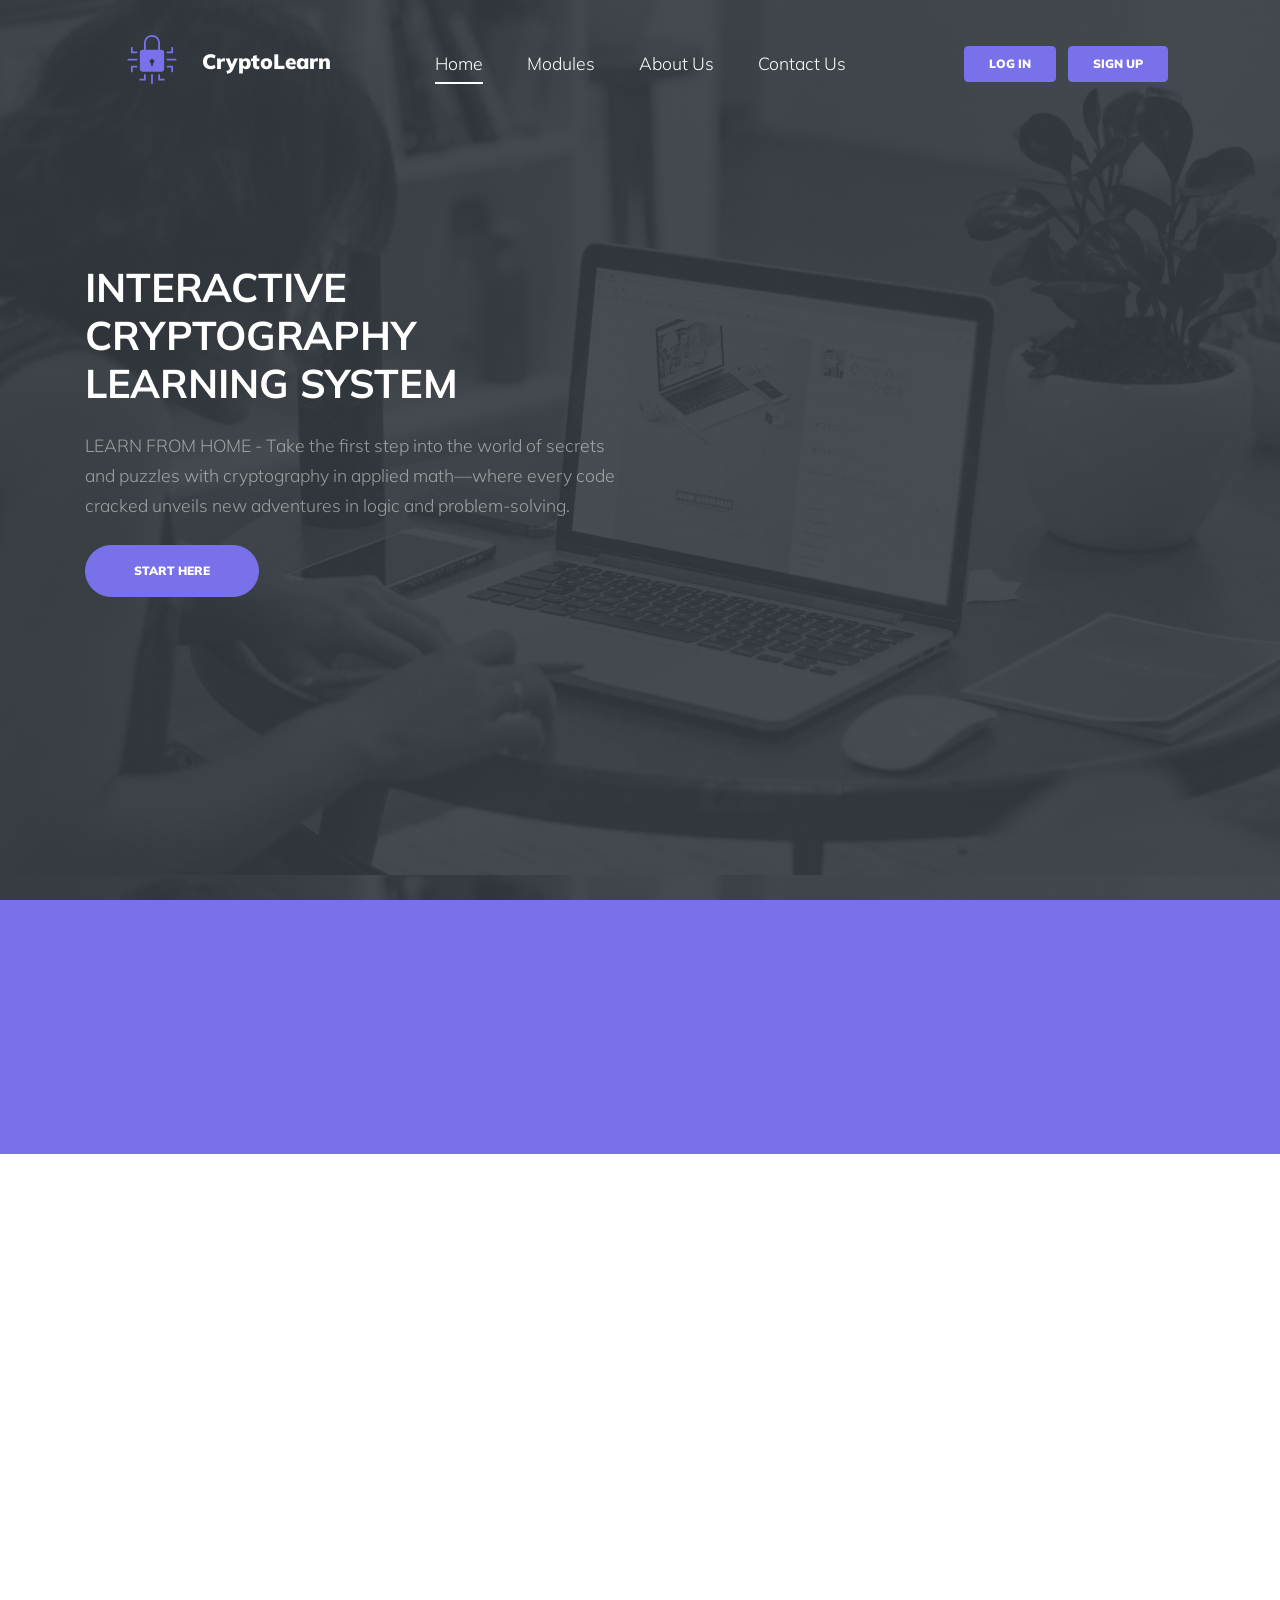
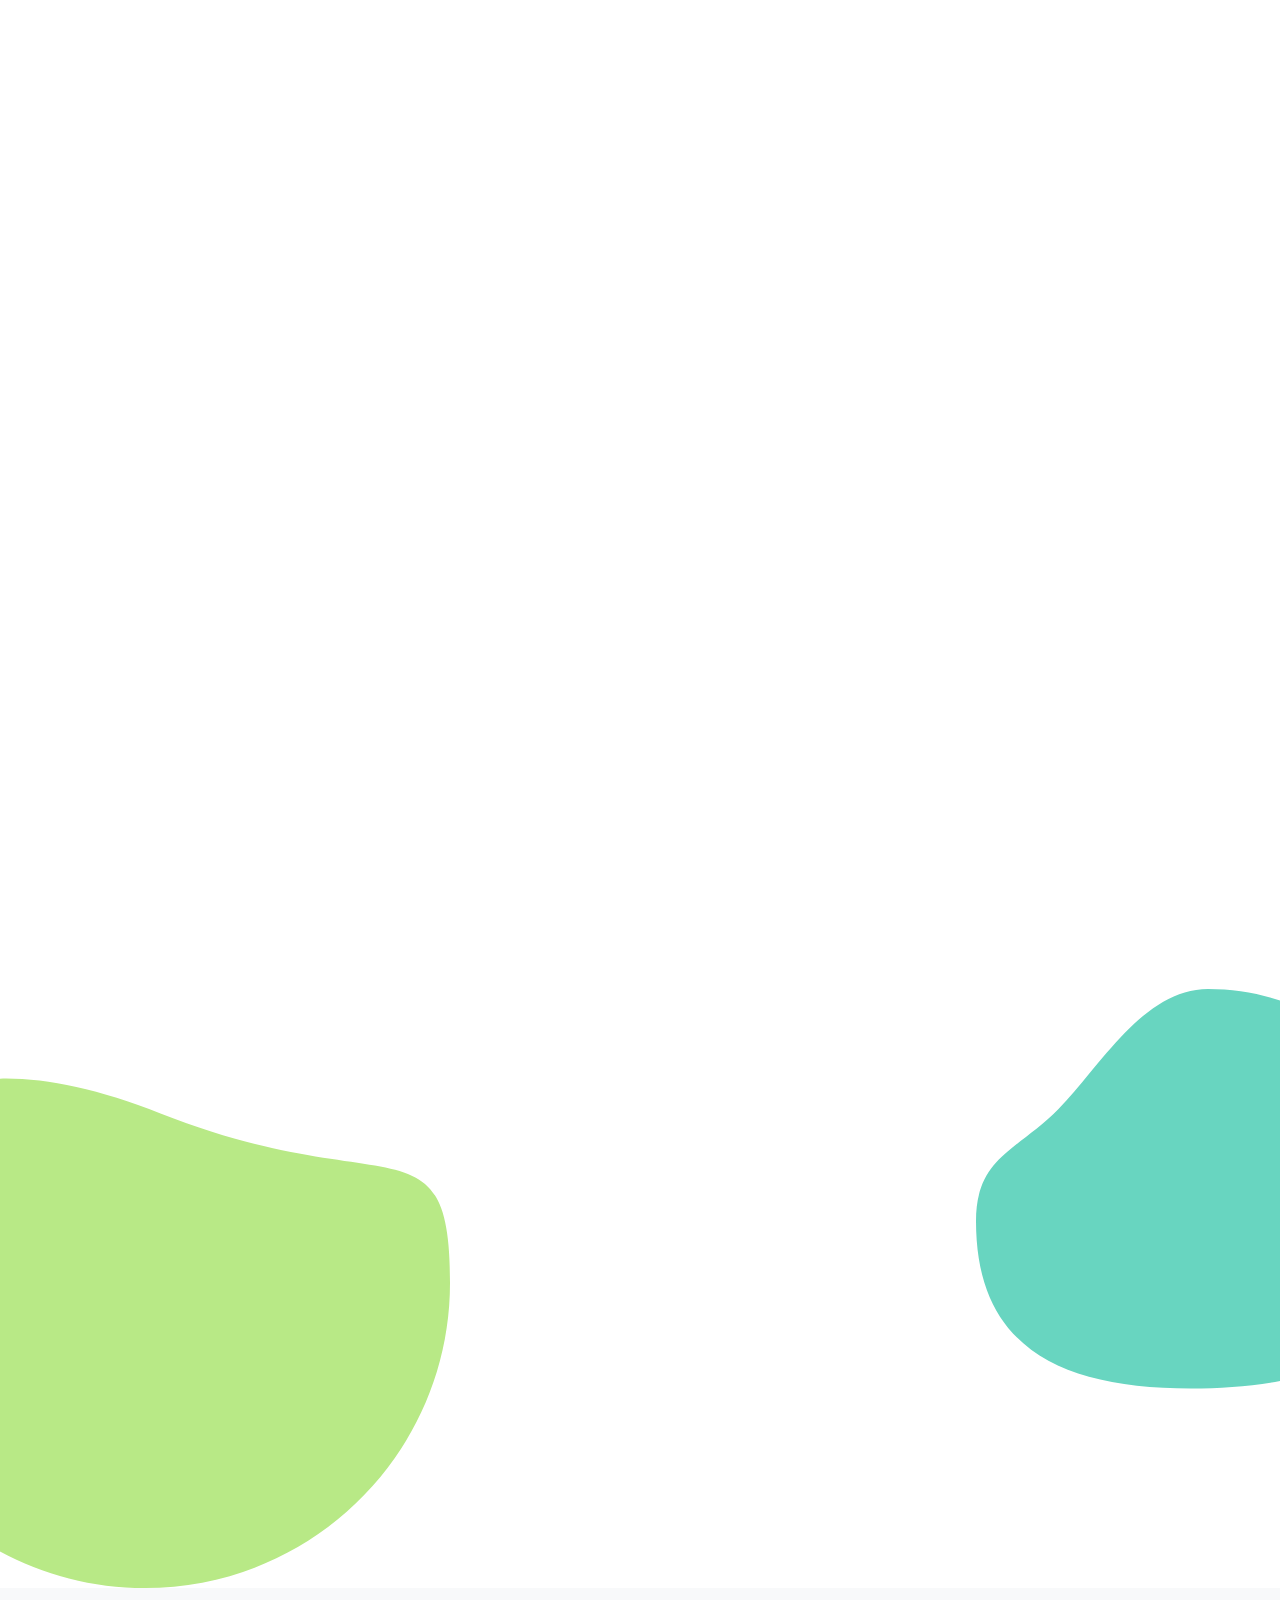
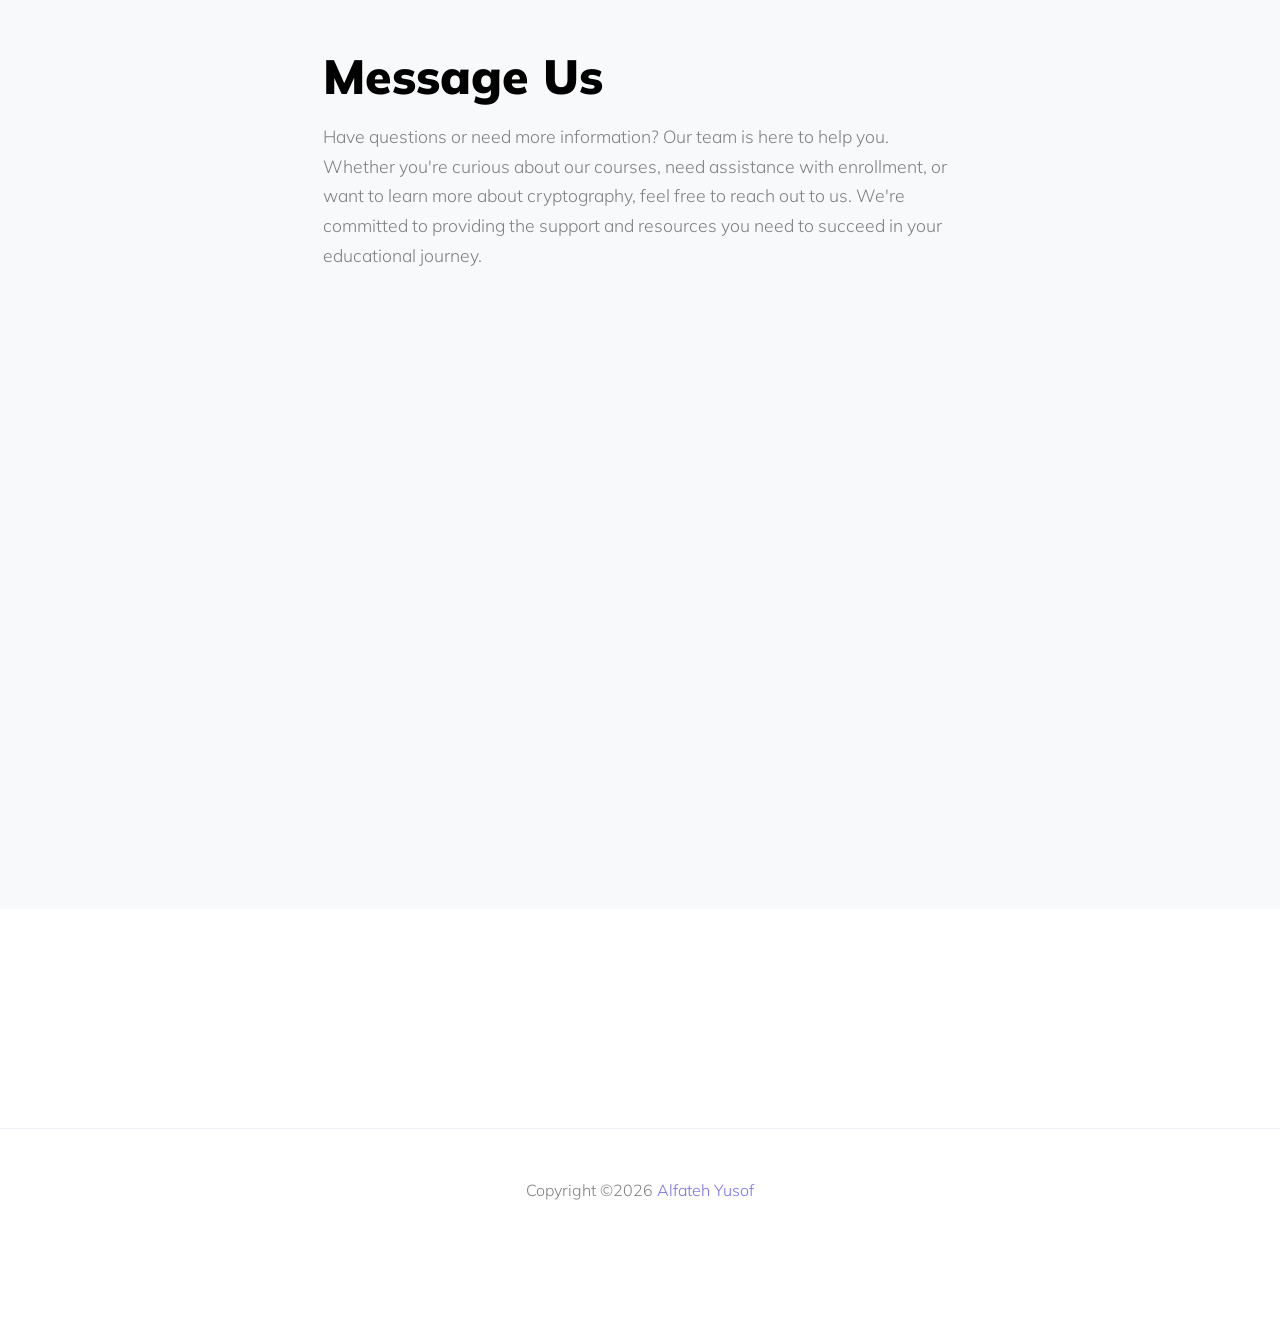
<file: index.html>
<!DOCTYPE html>
<html lang="en">
  <head>
    <title>CryptoLearn</title>
    <meta charset="utf-8">
    <meta name="viewport" content="width=device-width, initial-scale=1, shrink-to-fit=no">

    <!-- Favicon -->
    <link href="images/img2-logo.png" rel="icon">
    
    
    <link href="https://fonts.googleapis.com/css?family=Muli:300,400,700,900" rel="stylesheet">
    <link rel="stylesheet" href="fonts/icomoon/style.css">

    <link rel="stylesheet" href="css/bootstrap.min.css">
    <link rel="stylesheet" href="css/jquery-ui.css">
    <link rel="stylesheet" href="css/owl.carousel.min.css">
    <link rel="stylesheet" href="css/owl.theme.default.min.css">
    <link rel="stylesheet" href="css/owl.theme.default.min.css">

    <link rel="stylesheet" href="css/jquery.fancybox.min.css">

    <link rel="stylesheet" href="css/bootstrap-datepicker.css">

    <link rel="stylesheet" href="fonts/flaticon/font/flaticon.css">

    <link rel="stylesheet" href="css/aos.css">

    <link rel="stylesheet" href="css/style.css">
    
  </head>
  <body data-spy="scroll" data-target=".site-navbar-target" data-offset="300">
  
  <div class="site-wrap">

    <div class="site-mobile-menu site-navbar-target">
      <div class="site-mobile-menu-header">
        <div class="site-mobile-menu-close mt-3">
          <span class="icon-close2 js-menu-toggle"></span>
        </div>
      </div>
      <div class="site-mobile-menu-body"></div>
    </div>
   
    
    <header class="site-navbar py-4 js-sticky-header site-navbar-target" role="banner">
      <div class="container-fluid">
          <div class="d-flex align-items-center">
              <div class="site-logo mr-auto w-25">
                  <a href="index.html">
                      <svg xmlns="http://www.w3.org/2000/svg" width="80" height="80" viewBox="-5.0 -10.0 110.0 135.0" fill="#7871EB" style="margin-right: 10px;">
                          <path d="m51.5 76v14c0 0.82812-0.67188 1.5-1.5 1.5s-1.5-0.67188-1.5-1.5v-14c0-0.82812 0.67188-1.5 1.5-1.5s1.5 0.67188 1.5 1.5zm18.5 6.5h-6.5v-6.5c0-0.82812-0.67188-1.5-1.5-1.5s-1.5 0.67188-1.5 1.5v8c0 0.82812 0.67188 1.5 1.5 1.5h8c0.82812 0 1.5-0.67188 1.5-1.5s-0.67188-1.5-1.5-1.5zm-32-8c-0.82812 0-1.5 0.67188-1.5 1.5v6.5h-6.5c-0.82812 0-1.5 0.67188-1.5 1.5s0.67188 1.5 1.5 1.5h8c0.82812 0 1.5-0.67188 1.5-1.5v-8c0-0.82812-0.67188-1.5-1.5-1.5zm-14-26h-14c-0.82812 0-1.5 0.67188-1.5 1.5s0.67188 1.5 1.5 1.5h14c0.82812 0 1.5-0.67188 1.5-1.5s-0.67188-1.5-1.5-1.5zm0-12h-6.5v-6.5c0-0.82812-0.67188-1.5-1.5-1.5s-1.5 0.67188-1.5 1.5v8c0 0.82812 0.67188 1.5 1.5 1.5h8c0.82812 0 1.5-0.67188 1.5-1.5s-0.67188-1.5-1.5-1.5zm0 24h-8c-0.82812 0-1.5 0.67188-1.5 1.5v8c0 0.82812 0.67188 1.5 1.5 1.5s1.5-0.67188 1.5-1.5v-6.5h6.5c0.82812 0 1.5-0.67188 1.5-1.5s-0.67188-1.5-1.5-1.5zm66-12h-14c-0.82812 0-1.5 0.67188-1.5 1.5s0.67188 1.5 1.5 1.5h14c0.82812 0 1.5-0.67188 1.5-1.5s-0.67188-1.5-1.5-1.5zm-14-9h8c0.82812 0 1.5-0.67188 1.5-1.5v-8c0-0.82812-0.67188-1.5-1.5-1.5s-1.5 0.67188-1.5 1.5v6.5h-6.5c-0.82812 0-1.5 0.67188-1.5 1.5s0.67188 1.5 1.5 1.5zm8 21h-8c-0.82812 0-1.5 0.67188-1.5 1.5s0.67188 1.5 1.5 1.5h6.5v6.5c0 0.82812 0.67188 1.5 1.5 1.5s1.5-0.67188 1.5-1.5v-8c0-0.82812-0.67188-1.5-1.5-1.5zm-54.5 5.5117v-28.023c0-2.4805 2.0195-4.4883 4.4883-4.4883h2.5117v-11.5c0-7.4414 6.0586-13.5 13.5-13.5s13.5 6.0586 13.5 13.5v11.5h2.5117c2.4805 0 4.4883 2.0195 4.4883 4.4883v28.012c0 2.4805-2.0195 4.4883-4.4883 4.4883h-32.023c-2.4688 0.011719-4.4883-2.0078-4.4883-4.4766zm24.5-13.012c0-2.2109-1.7891-4-4-4s-4 1.7891-4 4c0 1.6797 1.0391 3.1094 2.5 3.6992v3.3008c0 0.82812 0.67188 1.5 1.5 1.5s1.5-0.67188 1.5-1.5v-3.3008c1.4609-0.58984 2.5-2.0195 2.5-3.6992zm-14.5-19.5h21v-11.5c0-5.7891-4.7109-10.5-10.5-10.5s-10.5 4.7109-10.5 10.5z"/>
                      </svg>CryptoLearn</a>
              </div>
  
              <div class="mx-auto text-center">
                  <nav class="site-navigation position-relative text-right" role="navigation">
                      <ul class="site-menu main-menu js-clone-nav mx-auto d-none d-lg-block  m-0 p-0">
                          <li><a href="#home-section" class="nav-link">Home</a></li>
                          <li><a href="#courses-section" class="nav-link">Modules</a></li>
                          <li><a href="#about-section" class="nav-link">About Us</a></li>
                          <li><a href="#contact-section" class="nav-link">Contact Us</a></li>
                      </ul>
                  </nav>
              </div>
  
              <div class="ml-auto w-25">
                  <nav class="site-navigation position-relative text-right" role="navigation">
                      <ul class="site-menu main-menu site-menu-dark js-clone-nav mr-auto d-none d-lg-block m-0 p-0">
                          <li class="cta"><a href="login_signup/login.php" class="btn btn-primary py-2 px-4 d-none d-lg-block" style="color: white;">Log In</a></li>
                          &nbsp;
                          <li class="cta"><a href="#users-section" class="btn btn-primary py-2 px-4 d-none d-lg-block" style="color: white;">Sign Up</a></li>
                      </ul>
                  </nav>
                  <a href="#" class="d-inline-block d-lg-none site-menu-toggle js-menu-toggle text-black float-right"><span class="icon-menu h3"></span></a>
              </div>
          </div>
      </div>
    </header>
  

    <div class="intro-section" id="home-section">
      
      <div class="slide-1" style="background-image: url('images/hero_1.jpg');" data-stellar-background-ratio="0.5">
        <div class="container">
          <div class="row align-items-center">
            <div class="col-12">
              <div class="row align-items-center">
                <div class="col-lg-6 mb-4">
                  <h1  data-aos="fade-up" data-aos-delay="100">INTERACTIVE CRYPTOGRAPHY LEARNING SYSTEM</h1>
                  <p class="mb-4"  data-aos="fade-up" data-aos-delay="200">LEARN FROM HOME - Take the first step into the world of secrets and puzzles with cryptography in applied math—where every code cracked unveils new adventures in logic and problem-solving.</p>
                  <p data-aos="fade-up" data-aos-delay="300"><a href="#users-section" class="btn btn-primary py-3 px-5 btn-pill">Start Here</a></p>

                </div>

                <div class="col-lg-5 ml-auto" data-aos="fade-up" data-aos-delay="500">
                  <!-- <img src="images/img2-online_learning.jpg" alt="Description of the image" class="img-fluid"> -->
                </div> 
              </div>
            </div>

          </div>
        </div>
      </div>
    </div>

    
    <div class="site-section courses-title" id="courses-section">
      <div class="container">
        <div class="row mb-5 justify-content-center">
          <div class="col-lg-7 text-center" data-aos="fade-up" data-aos-delay="">
            <h2 class="section-title">Modules</h2>
          </div>
        </div>
      </div>
    </div>
    <div class="site-section courses-entry-wrap"  data-aos="fade-up" data-aos-delay="100">
      <div class="container">
        <div class="row">

          <div class="owl-carousel col-12 nonloop-block-14">

            <div class="course bg-white h-100 align-self-stretch">
              <figure class="m-0">
                <a href="course-single.html"><img src="images/img_1.jpg" alt="Image" class="img-fluid"></a>
              </figure>
              <div class="course-inner-text py-4 px-4">
                <h3><a href="#">Reverse Cipher</a></h3>
                <p>Encrypts text by reversing its characters, with decryption achieved by reversing it back. </p>
              </div>
              <div class="d-flex border-top stats">
              </div>
            </div>

            <div class="course bg-white h-100 align-self-stretch">
              <figure class="m-0">
                <a href="course-single.html"><img src="images/img_2.jpg" alt="Image" class="img-fluid"></a>
              </figure>
              <div class="course-inner-text py-4 px-4">
                <h3><a href="#">Caeser Cipher</a></h3>
                <p>Cipher that shifts letters a fixed number of places in the alphabet to encrypt and decrypt text. </p>
              </div>
              <div class="d-flex border-top stats">
              </div>
            </div>

            <div class="course bg-white h-100 align-self-stretch">
              <figure class="m-0">
                <a href="course-single.html"><img src="images/img_3.jpg" alt="Image" class="img-fluid"></a>
              </figure>
              <div class="course-inner-text py-4 px-4">
                <h3><a href="#">Fence Cipher</a></h3>
                <p>Encrypts text by writing it in a zigzag pattern across multiple rows.. </p>
              </div>
              <div class="d-flex border-top stats">
              </div>
            </div>



            <div class="course bg-white h-100 align-self-stretch">
              <figure class="m-0">
                <a href="course-single.html"><img src="images/img_4.jpg" alt="Image" class="img-fluid"></a>
              </figure>
              <div class="course-inner-text py-4 px-4">
                <h3><a href="#">Subsitution Cipher</a></h3>
                <p>Cipher encrypts text by replacing each letter with another letter according to a fixed system. </p>
              </div>
              <div class="d-flex border-top stats">
              </div>
            </div>

            <div class="course bg-white h-100 align-self-stretch">
              <figure class="m-0">
                <a href="course-single.html"><img src="images/img_5.jpg" alt="Image" class="img-fluid"></a>
              </figure>
              <div class="course-inner-text py-4 px-4">
                <h3><a href="#">Transposition Cipher</a></h3>
                <p>A Transposition cipher encrypts text by rearranging its characters according to a specific system. </p>
              </div>
              <div class="d-flex border-top stats">
              </div>
            </div>

            <div class="course bg-white h-100 align-self-stretch">
              <figure class="m-0">
                <a href="course-single.html"><img src="images/img_6.jpg" alt="Image" class="img-fluid"></a>
              </figure>
              <div class="course-inner-text py-4 px-4">
                <h3><a href="#">Pigpen Cipher</a></h3>
                <p>A Pigpen cipher encrypts text using a geometric grid or symbol system to represent each letter. </p>
              </div>
              <div class="d-flex border-top stats">
              </div>
            </div>

          </div>

         

        </div>
        <div class="row justify-content-center">
          <div class="col-7 text-center">
            <button class="customPrevBtn btn btn-primary m-1">Prev</button>
            <button class="customNextBtn btn btn-primary m-1">Next</button>
          </div>
        </div>
      </div>
    </div>


    <div class="site-section" id="about-section">
      <div class="container">
        <div class="row mb-5 justify-content-center">
          <div class="col-lg-7 text-center" data-aos="fade-up" data-aos-delay="">
            <h2 class="section-title">Why CryptoLearn</h2>
            <p>Cryptography in applied mathematics involves the study and application of mathematical techniques to secure communication and data. Choose CryptoLearn to master cryptography because we provide comprehensive, easy-to-understand resources and tutorials designed by experts in the field, ensuring you gain practical skills and in-depth knowledge efficiently.</p>
          </div>
        </div>
        <div class="row mb-5 align-items-center">
          <div class="col-lg-7 mb-5" data-aos="fade-up" data-aos-delay="100">
            <img src="images/undraw_youtube_tutorial.svg" alt="Image" class="img-fluid">
          </div>
          <div class="col-lg-4 ml-auto" data-aos="fade-up" data-aos-delay="200">
            <h2 class="text-black mb-4">We Are Excellent In Education</h2>
            <p class="mb-4">Our platform provides in-depth resources and tutorials on cryptography, helping students and professionals master the art of securing digital information. Explore our courses to gain expertise in encryption, decryption, and cryptographic protocols.</p>
          </div>
        </div>
      </div>
    </div>
    


    <style>
      .site-section {
        padding-top: 60px; /* Adjust top padding as needed */
        padding-bottom: 60px; /* Adjust bottom padding as needed */
      }
    
      .teacher {
        text-align: center; /* Center align content */
        background-color: #7871EB; /* Set background color */
        padding: 20px; /* Optional: add some padding inside the container */
        border-radius: 10px; /* Optional: add some rounding to the corners */
      }
    
      .button-container {
        margin-top: 20px; /* Adjust margin as needed */
      }
    
      .link-container {
        text-decoration: none; /* Remove underline from the link */
        color: inherit; /* Inherit text color */
        display: inline-block; /* Ensure the link takes full width of its parent */
        width: 100%; /* Ensure link spans full width */
      }
    
      .btn-student, .btn-teacher {
        color: white !important; /* Make button text color white */
      }
    </style>
    
    <div class="site-section" id="users-section">
      <div class="future-blobs">
        <div class="blob_2">
          <img src="images/blob_2.svg" alt="Image">
        </div>
        <div class="blob_1">
          <img src="images/blob_1.svg" alt="Image">
        </div>
      </div>
      <div class="container">
    
        <div class="row mb-5 justify-content-center">
          <div class="col-lg-7 mb-5 text-center" data-aos="fade-up" data-aos-delay="">
            <h2 class="section-title">Join CryptoLearn Today</h2>
            <p class="mb-5"></p>
          </div>
        </div>
    
        <div class="row justify-content-center">
          <div class="col-md-6 col-lg-4 mb-4" data-aos="fade-up" data-aos-delay="100">
            <div class="teacher">
              <a href="login_signup/signup.php" class="d-block link-container btn-student">
                <img src="images/undraw_teacher.svg" alt="Image" class="img-fluid w-50 rounded-circle mx-auto mb-4">
                <div class="py-2">
                  <div class="button-container">
                    <a href="login_signup/signup.php" class="btn btn-square btn-student">Students</a>
                  </div>
                </div>
              </a>
            </div>
          </div>
    
          <div class="col-md-6 col-lg-4 mb-4" data-aos="fade-up" data-aos-delay="200">
            <div class="teacher">
              <a href="login_signup/signup.php" class="d-block link-container btn-teacher">
                <img src="images/undraw_teaching.svg" alt="Image" class="img-fluid w-50 rounded-circle mx-auto mb-4">
                <div class="py-2">
                  <div class="button-container">
                    <a href="login_signup/signup.php" class="btn btn-square btn-teacher">Teachers</a>
                  </div>
                </div>
              </a>
            </div>
          </div>
        </div>
      </div>
    </div>


    


<script>
  document.addEventListener('DOMContentLoaded', function() {
      // Get the student and teacher buttons
      var studentBtn = document.querySelector('.btn-student');
      var teacherBtn = document.querySelector('.btn-teacher');

      // Add click event listeners
      studentBtn.addEventListener('click', function(e) {
          e.preventDefault();
          window.location.href = "login_signup/signup.php?type=student";
      });

      teacherBtn.addEventListener('click', function(e) {
          e.preventDefault();
          window.location.href = "login_signup/signup.php?type=teacher";
      });

      // Check if the URL contains a type parameter
      var urlParams = new URLSearchParams(window.location.search);
      var type = urlParams.get('type');

      // Set the active class based on the type parameter
      if (type === 'student') {
          studentBtn.classList.add('active');
      } else if (type === 'teacher') {
          teacherBtn.classList.add('active');
      }
  });
</script>
    

    <!-- <div class="site-section bg-image overlay" style="">
      <div class="container">
        <div class="row justify-content-center align-items-center">
          <div class="col-md-8 text-center testimony">
            <img src="images/person_4.jpg" alt="Image" class="img-fluid w-25 mb-4 rounded-circle">
            <h3 class="mb-4">Jerome Jensen</h3>
            <blockquote>
              <p>&ldquo; Lorem ipsum dolor sit amet consectetur adipisicing elit. Rerum rem soluta sit eius necessitatibus voluptate excepturi beatae ad eveniet sapiente impedit quae modi quo provident odit molestias! Rem reprehenderit assumenda &rdquo;</p>
            </blockquote>
          </div>
        </div>
      </div>
    </div>

    <div class="site-section pb-0">

      <div class="future-blobs">
        <div class="blob_2">
          <img src="images/blob_2.svg" alt="Image">
        </div>
        <div class="blob_1">
          <img src="images/blob_1.svg" alt="Image">
        </div>
      </div>
    </div> -->

    



    <div class="site-section bg-light" id="contact-section">
      <div class="container">

        <div class="row justify-content-center">
          <div class="col-md-7">


            
            <h2 class="section-title mb-3">Message Us</h2>
            <p class="mb-5">Have questions or need more information? Our team is here to help you. Whether you're curious about our courses, need assistance with enrollment, or want to learn more about cryptography, feel free to reach out to us. We're committed to providing the support and resources you need to succeed in your educational journey.</p>

          
            <form method="post" data-aos="fade">
              <div class="form-group row">
                <div class="col-md-6 mb-3 mb-lg-0">
                  <input type="text" class="form-control" placeholder="First name">
                </div>
                <div class="col-md-6">
                  <input type="text" class="form-control" placeholder="Last name">
                </div>
              </div>

              <div class="form-group row">
                <div class="col-md-12">
                  <input type="text" class="form-control" placeholder="Subject">
                </div>
              </div>

              <div class="form-group row">
                <div class="col-md-12">
                  <input type="email" class="form-control" placeholder="Email">
                </div>
              </div>
              <div class="form-group row">
                <div class="col-md-12">
                  <textarea class="form-control" id="" cols="30" rows="10" placeholder="Write your message here."></textarea>
                </div>
              </div>

              <div class="form-group row">
                <div class="col-md-6">
                  
                  <input type="submit" class="btn btn-primary py-3 px-5 btn-block btn-pill" value="Send Message">
                </div>
              </div>

            </form>
          </div>
        </div>
      </div>
    </div>
    
     
    <footer class="footer-section bg-white">

        <div class="row pt-5 mt-5 text-center">
          <div class="col-md-12">
            <div class="border-top pt-5">
            <p>
        <!-- Link back to Colorlib can't be removed. Template is licensed under CC BY 3.0. -->
        Copyright &copy;<script>document.write(new Date().getFullYear());</script> <i aria-hidden="true"></i><a href="https://colorlib.com" target="_blank" >Alfateh Yusof</a>
        <!-- Link back to Colorlib can't be removed. Template is licensed under CC BY 3.0. -->
      </p>
            </div>
          </div>
          
        </div>
      </div>
    </footer>

  
    
  </div> <!-- .site-wrap -->

  <script src="js/jquery-3.3.1.min.js"></script>
  <script src="js/jquery-migrate-3.0.1.min.js"></script>
  <script src="js/jquery-ui.js"></script>
  <script src="js/popper.min.js"></script>
  <script src="js/bootstrap.min.js"></script>
  <script src="js/owl.carousel.min.js"></script>
  <script src="js/jquery.stellar.min.js"></script>
  <script src="js/jquery.countdown.min.js"></script>
  <script src="js/bootstrap-datepicker.min.js"></script>
  <script src="js/jquery.easing.1.3.js"></script>
  <script src="js/aos.js"></script>
  <script src="js/jquery.fancybox.min.js"></script>
  <script src="js/jquery.sticky.js"></script>

  
  <script src="js/main.js"></script>
    
  </body>
</html>
</file>
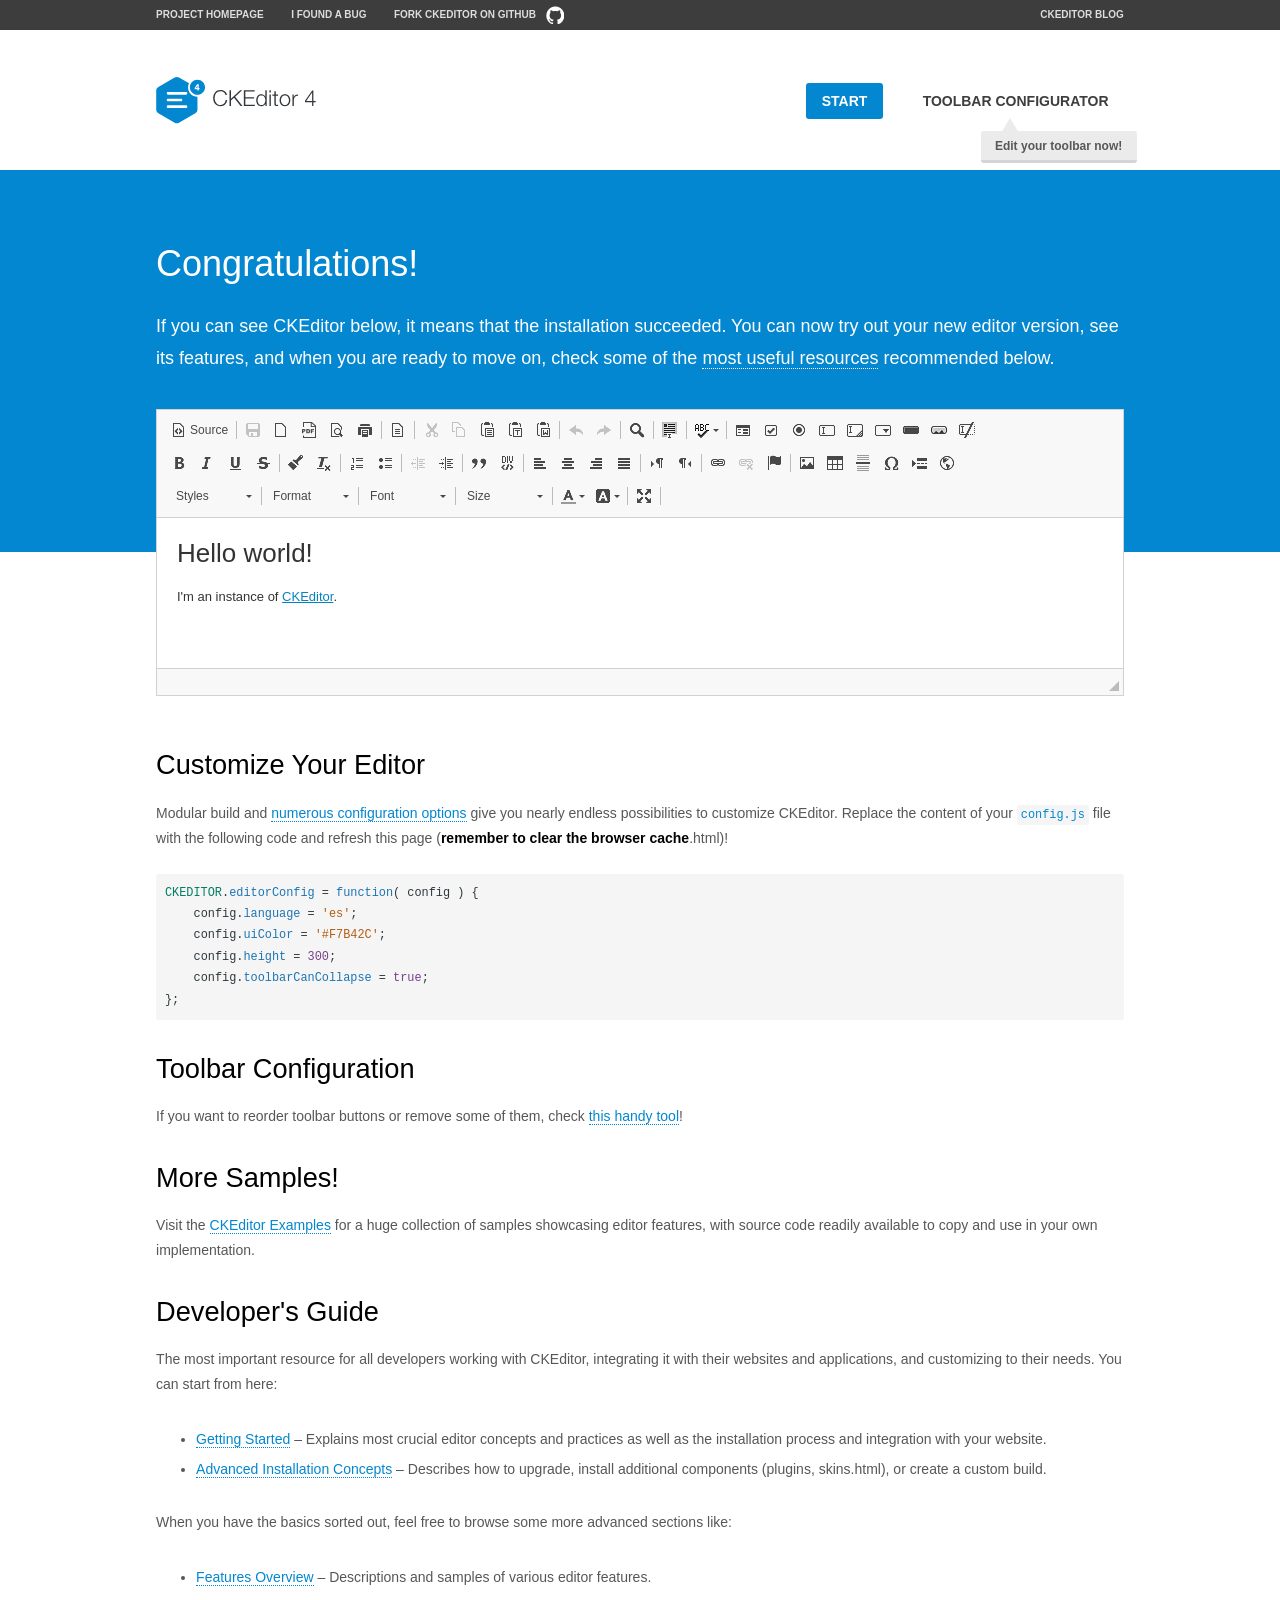
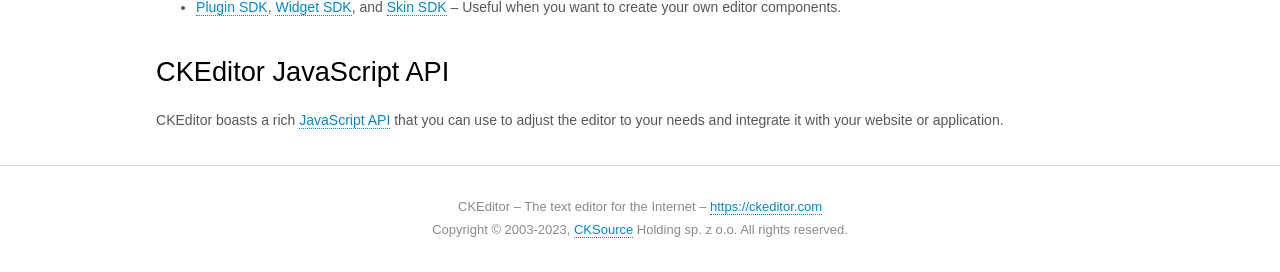
<file: dashboard/dash_teach/ckeditor/samples/index.html>
<!DOCTYPE html>
<!--
Copyright (c) 2003-2023, CKSource Holding sp. z o.o. All rights reserved.
For licensing, see LICENSE.md or https://ckeditor.com/legal/ckeditor-oss-license
-->
<html lang="en">
<head>
	<meta charset="utf-8">
	<title>CKEditor Sample</title>
	<script src="../ckeditor.js"></script>
	<script src="js/sample.js"></script>
	<link rel="stylesheet" href="css/samples.css">
	<link rel="stylesheet" href="toolbarconfigurator/lib/codemirror/neo.css">
	<meta name="viewport" content="width=device-width,initial-scale=1">
	<meta name="description" content="Try the latest sample of CKEditor 4 and learn more about customizing your WYSIWYG editor with endless possibilities.">
</head>
<body id="main">

<nav class="navigation-a">
	<div class="grid-container">
		<ul class="navigation-a-left grid-width-70">
			<li><a href="https://ckeditor.com/ckeditor-4/">Project Homepage</a></li>
			<li><a href="https://github.com/ckeditor/ckeditor4/issues">I found a bug</a></li>
			<li><a href="https://github.com/ckeditor/ckeditor4" class="icon-pos-right icon-navigation-a-github">Fork CKEditor on GitHub</a></li>
		</ul>
		<ul class="navigation-a-right grid-width-30">
			<li><a href="https://ckeditor.com/blog/">CKEditor Blog</a></li>
		</ul>
	</div>
</nav>

<header class="header-a">
	<div class="grid-container">
		<h1 class="header-a-logo grid-width-30">
			<a href="index.html"><img src="img/logo.svg" onerror="this.src='img/logo.png'; this.onerror=null;" alt="CKEditor Sample"></a>
		</h1>

		<nav class="navigation-b grid-width-70">
			<ul>
				<li><a href="index.html" class="button-a button-a-background">Start</a></li>
				<li><a href="toolbarconfigurator/index.html" class="button-a">Toolbar configurator <span class="balloon-a balloon-a-nw">Edit your toolbar now!</span></a></li>
			</ul>
		</nav>
	</div>
</header>

<main>
	<div class="adjoined-top">
		<div class="grid-container">
			<div class="content grid-width-100">
				<h1>Congratulations!</h1>
				<p>
					If you can see CKEditor below, it means that the installation succeeded.
					You can now try out your new editor version, see its features, and when you are ready to move on, check some of the <a href="#sample-customize">most useful resources</a> recommended below.
				</p>
			</div>
		</div>
	</div>
	<div class="adjoined-bottom">
		<div class="grid-container">
			<div class="grid-width-100">
				<div id="editor">
					<h1>Hello world!</h1>
					<p>I'm an instance of <a href="https://ckeditor.com">CKEditor</a>.</p>
				</div>
			</div>
		</div>
	</div>

	<div class="grid-container">
		<div class="content grid-width-100">
			<section id="sample-customize">
				<h2>Customize Your Editor</h2>
				<p>Modular build and <a href="https://ckeditor.com/docs/ckeditor4/latest/guide/dev_configuration.html">numerous configuration options</a> give you nearly endless possibilities to customize CKEditor. Replace the content of your <code><a href="../config.js">config.js</a></code> file with the following code and refresh this page (<strong>remember to clear the browser cache</strong>.html)!</p>
		<pre class="cm-s-neo CodeMirror"><code><span style="padding-right: 0.1px;"><span class="cm-variable">CKEDITOR</span>.<span class="cm-property">editorConfig</span> <span class="cm-operator">=</span> <span class="cm-keyword">function</span>( <span class="cm-def">config</span> ) {</span>
<span style="padding-right: 0.1px;"><span class="cm-tab">	</span><span class="cm-variable-2">config</span>.<span class="cm-property">language</span> <span class="cm-operator">=</span> <span class="cm-string">'es'</span>;</span>
<span style="padding-right: 0.1px;"><span class="cm-tab">	</span><span class="cm-variable-2">config</span>.<span class="cm-property">uiColor</span> <span class="cm-operator">=</span> <span class="cm-string">'#F7B42C'</span>;</span>
<span style="padding-right: 0.1px;"><span class="cm-tab">	</span><span class="cm-variable-2">config</span>.<span class="cm-property">height</span> <span class="cm-operator">=</span> <span class="cm-number">300</span>;</span>
<span style="padding-right: 0.1px;"><span class="cm-tab">	</span><span class="cm-variable-2">config</span>.<span class="cm-property">toolbarCanCollapse</span> <span class="cm-operator">=</span> <span class="cm-atom">true</span>;</span>
<span style="padding-right: 0.1px;">};</span></code></pre>
			</section>

			<section>
				<h2>Toolbar Configuration</h2>
				<p>If you want to reorder toolbar buttons or remove some of them, check <a href="toolbarconfigurator/index.html">this handy tool</a>!</p>
			</section>

			<section>
				<h2>More Samples!</h2>
				<p>Visit the <a href="https://ckeditor.com/docs/ckeditor4/latest/examples/index.html">CKEditor Examples</a> for a huge collection of samples showcasing editor features, with source code readily available to copy and use in your own implementation.</p>
			</section>

			<section>
				<h2>Developer's Guide</h2>
				<p>The most important resource for all developers working with CKEditor, integrating it with their websites and applications, and customizing to their needs. You can start from here:</p>
				<ul>
					<li><a href="https://ckeditor.com/docs/ckeditor4/latest/guide/dev_installation.html">Getting Started</a> &ndash; Explains most crucial editor concepts and practices as well as the installation process and integration with your website.</li>
					<li><a href="https://ckeditor.com/docs/ckeditor4/latest/guide/dev_advanced_installation.html">Advanced Installation Concepts</a> &ndash; Describes how to upgrade, install additional components (plugins, skins.html), or create a custom build.</li>
				</ul>
					<p>When you have the basics sorted out, feel free to browse some more advanced sections like:</p>
				<ul>
					<li><a href="https://ckeditor.com/docs/ckeditor4/latest/features/index.html">Features Overview</a> &ndash; Descriptions and samples of various editor features.</li>
					<li><a href="https://ckeditor.com/docs/ckeditor4/latest/guide/plugin_sdk_intro.html">Plugin SDK</a>, <a href="https://ckeditor.com/docs/ckeditor4/latest/guide/widget_sdk_intro.html">Widget SDK</a>, and <a href="https://ckeditor.com/docs/ckeditor4/latest/guide/skin_sdk_intro.html">Skin SDK</a> &ndash; Useful when you want to create your own editor components.</li>
				</ul>
			</section>

			<section>
				<h2>CKEditor JavaScript API</h2>
				<p>CKEditor boasts a rich <a href="https://ckeditor.com/docs/ckeditor4/latest/api/index.html">JavaScript API</a> that you can use to adjust the editor to your needs and integrate it with your website or application.</p>
			</section>
		</div>
	</div>
</main>

<footer class="footer-a grid-container">
	<div class="grid-container">
		<p class="grid-width-100">
			CKEditor &ndash; The text editor for the Internet &ndash; <a class="samples" href="https://ckeditor.com/">https://ckeditor.com</a>
		</p>
		<p class="grid-width-100" id="copy">
			Copyright &copy; 2003-2023, <a class="samples" href="https://cksource.com/">CKSource</a> Holding sp. z o.o. All rights reserved.
		</p>
	</div>
</footer>
<script>
	initSample();
</script>

</body>
</html>
</file>
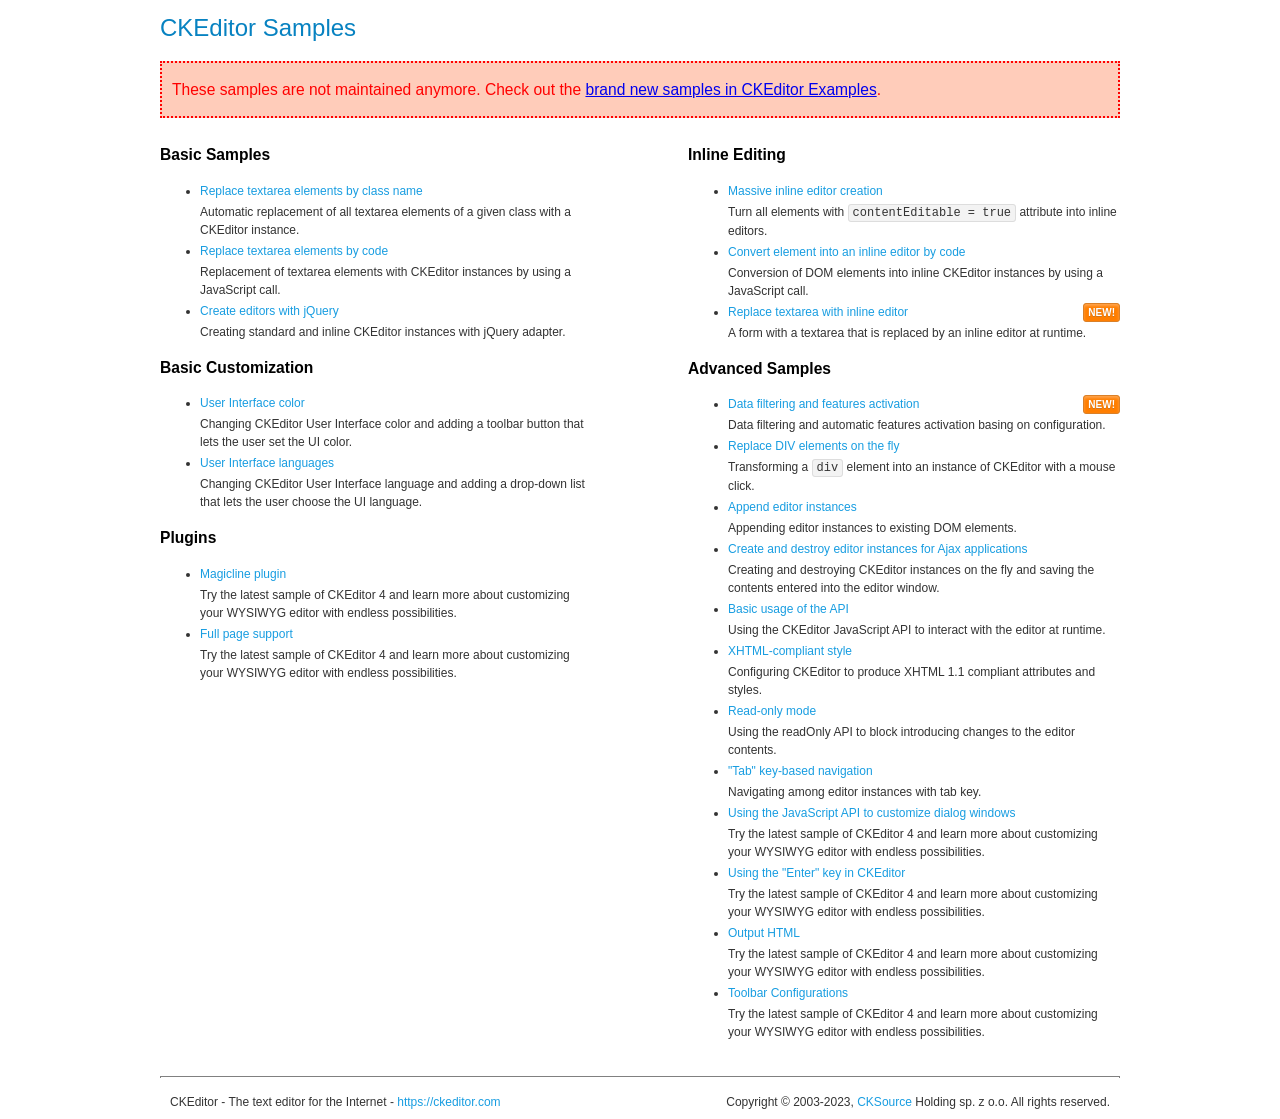
<file: dashboard/dash_teach/ckeditor/samples/old/index.html>
<!DOCTYPE html>
<!--
Copyright (c) 2003-2023, CKSource Holding sp. z o.o. All rights reserved.
For licensing, see LICENSE.md or https://ckeditor.com/legal/ckeditor-oss-license
-->
<html lang="en">
<head>
	<meta charset="utf-8">
	<title>CKEditor Samples</title>
	<link rel="stylesheet" href="sample.css">
	<meta name="description" content="Try the latest sample of CKEditor 4 and learn more about customizing your WYSIWYG editor with endless possibilities.">
</head>
<body>
	<h1 class="samples">
		CKEditor Samples
	</h1>
	<div class="warning deprecated">
		These samples are not maintained anymore. Check out the <a href="https://ckeditor.com/docs/ckeditor4/latest/examples/index.html">brand new samples in CKEditor Examples</a>.
	</div>
	<div class="twoColumns">
		<div class="twoColumnsLeft">
			<h2 class="samples">
				Basic Samples
			</h2>
			<dl class="samples">
				<dt><a class="samples" href="replacebyclass.html">Replace textarea elements by class name</a></dt>
				<dd>Automatic replacement of all textarea elements of a given class with a CKEditor instance.</dd>

				<dt><a class="samples" href="replacebycode.html">Replace textarea elements by code</a></dt>
				<dd>Replacement of textarea elements with CKEditor instances by using a JavaScript call.</dd>

				<dt><a class="samples" href="jquery.html">Create editors with jQuery</a></dt>
				<dd>Creating standard and inline CKEditor instances with jQuery adapter.</dd>
			</dl>

			<h2 class="samples">
				Basic Customization
			</h2>
			<dl class="samples">
				<dt><a class="samples" href="uicolor.html">User Interface color</a></dt>
				<dd>Changing CKEditor User Interface color and adding a toolbar button that lets the user set the UI color.</dd>

				<dt><a class="samples" href="uilanguages.html">User Interface languages</a></dt>
				<dd>Changing CKEditor User Interface language and adding a drop-down list that lets the user choose the UI language.</dd>
			</dl>


			<h2 class="samples">Plugins</h2>
<dl class="samples">
<dt><a class="samples" href="magicline/magicline.html">Magicline plugin</a></dt>
<dd>Try the latest sample of CKEditor 4 and learn more about customizing your WYSIWYG editor with endless possibilities.</dd>

<dt><a class="samples" href="wysiwygarea/fullpage.html">Full page support</a></dt>
<dd>Try the latest sample of CKEditor 4 and learn more about customizing your WYSIWYG editor with endless possibilities.</dd>
</dl>
		</div>
		<div class="twoColumnsRight">
			<h2 class="samples">
				Inline Editing
			</h2>
			<dl class="samples">
				<dt><a class="samples" href="inlineall.html">Massive inline editor creation</a></dt>
				<dd>Turn all elements with <code>contentEditable = true</code> attribute into inline editors.</dd>

				<dt><a class="samples" href="inlinebycode.html">Convert element into an inline editor by code</a></dt>
				<dd>Conversion of DOM elements into inline CKEditor instances by using a JavaScript call.</dd>

				<dt><a class="samples" href="inlinetextarea.html">Replace textarea with inline editor</a> <span class="new">New!</span></dt>
				<dd>A form with a textarea that is replaced by an inline editor at runtime.</dd>

				
			</dl>

			<h2 class="samples">
				Advanced Samples
			</h2>
			<dl class="samples">
				<dt><a class="samples" href="datafiltering.html">Data filtering and features activation</a> <span class="new">New!</span></dt>
				<dd>Data filtering and automatic features activation basing on configuration.</dd>

				<dt><a class="samples" href="divreplace.html">Replace DIV elements on the fly</a></dt>
				<dd>Transforming a <code>div</code> element into an instance of CKEditor with a mouse click.</dd>

				<dt><a class="samples" href="appendto.html">Append editor instances</a></dt>
				<dd>Appending editor instances to existing DOM elements.</dd>

				<dt><a class="samples" href="ajax.html">Create and destroy editor instances for Ajax applications</a></dt>
				<dd>Creating and destroying CKEditor instances on the fly and saving the contents entered into the editor window.</dd>

				<dt><a class="samples" href="api.html">Basic usage of the API</a></dt>
				<dd>Using the CKEditor JavaScript API to interact with the editor at runtime.</dd>

				<dt><a class="samples" href="xhtmlstyle.html">XHTML-compliant style</a></dt>
				<dd>Configuring CKEditor to produce XHTML 1.1 compliant attributes and styles.</dd>

				<dt><a class="samples" href="readonly.html">Read-only mode</a></dt>
				<dd>Using the readOnly API to block introducing changes to the editor contents.</dd>

				<dt><a class="samples" href="tabindex.html">"Tab" key-based navigation</a></dt>
				<dd>Navigating among editor instances with tab key.</dd>


				
<dt><a class="samples" href="dialog/dialog.html">Using the JavaScript API to customize dialog windows</a></dt>
<dd>Try the latest sample of CKEditor 4 and learn more about customizing your WYSIWYG editor with endless possibilities.</dd>

<dt><a class="samples" href="enterkey/enterkey.html">Using the &quot;Enter&quot; key in CKEditor</a></dt>
<dd>Try the latest sample of CKEditor 4 and learn more about customizing your WYSIWYG editor with endless possibilities.</dd>

<dt><a class="samples" href="htmlwriter/outputhtml.html">Output HTML</a></dt>
<dd>Try the latest sample of CKEditor 4 and learn more about customizing your WYSIWYG editor with endless possibilities.</dd>

<dt><a class="samples" href="toolbar/toolbar.html">Toolbar Configurations</a></dt>
<dd>Try the latest sample of CKEditor 4 and learn more about customizing your WYSIWYG editor with endless possibilities.</dd>

			</dl>
		</div>
	</div>
	<div id="footer">
		<hr>
		<p>
			CKEditor - The text editor for the Internet - <a class="samples" href="https://ckeditor.com/">https://ckeditor.com</a>
		</p>
		<p id="copy">
			Copyright &copy; 2003-2023, <a class="samples" href="https://cksource.com/">CKSource</a> Holding sp. z o.o. All rights reserved.
		</p>
	</div>
</body>
</html>
</file>
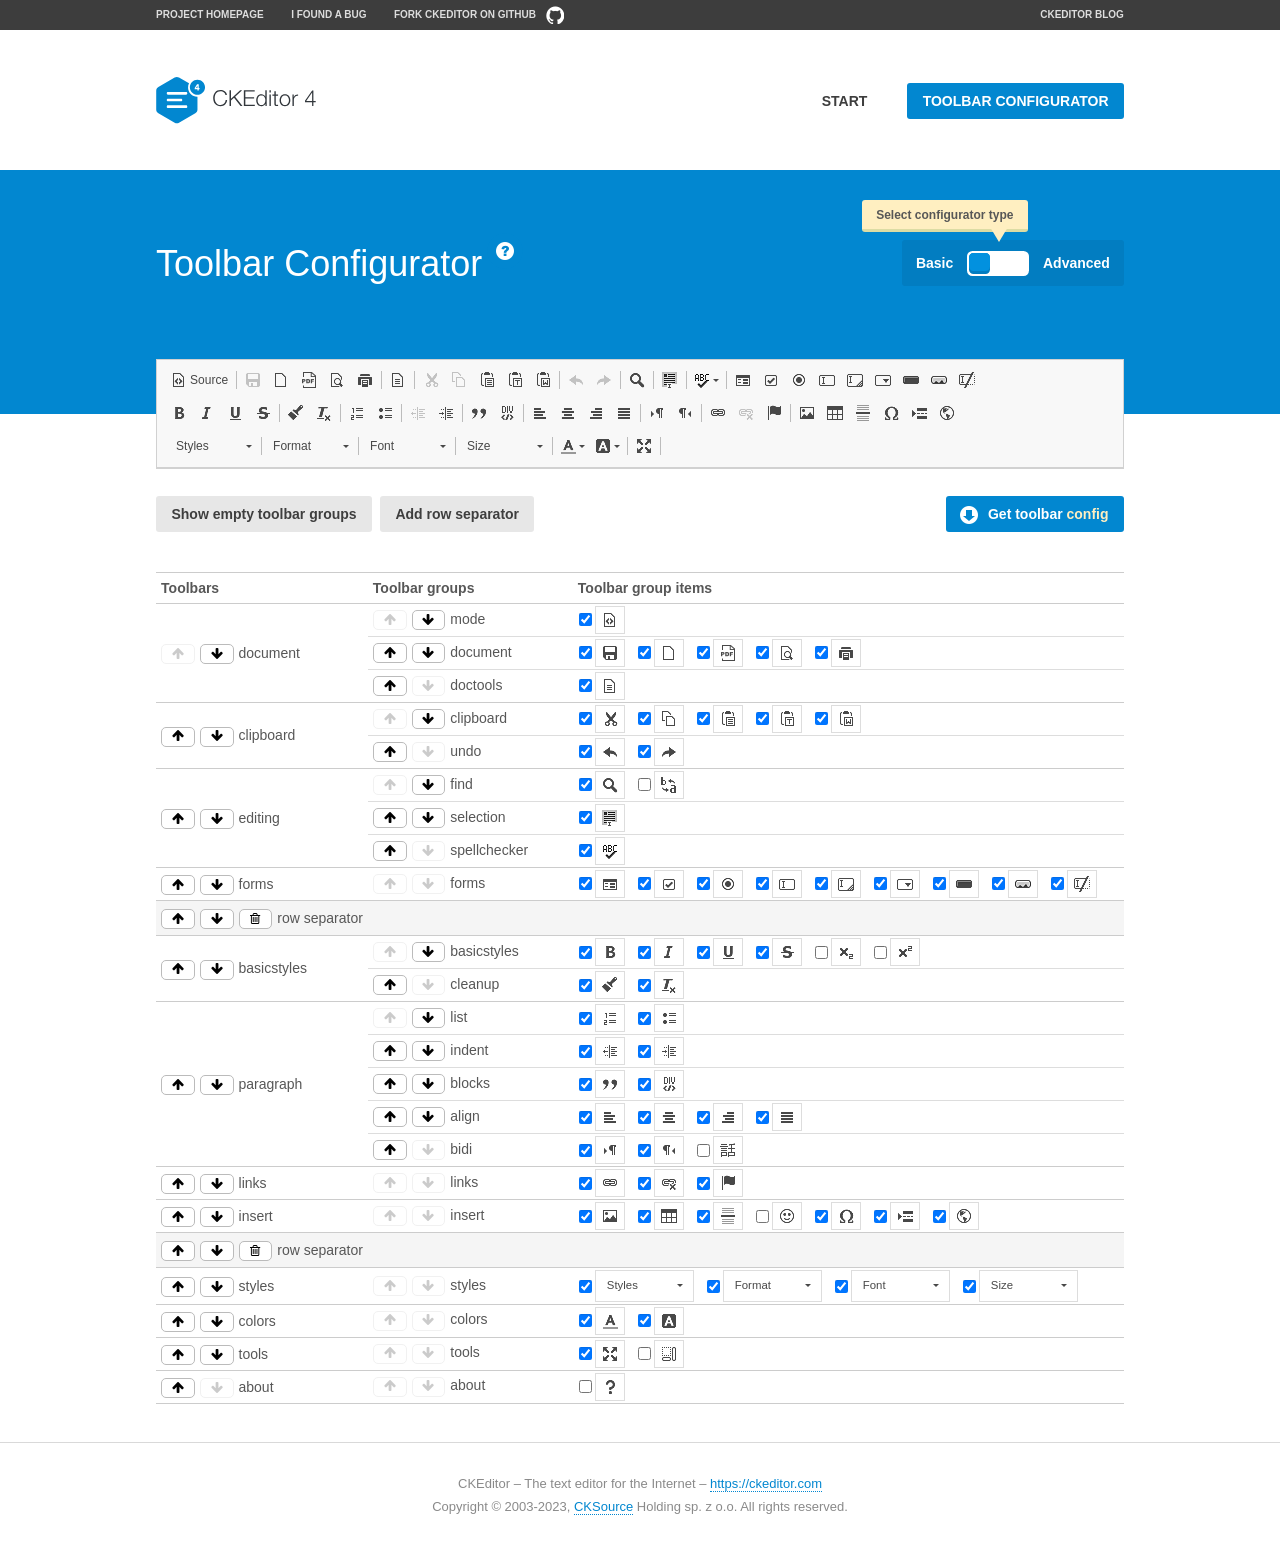
<file: dashboard/dash_teach/ckeditor/samples/toolbarconfigurator/index.html>
<!DOCTYPE html>
<!--
Copyright (c) 2003-2023, CKSource Holding sp. z o.o. All rights reserved.
For licensing, see LICENSE.md or https://ckeditor.com/legal/ckeditor-oss-license
-->
<!--[if IE 8]><html class="ie8"><![endif]-->
<!--[if gt IE 8]><html><![endif]-->
<!--[if !IE]><!--><html lang="en"><!--<![endif]-->
<head>
	<meta charset="utf-8">
	<title>Toolbar Configurator</title>
	<script src="../../ckeditor.js"></script>
	<script>
		if ( CKEDITOR.env.ie && CKEDITOR.env.version < 9 )
			CKEDITOR.tools.enableHtml5Elements( document );
	</script>
	<link rel="stylesheet" href="lib/codemirror/codemirror.css">
	<link rel="stylesheet" href="lib/codemirror/show-hint.css">
	<link rel="stylesheet" href="lib/codemirror/neo.css">
	<link rel="stylesheet" href="css/fontello.css">
	<link rel="stylesheet" href="../css/samples.css">
	<meta name="description" content="Try the latest sample of CKEditor 4 and learn more about customizing your WYSIWYG editor with endless possibilities.">
</head>
<body id="toolbar">

<nav class="navigation-a">
	<div class="grid-container">
		<ul class="navigation-a-left grid-width-70">
			<li><a href="https://ckeditor.com/ckeditor-4/">Project Homepage</a></li>
			<li><a href="https://github.com/ckeditor/ckeditor4/issues">I found a bug</a></li>
			<li><a href="https://github.com/ckeditor/ckeditor4" class="icon-pos-right icon-navigation-a-github">Fork CKEditor on GitHub</a></li>
		</ul>
		<ul class="navigation-a-right grid-width-30">
			<li><a href="https://ckeditor.com/blog/">CKEditor Blog</a></li>
		</ul>
	</div>
</nav>

<header class="header-a">
	<div class="grid-container">
		<h1 class="header-a-logo grid-width-30">
			<a href="../index.html"><img src="../img/logo.svg" onerror="this.src='../img/logo.png'; this.onerror=null;" alt="CKEditor Logo"></a>
		</h1>
		<nav class="navigation-b grid-width-70">
			<ul>
				<li><a href="../index.html"  class="button-a">Start</a></li>
				<li><a href="index.html"  class="button-a button-a-background">Toolbar configurator</a></li>
			</ul>
		</nav>
	</div>
</header>

<main>
	<div class="adjoined-top">
		<div class="grid-container">
			<div class="content grid-width-100">
				<div class="grid-container-nested">
					<h1 class="grid-width-60">
						Toolbar Configurator
						<a href="#help-content" type="button" title="Configurator help" id="help" class="button-a button-a-background button-a-no-text icon-pos-left icon-question-mark">Help</a>
					</h1>

					<div class="grid-width-40 grid-switch-magic">
						<div class="switch">
							<span class="balloon-a balloon-a-se">Select configurator type</span>
							<input type="radio" name="radio" data-num="1" id="radio-basic" />
							<input type="radio" name="radio" data-num="2" id="radio-advanced" />
							<label data-for="1" for="radio-basic">Basic</label>
							<span class="switch-inner">
								<span class="handler"></span>
							</span>
							<label data-for="2" for="radio-advanced">Advanced</label>
						</div>
					</div>
				</div>
			</div>
		</div>
	</div>
	<div class="adjoined-bottom">
		<div class="grid-container">
			<div class="grid-width-100">
				<div class="editors-container">
					<div id="editor-basic"></div>
					<div id="editor-advanced"></div>
				</div>
			</div>
		</div>
	</div>

	<div class="grid-container configurator">
		<div class="content grid-width-100">
			<div class="configurator">
				<div>
					<div id="toolbarModifierWrapper"></div>
				</div>
			</div>
		</div>
	</div>

	<div id="help-content">
		<div class="grid-container">
			<div class="grid-width-100">
				<h2>What Am I Doing Here?</h2>

				<div class="grid-container grid-container-nested">
					<div class="basic">
						<div class="grid-width-50">
							<p>Arrange <a href="https://ckeditor.com/docs/ckeditor4/latest/api/CKEDITOR_config.html#cfg-toolbarGroups">toolbar groups</a>, toggle <a href="https://ckeditor.com/docs/ckeditor4/latest/api/CKEDITOR_config.html#cfg-removeButtons">button visibility</a> according to your needs and get your toolbar configuration.</p>
							<p>You can replace the content of the <a href="../../config.js"><code>config.js</code></a> file with the generated configuration. If you already set some configuration options you will need to merge both configurations.</p>
						</div>
						<div class="grid-width-50">
							<p>Read more about different ways of <a href="https://ckeditor.com/docs/ckeditor4/latest/guide/dev_configuration.html">setting configuration</a> and do not forget about <strong>clearing browser cache</strong>.</p>
							<p>Arranging toolbar groups is the recommended way of configuring the toolbar, but if you need more freedom you can use the <a href="#advanced">advanced configurator</a>.</p>
						</div>
					</div>
					<div class="advanced" style="display: none;">
						<div class="grid-width-50">
							<p>With this code editor you can edit your <a href="https://ckeditor.com/docs/ckeditor4/latest/api/CKEDITOR_config.html#cfg-toolbar">toolbar configuration</a> live.</p>
							<p>You can replace the content of the <a href="../../config.js"><code>config.js</code></a> file with the generated configuration. If you already set some configuration options you will need to merge both configurations.</p>
						</div>
						<div class="grid-width-50">
							<p>Read more about different ways of <a href="https://ckeditor.com/docs/ckeditor4/latest/guide/dev_configuration.html">setting configuration</a> and do not forget about <strong>clearing browser cache</strong>.</p>
						</div>
					</div>
				</div>

				<p class="grid-container grid-container-nested">
					<button type="button" class="help-content-close grid-width-100 button-a button-a-background">Got it. Let's play!</button>
				</p>
			</div>
		</div>
	</div>
</main>

<footer class="footer-a grid-container">
	<p class="grid-width-100">
		CKEditor &ndash; The text editor for the Internet &ndash; <a class="samples" href="https://ckeditor.com/">https://ckeditor.com</a>
	</p>
	<p class="grid-width-100" id="copy">
		Copyright &copy; 2003-2023, <a class="samples" href="https://cksource.com/">CKSource</a> Holding sp. z o.o. All rights reserved.
	</p>
</footer>

<script src="lib/codemirror/codemirror.js"></script>
<script src="lib/codemirror/javascript.js"></script>
<script src="lib/codemirror/show-hint.js"></script>

<script src="js/fulltoolbareditor.js"></script>
<script src="js/abstracttoolbarmodifier.js"></script>
<script src="js/toolbarmodifier.js"></script>
<script src="js/toolbartextmodifier.js"></script>
<script src="../js/sf.js"></script>

<script>
	( function() {
		'use strict';

		var mode = ( window.location.hash.substr( 1 ) === 'advanced' ) ? 'advanced' : 'basic',
			configuratorSection = CKEDITOR.document.findOne( 'main > .grid-container.configurator' ),
			basicInstruction = CKEDITOR.document.findOne( '#help-content .basic' ),
			advancedInstruction = CKEDITOR.document.findOne( '#help-content .advanced' ),

			// Configurator mode switcher.
			modeSwitchBasic = CKEDITOR.document.getById( 'radio-basic' ),
			modeSwitchAdvanced = CKEDITOR.document.getById( 'radio-advanced' );

		// Initial setup
		function updateSwitcher() {
			if ( mode === 'advanced' ) {
				modeSwitchAdvanced.$.checked = true;
			} else {
				modeSwitchBasic.$.checked = true;
			}
		}

		updateSwitcher();

		CKEDITOR.document.getWindow().on( 'hashchange', function( e ) {
			var hash = window.location.hash.substr( 1 );
			if ( !( hash === 'advanced' || hash === 'basic' ) ) {
				return;
			}
			mode = hash;
			onToolbarsDone( mode );
		} );

		CKEDITOR.document.getWindow().on( 'resize', function() {
			updateToolbar( ( mode === 'basic' ? toolbarModifier : toolbarTextModifier )[ 'editorInstance' ] );
		} );

		function onRefresh( modifier ) {
			modifier = modifier || this;

			if ( mode === 'basic' && modifier instanceof ToolbarConfigurator.ToolbarTextModifier ) {
				return;
			}

			// CodeMirror container becomes visible, so we need to refresh and to avoid rendering problems.
			if ( mode === 'advanced' && modifier instanceof ToolbarConfigurator.ToolbarTextModifier ) {
				modifier.codeContainer.refresh();
			}

			updateToolbar( modifier.editorInstance );
		}

		function updateToolbar( editor ) {
			var editorContainer = editor.container;

			// Not always editor is loaded.
			if ( !editorContainer ) {
				return;
			}

			var displayStyle = editorContainer.getStyle( 'display' );

			editorContainer.setStyle( 'display', 'block' );

			var newHeight = editorContainer.getSize( 'height' );

			var newMarginTop = parseInt( editorContainer.getComputedStyle( 'margin-top' ), 10 );
			newMarginTop = ( isNaN( newMarginTop ) ? 0 : Number( newMarginTop ) );

			var newMarginBottom = parseInt( editorContainer.getComputedStyle( 'margin-bottom' ), 10 );
			newMarginBottom = ( isNaN( newMarginBottom ) ? 0 : Number( newMarginBottom ) );

			var result = newHeight + newMarginTop + newMarginBottom;

			editorContainer.setStyle( 'display', displayStyle );

			editor.container.getAscendant( 'div' ).setStyle( 'height', result + 'px' );
		}

		var toolbarModifier = new ToolbarConfigurator.ToolbarModifier( 'editor-basic' );

		var done = 0;
		toolbarModifier.init( onToolbarInit );
		toolbarModifier.onRefresh = onRefresh;

		CKEDITOR.document.getById( 'toolbarModifierWrapper' ).append( toolbarModifier.mainContainer );

		var toolbarTextModifier = new ToolbarConfigurator.ToolbarTextModifier( 'editor-advanced' );
		toolbarTextModifier.init( onToolbarInit );
		toolbarTextModifier.onRefresh = onRefresh;

		function onToolbarInit() {
			if ( ++done === 2 ) {
				onToolbarsDone();

				positionSticky.watch( CKEDITOR.document.findOne( '.toolbar' ), function() {
					return mode === 'advanced';
				} );
			}
		}

		function onToolbarsDone() {
			if ( mode === 'basic' ) {
				toggleModeBasic( false );
			} else {
				toggleModeAdvanced( false );
			}

			updateSwitcher();

			setTimeout( function() {
				CKEDITOR.document.findOne( '.editors-container' ).addClass( 'active' );
				CKEDITOR.document.findOne( '#toolbarModifierWrapper' ).addClass( 'active' );
			}, 200 );
		}

		CKEDITOR.document.getById( 'toolbarModifierWrapper' ).append( toolbarTextModifier.mainContainer );

		function toogleModeSwitch( onElement, offElement, onModifier, offModifier ) {
			onElement.addClass( 'fancy-button-active' );
			offElement.removeClass( 'fancy-button-active' );

			onModifier.showUI();
			offModifier.hideUI();
		}

		function toggleModeBasic( callOnRefresh ) {
			callOnRefresh = ( callOnRefresh !== false );
			mode = 'basic';
			window.location.hash = '#basic';
			toogleModeSwitch( modeSwitchBasic, modeSwitchAdvanced, toolbarModifier, toolbarTextModifier );

			configuratorSection.removeClass( 'freed-width' );
			basicInstruction.show();
			advancedInstruction.hide();

			callOnRefresh && onRefresh( toolbarModifier );
		}

		function toggleModeAdvanced( callOnRefresh ) {
			callOnRefresh = ( callOnRefresh !== false );
			mode = 'advanced';
			window.location.hash = '#advanced';
			toogleModeSwitch( modeSwitchAdvanced, modeSwitchBasic, toolbarTextModifier, toolbarModifier );

			configuratorSection.addClass( 'freed-width' );
			advancedInstruction.show();
			basicInstruction.hide();

			callOnRefresh && onRefresh( toolbarTextModifier );
		}

		modeSwitchBasic.on( 'click', toggleModeBasic );
		modeSwitchAdvanced.on( 'click', toggleModeAdvanced );

		//
		// Position:sticky for the toolbar.
		//

		// Will make elements behave like they were styled with position:sticky.
		var positionSticky = {
			// Store object: {
			// 		element: CKEDITOR.dom.element, // Element which will float.
			// 		placeholder: CKEDITOR.dom.element, // Placeholder which is place to prevent page bounce.
			// 		isFixed: boolean // Whether element float now.
			// }
			watched: [],

			active: [],

			staticContainer: null,

			init: function() {
				var element = CKEDITOR.dom.element.createFromHtml(
					'<div class="staticContainer">' +
						'<div class="grid-container" >' +
							'<div class="grid-width-100">' +
								'<div class="inner"></div>' +
							'</div>' +
						'</div>' +
					'</div>' );

				this.staticContainer = element.findOne( '.inner' );

				CKEDITOR.document.getBody().append( element );
			},

			watch: function( element, preventFunc ) {
				this.watched.push( {
					element: element,
					placeholder: new CKEDITOR.dom.element( 'div' ),
					isFixed: false,
					preventFunc: preventFunc
				} );
			},

			checkAll: function() {
				for ( var i = 0; i < this.watched.length; i++ ) {
					this.check( this.watched[ i ] );
				}
			},

			check: function( element ) {
				var isFixed = element.isFixed;
				var shouldBeFixed = this.shouldBeFixed( element );

				// Nothing to be done.
				if ( isFixed === shouldBeFixed ) {
					return;
				}

				var placeholder = element.placeholder;

				if ( isFixed ) {
					// Unfixing.

					element.element.insertBefore( placeholder );
					placeholder.remove();

					element.element.removeStyle( 'margin' );

					this.active.splice( CKEDITOR.tools.indexOf( this.active, element ), 1 );

				} else {
					// Fixing.
					placeholder.setStyle( 'width', element.element.getSize( 'width' ) + 'px' );
					placeholder.setStyle( 'height', element.element.getSize( 'height' ) + 'px' );
					placeholder.setStyle( 'margin-bottom', element.element.getComputedStyle( 'margin-bottom' ) );
					placeholder.setStyle( 'display', element.element.getComputedStyle( 'display' ) );
					placeholder.insertAfter( element.element );

					this.staticContainer.append( element.element );

					this.active.push( element );
				}

				element.isFixed = !element.isFixed;
			},

			shouldBeFixed: function( element ) {
				if ( element.preventFunc && element.preventFunc() ) {
					return false;
				}

				// If element is already fixed we are checking it's placeholder.
				var related = ( element.isFixed ? element.placeholder : element.element ),
					clientRect = related.$.getBoundingClientRect(),
					staticHeight = this.staticContainer.getSize('height' ),
					elemHeight = element.element.getSize( 'height' );

				if ( element.isFixed ) {
					return ( clientRect.top + elemHeight < staticHeight );
				} else {
					return ( clientRect.top < staticHeight );
				}
			}
		};

		positionSticky.init();

		CKEDITOR.document.getWindow().on( 'scroll',
			CKEDITOR.tools.eventsBuffer( 100, positionSticky.checkAll, positionSticky ).input
		);

		// Make the toolbar sticky.
		positionSticky.watch( CKEDITOR.document.findOne( '.editors-container' ) );

		// Help button and help-content.
		( function() {
			var helpButton = CKEDITOR.document.getById( 'help' ),
				helpContent = CKEDITOR.document.getById( 'help-content' );

			// Don't show help button on IE8 because it's unsupported by Pico Modal.
			if ( CKEDITOR.env.ie && CKEDITOR.env.version == 8 ) {
				helpButton.hide();
			} else {
				// Display help modal when the button is clicked.
				helpButton.on( 'click', function( evt ) {
					SF.modal( {
						// Clone modal content from DOM.
						content: helpContent.getHtml(),

						afterCreate: function( modal ) {
							// Enable modal content button to close the modal.
							new CKEDITOR.dom.element( modal.modalElem() ).findOne( '.help-content-close' ).once( 'click', modal.close );
						}
					} ).show();
				} );
			}
		} )();
	} )();
</script>
</body>
</html>
</file>
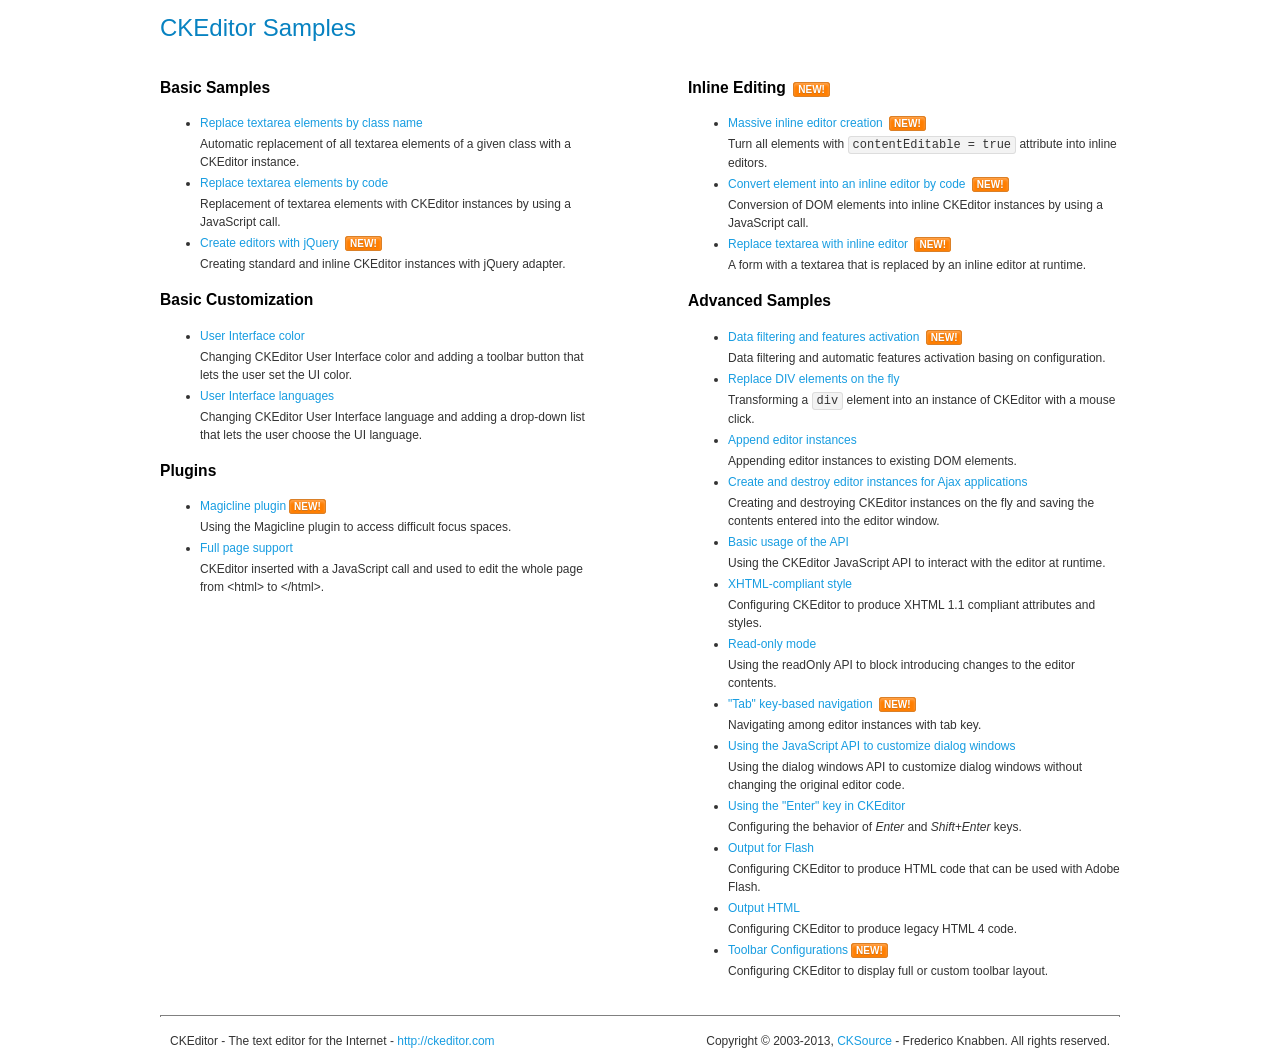
<file: plugins/admin/vendors/ckeditor/samples/index.html>
<!DOCTYPE html>
<!--
Copyright (c) 2003-2013, CKSource - Frederico Knabben. All rights reserved.
For licensing, see LICENSE.md or http://ckeditor.com/license
-->
<html>
<head>
	<title>CKEditor Samples</title>
	<meta charset="utf-8">
	<link rel="stylesheet" href="sample.css">
</head>
<body>
	<h1 class="samples">
		CKEditor Samples
	</h1>
	<div class="twoColumns">
		<div class="twoColumnsLeft">
			<h2 class="samples">
				Basic Samples
			</h2>
			<dl class="samples">
				<dt><a class="samples" href="replacebyclass.html">Replace textarea elements by class name</a></dt>
				<dd>Automatic replacement of all textarea elements of a given class with a CKEditor instance.</dd>

				<dt><a class="samples" href="replacebycode.html">Replace textarea elements by code</a></dt>
				<dd>Replacement of textarea elements with CKEditor instances by using a JavaScript call.</dd>

				<dt><a class="samples" href="jquery.html">Create editors with jQuery</a> <span class="new">New!</span></dt>
				<dd>Creating standard and inline CKEditor instances with jQuery adapter.</dd>
			</dl>

			<h2 class="samples">
				Basic Customization
			</h2>
			<dl class="samples">
				<dt><a class="samples" href="uicolor.html">User Interface color</a></dt>
				<dd>Changing CKEditor User Interface color and adding a toolbar button that lets the user set the UI color.</dd>

				<dt><a class="samples" href="uilanguages.html">User Interface languages</a></dt>
				<dd>Changing CKEditor User Interface language and adding a drop-down list that lets the user choose the UI language.</dd>
			</dl>


			<h2 class="samples">Plugins</h2>
<dl class="samples">
<dt><a class="samples" href="plugins/magicline/magicline.html">Magicline plugin</a><span class="new">New!</span></dt>
<dd>Using the Magicline plugin to access difficult focus spaces.</dd>

<dt><a class="samples" href="plugins/wysiwygarea/fullpage.html">Full page support</a></dt>
<dd>CKEditor inserted with a JavaScript call and used to edit the whole page from &lt;html&gt; to &lt;/html&gt;.</dd>
</dl>
		</div>
		<div class="twoColumnsRight">
			<h2 class="samples">
				Inline Editing <span class="new">New!</span>
			</h2>
			<dl class="samples">
				<dt><a class="samples" href="inlineall.html">Massive inline editor creation</a> <span class="new">New!</span></dt>
				<dd>Turn all elements with <code>contentEditable = true</code> attribute into inline editors.</dd>

				<dt><a class="samples" href="inlinebycode.html">Convert element into an inline editor by code</a> <span class="new">New!</span></dt>
				<dd>Conversion of DOM elements into inline CKEditor instances by using a JavaScript call.</dd>

				<dt><a class="samples" href="inlinetextarea.html">Replace textarea with inline editor</a> <span class="new">New!</span></dt>
				<dd>A form with a textarea that is replaced by an inline editor at runtime.</dd>

				
			</dl>

			<h2 class="samples">
				Advanced Samples
			</h2>
			<dl class="samples">
				<dt><a class="samples" href="datafiltering.html">Data filtering and features activation</a> <span class="new">New!</span></dt>
				<dd>Data filtering and automatic features activation basing on configuration.</dd>

				<dt><a class="samples" href="divreplace.html">Replace DIV elements on the fly</a></dt>
				<dd>Transforming a <code>div</code> element into an instance of CKEditor with a mouse click.</dd>

				<dt><a class="samples" href="appendto.html">Append editor instances</a></dt>
				<dd>Appending editor instances to existing DOM elements.</dd>

				<dt><a class="samples" href="ajax.html">Create and destroy editor instances for Ajax applications</a></dt>
				<dd>Creating and destroying CKEditor instances on the fly and saving the contents entered into the editor window.</dd>

				<dt><a class="samples" href="api.html">Basic usage of the API</a></dt>
				<dd>Using the CKEditor JavaScript API to interact with the editor at runtime.</dd>

				<dt><a class="samples" href="xhtmlstyle.html">XHTML-compliant style</a></dt>
				<dd>Configuring CKEditor to produce XHTML 1.1 compliant attributes and styles.</dd>

				<dt><a class="samples" href="readonly.html">Read-only mode</a></dt>
				<dd>Using the readOnly API to block introducing changes to the editor contents.</dd>

				<dt><a class="samples" href="tabindex.html">"Tab" key-based navigation</a> <span class="new">New!</span></dt>
				<dd>Navigating among editor instances with tab key.</dd>


				
<dt><a class="samples" href="plugins/dialog/dialog.html">Using the JavaScript API to customize dialog windows</a></dt>
<dd>Using the dialog windows API to customize dialog windows without changing the original editor code.</dd>

<dt><a class="samples" href="plugins/enterkey/enterkey.html">Using the &quot;Enter&quot; key in CKEditor</a></dt>
<dd>Configuring the behavior of <em>Enter</em> and <em>Shift+Enter</em> keys.</dd>

<dt><a class="samples" href="plugins/htmlwriter/outputforflash.html">Output for Flash</a></dt>
<dd>Configuring CKEditor to produce HTML code that can be used with Adobe Flash.</dd>

<dt><a class="samples" href="plugins/htmlwriter/outputhtml.html">Output HTML</a></dt>
<dd>Configuring CKEditor to produce legacy HTML 4 code.</dd>

<dt><a class="samples" href="plugins/toolbar/toolbar.html">Toolbar Configurations</a><span class="new">New!</span></dt>
<dd>Configuring CKEditor to display full or custom toolbar layout.</dd>

			</dl>
		</div>
	</div>
	<div id="footer">
		<hr>
		<p>
			CKEditor - The text editor for the Internet - <a class="samples" href="http://ckeditor.com/">http://ckeditor.com</a>
		</p>
		<p id="copy">
			Copyright &copy; 2003-2013, <a class="samples" href="http://cksource.com/">CKSource</a> - Frederico Knabben. All rights reserved.
		</p>
	</div>
</body>
</html>
</file>
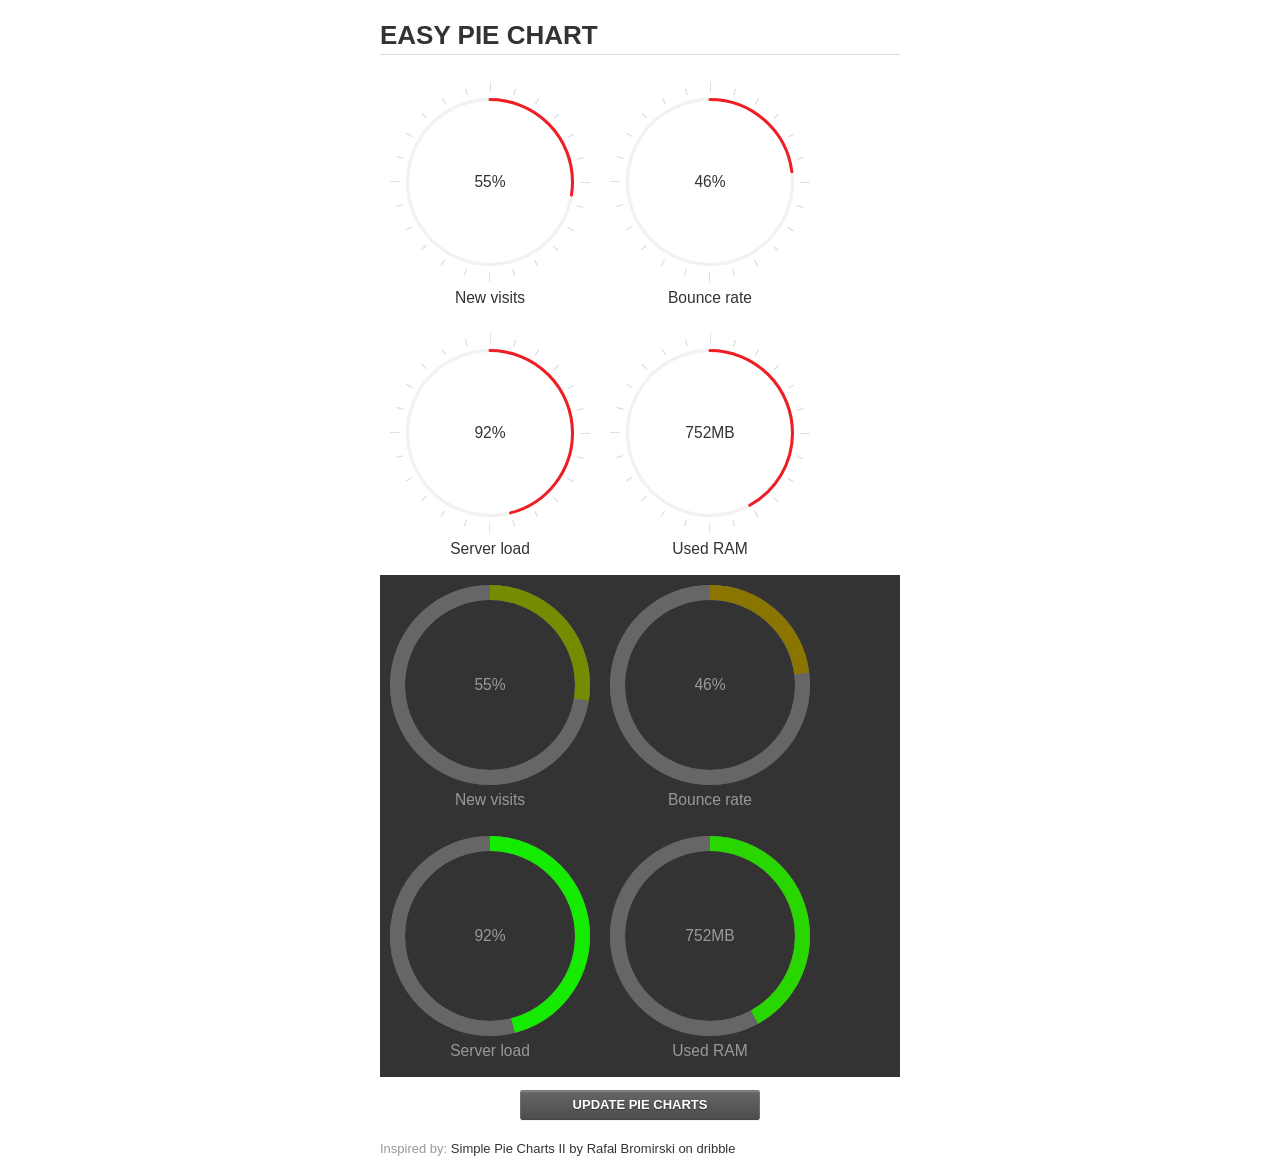
<file: plugins/admin/vendors/easypiechart/examples/index.html>
<!doctype html>
<html>
    <head>
        <meta charset="utf-8">
        <title>Easy Pie Chart</title>
        <script type="text/javascript" src="https://ajax.googleapis.com/ajax/libs/jquery/1.7.2/jquery.min.js"></script>
        <script type="text/javascript" src="http://html5shiv.googlecode.com/svn/trunk/html5.js"></script>
        <script type="text/javascript" src="excanvas.js"></script>
        <script type="text/javascript" src="../jquery.easy-pie-chart.js"></script>

        <link rel="stylesheet" type="text/css" href="style.css" media="screen">
        <link rel="stylesheet" type="text/css" href="../jquery.easy-pie-chart.css" media="screen">

        <meta name="viewport" content="width=device-width, initial-scale=1.0">

        <script type="text/javascript">
            var initPieChart = function() {
                $('.percentage').easyPieChart({
                    animate: 1000
                });
                $('.percentage-light').easyPieChart({
                    barColor: function(percent) {
                        percent /= 100;
                        return "rgb(" + Math.round(255 * (1-percent)) + ", " + Math.round(255 * percent) + ", 0)";
                    },
                    trackColor: '#666',
                    scaleColor: false,
                    lineCap: 'butt',
                    lineWidth: 15,
                    animate: 1000
                });

                $('.updateEasyPieChart').on('click', function(e) {
                  e.preventDefault();
                  $('.percentage, .percentage-light').each(function() {
                    var newValue = Math.round(100*Math.random());
                    $(this).data('easyPieChart').update(newValue);
                    $('span', this).text(newValue);
                  });
                });
            };
        </script>
    </head>
    <body onload="initPieChart();">
        <div class="container">
            <h1>EASY PIE CHART</h1>
            <div class="chart">
                <div class="percentage" data-percent="55"><span>55</span>%</div>
                <div class="label">New visits</div>
            </div>
            <div class="chart">
                <div class="percentage" data-percent="46"><span>46</span>%</div>
                <div class="label">Bounce rate</div>
            </div>
            <div class="chart">
                <div class="percentage" data-percent="92"><span>92</span>%</div>
                <div class="label">Server load</div>
            </div>
            <div class="chart">
                <div class="percentage" data-percent="84"><span>752</span>MB</div>
                <div class="label">Used RAM</div>
            </div>
            <div style="clear:both;"></div>
            <div class="dark">
                <div class="chart">
                    <div class="percentage-light" data-percent="55"><span>55</span>%</div>
                    <div class="label">New visits</div>
                </div>
                <div class="chart">
                    <div class="percentage-light" data-percent="46"><span>46</span>%</div>
                    <div class="label">Bounce rate</div>
                </div>
                <div class="chart">
                    <div class="percentage-light" data-percent="92"><span>92</span>%</div>
                    <div class="label">Server load</div>
                </div>
                <div class="chart">
                    <div class="percentage-light" data-percent="84"><span>752</span>MB</div>
                    <div class="label">Used RAM</div>
                </div>
                <div style="clear:both;"></div>
            </div>

            <p><a href="#" class="button updateEasyPieChart">Update pie charts</a></p>

            <p class="credits">Inspired by: <a href="http://drbl.in/ezuc" target="_blank">Simple Pie Charts II by Rafal Bromirski on dribble</a></p>
        </div>
    </body>
</html>
</file>
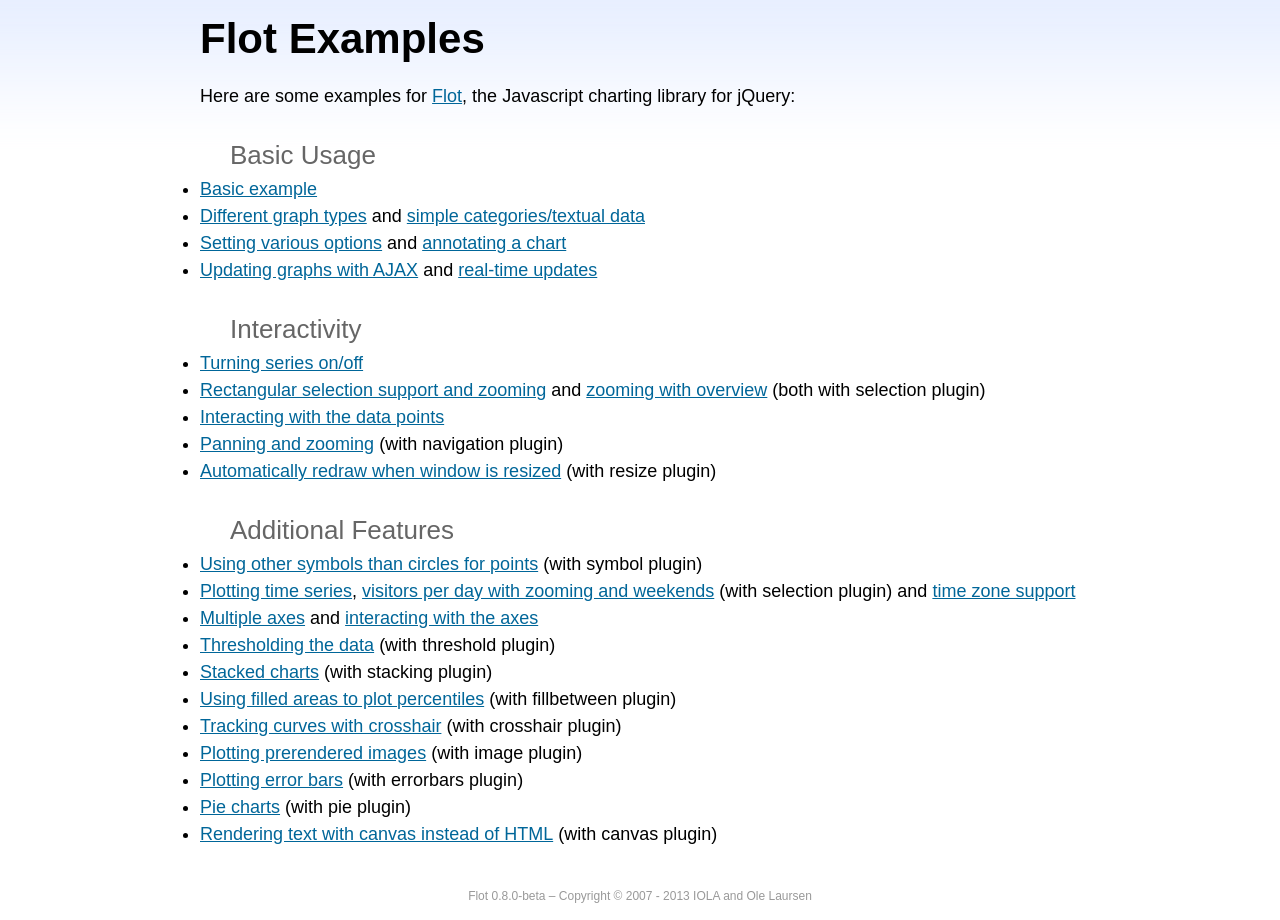
<file: plugins/admin/vendors/flot/examples/index.html>
<!DOCTYPE html PUBLIC "-//W3C//DTD HTML 4.01//EN" "http://www.w3.org/TR/html4/strict.dtd">
<html>
<head>
	<meta http-equiv="Content-Type" content="text/html; charset=utf-8">
	<title>Flot Examples</title>
	<link href="examples.css" rel="stylesheet" type="text/css">
	<style>

	h3 {
		margin-top: 30px;
		margin-bottom: 5px;
	}

	</style>
	<script language="javascript" type="text/javascript" src="../jquery.js"></script>
	<script language="javascript" type="text/javascript" src="../jquery.flot.js"></script>
	<script type="text/javascript">

	$(function() {

		// Add the Flot version string to the footer

		$("#footer").prepend("Flot " + $.plot.version + " &ndash; ");
	});

	</script>
</head>
<body>

	<div id="header">
		<h2>Flot Examples</h2>
	</div>

	<div id="content">

		<p>Here are some examples for <a href="http://www.flotcharts.org">Flot</a>, the Javascript charting library for jQuery:</p>

		<h3>Basic Usage</h3>

		<ul>
			<li><a href="basic-usage/index.html">Basic example</a></li>
			<li><a href="series-types/index.html">Different graph types</a> and <a href="categories/index.html">simple categories/textual data</a></li>
			<li><a href="basic-options/index.html">Setting various options</a> and <a href="annotating/index.html">annotating a chart</a></li>
			<li><a href="ajax/index.html">Updating graphs with AJAX</a> and <a href="realtime/index.html">real-time updates</a></li>
		</ul>

		<h3>Interactivity</h3>

		<ul>
			<li><a href="series-toggle/index.html">Turning series on/off</a></li>
			<li><a href="selection/index.html">Rectangular selection support and zooming</a> and <a href="zooming/index.html">zooming with overview</a> (both with selection plugin)</li>
			<li><a href="interacting/index.html">Interacting with the data points</a></li>
			<li><a href="navigate/index.html">Panning and zooming</a> (with navigation plugin)</li>
			<li><a href="resize/index.html">Automatically redraw when window is resized</a> (with resize plugin)</li>
		</ul>

		<h3>Additional Features</h3>

		<ul>
			<li><a href="symbols/index.html">Using other symbols than circles for points</a> (with symbol plugin)</li>
			<li><a href="axes-time/index.html">Plotting time series</a>, <a href="visitors/index.html">visitors per day with zooming and weekends</a> (with selection plugin) and <a href="axes-time-zones/index.html">time zone support</a></li>
			<li><a href="axes-multiple/index.html">Multiple axes</a> and <a href="axes-interacting/index.html">interacting with the axes</a></li>
			<li><a href="threshold/index.html">Thresholding the data</a> (with threshold plugin)</li>
			<li><a href="stacking/index.html">Stacked charts</a> (with stacking plugin)</li>
			<li><a href="percentiles/index.html">Using filled areas to plot percentiles</a> (with fillbetween plugin)</li>
			<li><a href="tracking/index.html">Tracking curves with crosshair</a> (with crosshair plugin)</li>
			<li><a href="image/index.html">Plotting prerendered images</a> (with image plugin)</li>
			<li><a href="series-errorbars/index.html">Plotting error bars</a> (with errorbars plugin)</li>
			<li><a href="series-pie/index.html">Pie charts</a> (with pie plugin)</li>
			<li><a href="canvas/index.html">Rendering text with canvas instead of HTML</a> (with canvas plugin)</li>
		</ul>

	</div>

	<div id="footer">
		Copyright &copy; 2007 - 2013 IOLA and Ole Laursen
	</div>

</body>
</html>
</file>
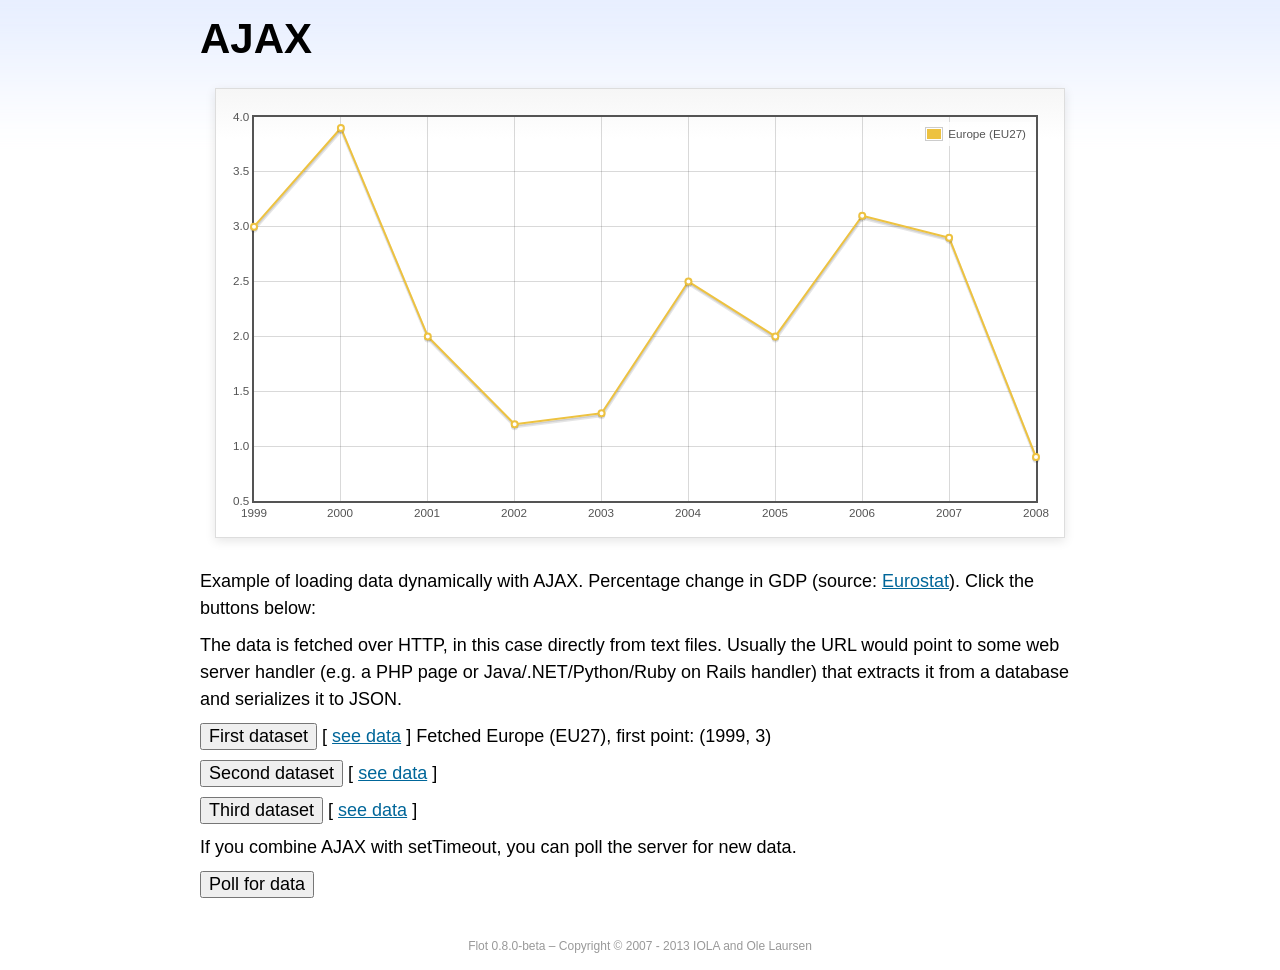
<file: plugins/admin/vendors/flot/examples/ajax/index.html>
<!DOCTYPE html PUBLIC "-//W3C//DTD HTML 4.01//EN" "http://www.w3.org/TR/html4/strict.dtd">
<html>
<head>
	<meta http-equiv="Content-Type" content="text/html; charset=utf-8">
	<title>Flot Examples: AJAX</title>
	<link href="../examples.css" rel="stylesheet" type="text/css">
	<!--[if lte IE 8]><script language="javascript" type="text/javascript" src="../../excanvas.min.js"></script><![endif]-->
	<script language="javascript" type="text/javascript" src="../../jquery.js"></script>
	<script language="javascript" type="text/javascript" src="../../jquery.flot.js"></script>
	<script type="text/javascript">

	$(function() {

		var options = {
			lines: {
				show: true
			},
			points: {
				show: true
			},
			xaxis: {
				tickDecimals: 0,
				tickSize: 1
			}
		};

		var data = [];

		$.plot("#placeholder", data, options);

		// Fetch one series, adding to what we already have

		var alreadyFetched = {};

		$("button.fetchSeries").click(function () {

			var button = $(this);

			// Find the URL in the link right next to us, then fetch the data

			var dataurl = button.siblings("a").attr("href");

			function onDataReceived(series) {

				// Extract the first coordinate pair; jQuery has parsed it, so
				// the data is now just an ordinary JavaScript object

				var firstcoordinate = "(" + series.data[0][0] + ", " + series.data[0][1] + ")";
				button.siblings("span").text("Fetched " + series.label + ", first point: " + firstcoordinate);

				// Push the new data onto our existing data array

				if (!alreadyFetched[series.label]) {
					alreadyFetched[series.label] = true;
					data.push(series);
				}

				$.plot("#placeholder", data, options);
			}

			$.ajax({
				url: dataurl,
				type: "GET",
				dataType: "json",
				success: onDataReceived
			});
		});

		// Initiate a recurring data update

		$("button.dataUpdate").click(function () {

			data = [];
			alreadyFetched = {};

			$.plot("#placeholder", data, options);

			var iteration = 0;

			function fetchData() {

				++iteration;

				function onDataReceived(series) {

					// Load all the data in one pass; if we only got partial
					// data we could merge it with what we already have.

					data = [ series ];
					$.plot("#placeholder", data, options);
				}

				// Normally we call the same URL - a script connected to a
				// database - but in this case we only have static example
				// files, so we need to modify the URL.

				$.ajax({
					url: "data-eu-gdp-growth-" + iteration + ".json",
					type: "GET",
					dataType: "json",
					success: onDataReceived
				});

				if (iteration < 5) {
					setTimeout(fetchData, 1000);
				} else {
					data = [];
					alreadyFetched = {};
				}
			}

			setTimeout(fetchData, 1000);
		});

		// Load the first series by default, so we don't have an empty plot

		$("button.fetchSeries:first").click();

		// Add the Flot version string to the footer

		$("#footer").prepend("Flot " + $.plot.version + " &ndash; ");
	});

	</script>
</head>
<body>

	<div id="header">
		<h2>AJAX</h2>
	</div>

	<div id="content">

		<div class="demo-container">
			<div id="placeholder" class="demo-placeholder"></div>
		</div>

		<p>Example of loading data dynamically with AJAX. Percentage change in GDP (source: <a href="http://epp.eurostat.ec.europa.eu/tgm/table.do?tab=table&init=1&plugin=1&language=en&pcode=tsieb020">Eurostat</a>). Click the buttons below:</p>

		<p>The data is fetched over HTTP, in this case directly from text files. Usually the URL would point to some web server handler (e.g. a PHP page or Java/.NET/Python/Ruby on Rails handler) that extracts it from a database and serializes it to JSON.</p>

		<p>
			<button class="fetchSeries">First dataset</button>
			[ <a href="data-eu-gdp-growth.json">see data</a> ]
			<span></span>
		</p>

		<p>
			<button class="fetchSeries">Second dataset</button>
			[ <a href="data-japan-gdp-growth.json">see data</a> ]
			<span></span>
		</p>

		<p>
			<button class="fetchSeries">Third dataset</button>
			[ <a href="data-usa-gdp-growth.json">see data</a> ]
			<span></span>
		</p>

		<p>If you combine AJAX with setTimeout, you can poll the server for new data.</p>

		<p>
			<button class="dataUpdate">Poll for data</button>
		</p>

	</div>

	<div id="footer">
		Copyright &copy; 2007 - 2013 IOLA and Ole Laursen
	</div>

</body>
</html>
</file>
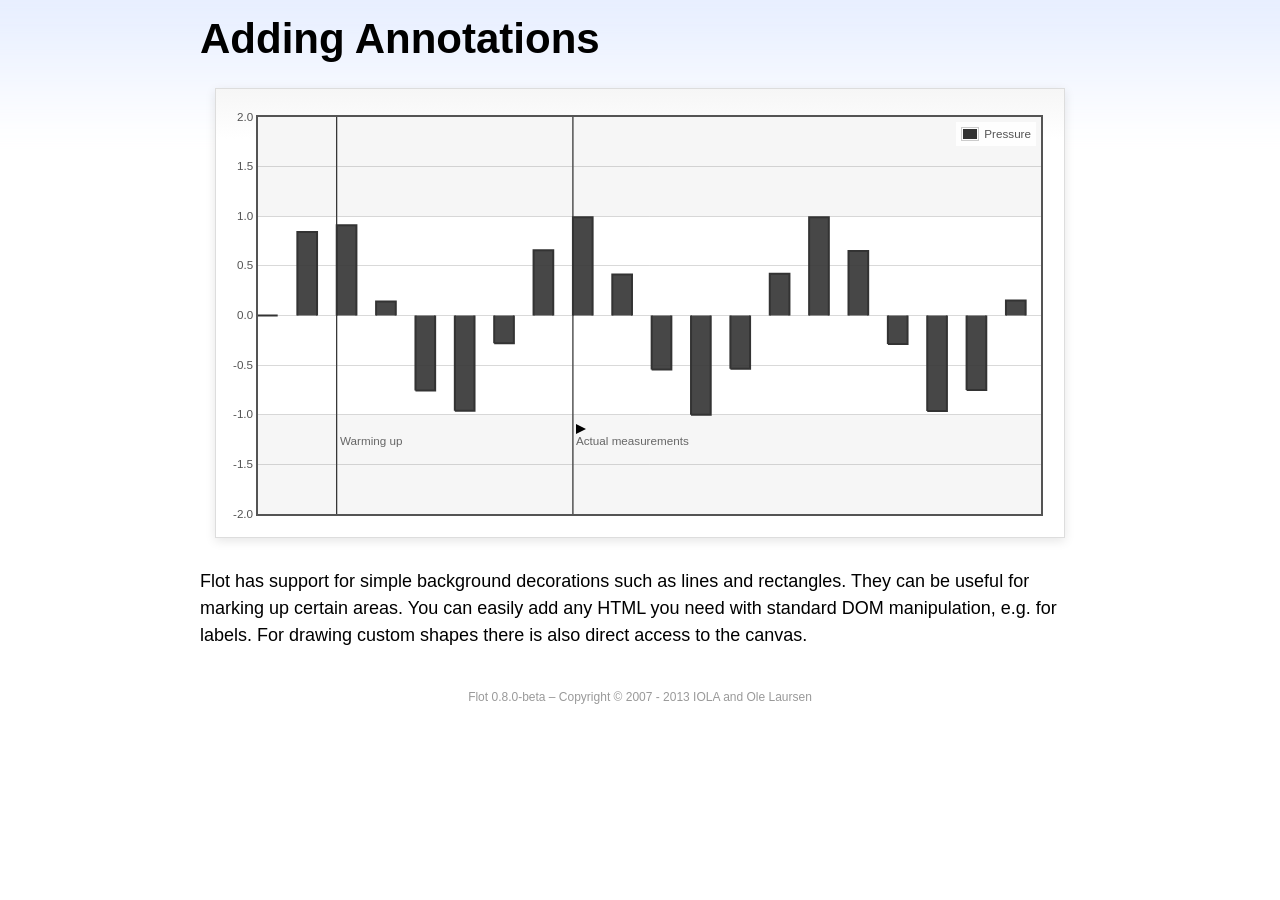
<file: plugins/admin/vendors/flot/examples/annotating/index.html>
<!DOCTYPE html PUBLIC "-//W3C//DTD HTML 4.01//EN" "http://www.w3.org/TR/html4/strict.dtd">
<html>
<head>
	<meta http-equiv="Content-Type" content="text/html; charset=utf-8">
	<title>Flot Examples: Adding Annotations</title>
	<link href="../examples.css" rel="stylesheet" type="text/css">
	<!--[if lte IE 8]><script language="javascript" type="text/javascript" src="../../excanvas.min.js"></script><![endif]-->
	<script language="javascript" type="text/javascript" src="../../jquery.js"></script>
	<script language="javascript" type="text/javascript" src="../../jquery.flot.js"></script>
	<script type="text/javascript">

	$(function() {

		var d1 = [];
		for (var i = 0; i < 20; ++i) {
			d1.push([i, Math.sin(i)]);
		}

		var data = [{ data: d1, label: "Pressure", color: "#333" }];

		var markings = [
			{ color: "#f6f6f6", yaxis: { from: 1 } },
			{ color: "#f6f6f6", yaxis: { to: -1 } },
			{ color: "#000", lineWidth: 1, xaxis: { from: 2, to: 2 } },
			{ color: "#000", lineWidth: 1, xaxis: { from: 8, to: 8 } }
		];

		var placeholder = $("#placeholder");

		var plot = $.plot(placeholder, data, {
			bars: { show: true, barWidth: 0.5, fill: 0.9 },
			xaxis: { ticks: [], autoscaleMargin: 0.02 },
			yaxis: { min: -2, max: 2 },
			grid: { markings: markings }
		});

		var o = plot.pointOffset({ x: 2, y: -1.2});

		// Append it to the placeholder that Flot already uses for positioning

		placeholder.append("<div style='position:absolute;left:" + (o.left + 4) + "px;top:" + o.top + "px;color:#666;font-size:smaller'>Warming up</div>");

		o = plot.pointOffset({ x: 8, y: -1.2});
		placeholder.append("<div style='position:absolute;left:" + (o.left + 4) + "px;top:" + o.top + "px;color:#666;font-size:smaller'>Actual measurements</div>");

		// Draw a little arrow on top of the last label to demonstrate canvas
		// drawing

		var ctx = plot.getCanvas().getContext("2d");
		ctx.beginPath();
		o.left += 4;
		ctx.moveTo(o.left, o.top);
		ctx.lineTo(o.left, o.top - 10);
		ctx.lineTo(o.left + 10, o.top - 5);
		ctx.lineTo(o.left, o.top);
		ctx.fillStyle = "#000";
		ctx.fill();

		// Add the Flot version string to the footer

		$("#footer").prepend("Flot " + $.plot.version + " &ndash; ");
	});

	</script>
</head>
<body>

	<div id="header">
		<h2>Adding Annotations</h2>
	</div>

	<div id="content">

		<div class="demo-container">
			<div id="placeholder" class="demo-placeholder"></div>
		</div>

		<p>Flot has support for simple background decorations such as lines and rectangles. They can be useful for marking up certain areas. You can easily add any HTML you need with standard DOM manipulation, e.g. for labels. For drawing custom shapes there is also direct access to the canvas.</p>

	</div>

	<div id="footer">
		Copyright &copy; 2007 - 2013 IOLA and Ole Laursen
	</div>

</body>
</html>
</file>
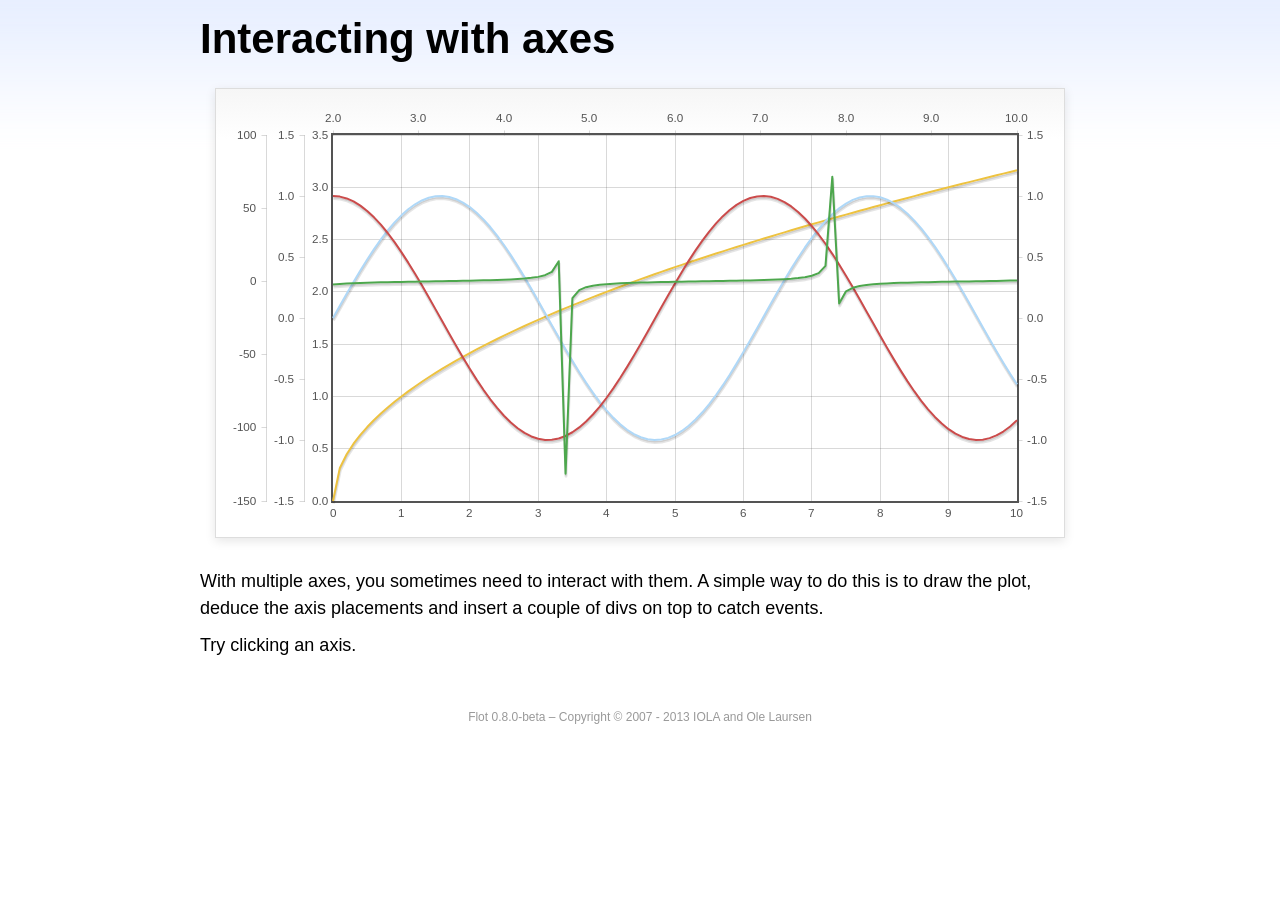
<file: plugins/admin/vendors/flot/examples/axes-interacting/index.html>
<!DOCTYPE html PUBLIC "-//W3C//DTD HTML 4.01//EN" "http://www.w3.org/TR/html4/strict.dtd">
<html>
<head>
	<meta http-equiv="Content-Type" content="text/html; charset=utf-8">
	<title>Flot Examples: Interacting with axes</title>
	<link href="../examples.css" rel="stylesheet" type="text/css">
	<!--[if lte IE 8]><script language="javascript" type="text/javascript" src="../../excanvas.min.js"></script><![endif]-->
	<script language="javascript" type="text/javascript" src="../../jquery.js"></script>
	<script language="javascript" type="text/javascript" src="../../jquery.flot.js"></script>
	<script type="text/javascript">

	$(function() {

		function generate(start, end, fn) {
			var res = [];
			for (var i = 0; i <= 100; ++i) {
				var x = start + i / 100 * (end - start);
				res.push([x, fn(x)]);
			}
			return res;
		}

		var data = [
			{ data: generate(0, 10, function (x) { return Math.sqrt(x);}), xaxis: 1, yaxis:1 },
			{ data: generate(0, 10, function (x) { return Math.sin(x);}), xaxis: 1, yaxis:2 },
			{ data: generate(0, 10, function (x) { return Math.cos(x);}), xaxis: 1, yaxis:3 },
			{ data: generate(2, 10, function (x) { return Math.tan(x);}), xaxis: 2, yaxis: 4 }
		];

		var plot = $.plot("#placeholder", data, {
			xaxes: [
				{ position: 'bottom' },
				{ position: 'top'}
			],
			yaxes: [
				{ position: 'left' },
				{ position: 'left' },
				{ position: 'right' },
				{ position: 'left' }
			]
		});

		// Create a div for each axis

		$.each(plot.getAxes(), function (i, axis) {
			if (!axis.show)
				return;

			var box = axis.box;

			$("<div class='axisTarget' style='position:absolute; left:" + box.left + "px; top:" + box.top + "px; width:" + box.width +  "px; height:" + box.height + "px'></div>")
				.data("axis.direction", axis.direction)
				.data("axis.n", axis.n)
				.css({ backgroundColor: "#f00", opacity: 0, cursor: "pointer" })
				.appendTo(plot.getPlaceholder())
				.hover(
					function () { $(this).css({ opacity: 0.10 }) },
					function () { $(this).css({ opacity: 0 }) }
				)
				.click(function () {
					$("#click").text("You clicked the " + axis.direction + axis.n + "axis!")
				});
		});

		// Add the Flot version string to the footer

		$("#footer").prepend("Flot " + $.plot.version + " &ndash; ");
	});

	</script>
</head>
<body>

	<div id="header">
		<h2>Interacting with axes</h2>
	</div>

	<div id="content">

		<div class="demo-container">
			<div id="placeholder" class="demo-placeholder"></div>
		</div>

		<p>With multiple axes, you sometimes need to interact with them. A simple way to do this is to draw the plot, deduce the axis placements and insert a couple of divs on top to catch events.</p>

		<p>Try clicking an axis.</p>

		<p id="click"></p>

	</div>

	<div id="footer">
		Copyright &copy; 2007 - 2013 IOLA and Ole Laursen
	</div>

</body>
</html>
</file>
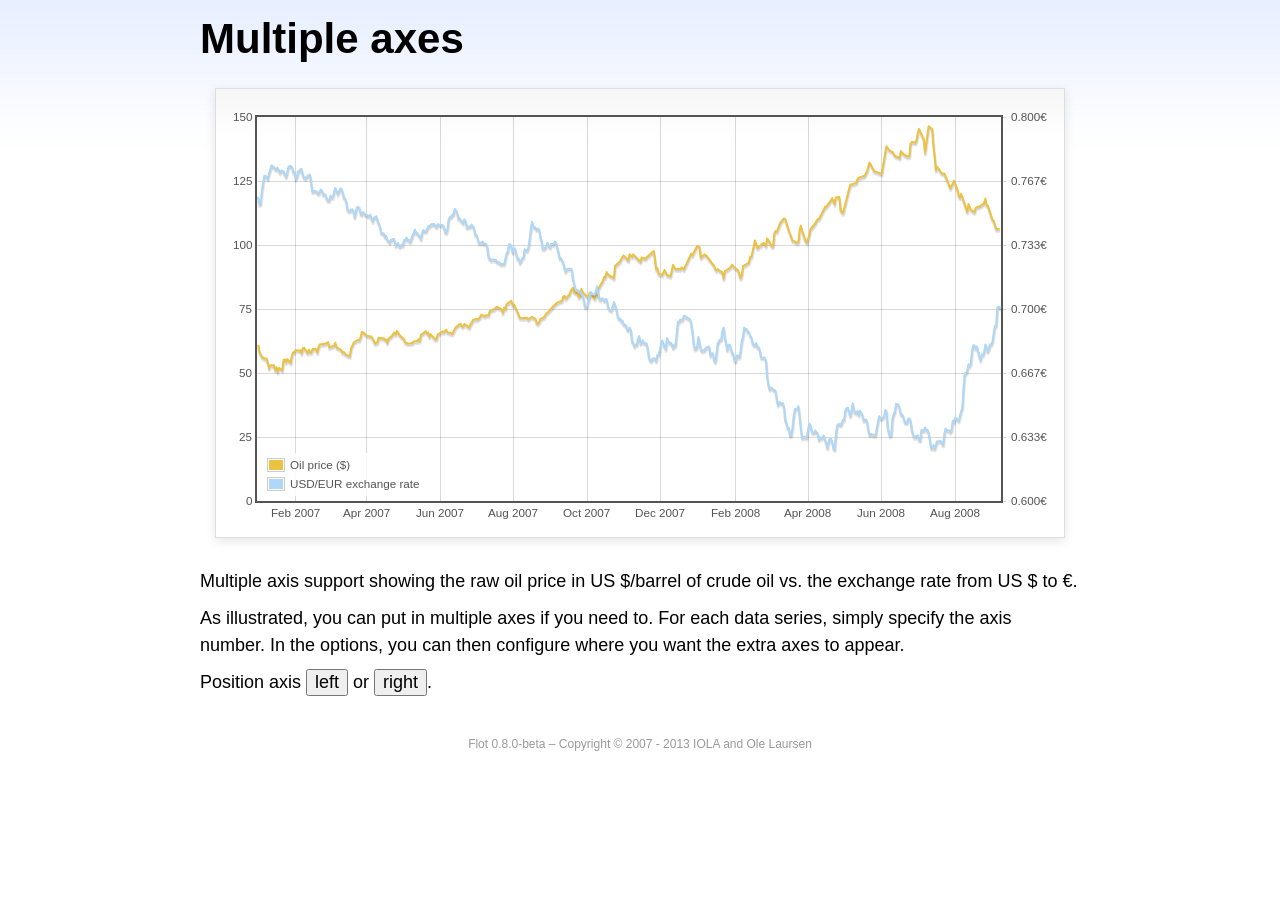
<file: plugins/admin/vendors/flot/examples/axes-multiple/index.html>
<!DOCTYPE html PUBLIC "-//W3C//DTD HTML 4.01//EN" "http://www.w3.org/TR/html4/strict.dtd">
<html>
<head>
	<meta http-equiv="Content-Type" content="text/html; charset=utf-8">
	<title>Flot Examples: Multiple Axes</title>
	<link href="../examples.css" rel="stylesheet" type="text/css">
	<!--[if lte IE 8]><script language="javascript" type="text/javascript" src="../../excanvas.min.js"></script><![endif]-->
	<script language="javascript" type="text/javascript" src="../../jquery.js"></script>
	<script language="javascript" type="text/javascript" src="../../jquery.flot.js"></script>
	<script language="javascript" type="text/javascript" src="../../jquery.flot.time.js"></script>
	<script type="text/javascript">

	$(function() {

		var oilprices = [[1167692400000,61.05], [1167778800000,58.32], [1167865200000,57.35], [1167951600000,56.31], [1168210800000,55.55], [1168297200000,55.64], [1168383600000,54.02], [1168470000000,51.88], [1168556400000,52.99], [1168815600000,52.99], [1168902000000,51.21], [1168988400000,52.24], [1169074800000,50.48], [1169161200000,51.99], [1169420400000,51.13], [1169506800000,55.04], [1169593200000,55.37], [1169679600000,54.23], [1169766000000,55.42], [1170025200000,54.01], [1170111600000,56.97], [1170198000000,58.14], [1170284400000,58.14], [1170370800000,59.02], [1170630000000,58.74], [1170716400000,58.88], [1170802800000,57.71], [1170889200000,59.71], [1170975600000,59.89], [1171234800000,57.81], [1171321200000,59.06], [1171407600000,58.00], [1171494000000,57.99], [1171580400000,59.39], [1171839600000,59.39], [1171926000000,58.07], [1172012400000,60.07], [1172098800000,61.14], [1172444400000,61.39], [1172530800000,61.46], [1172617200000,61.79], [1172703600000,62.00], [1172790000000,60.07], [1173135600000,60.69], [1173222000000,61.82], [1173308400000,60.05], [1173654000000,58.91], [1173740400000,57.93], [1173826800000,58.16], [1173913200000,57.55], [1173999600000,57.11], [1174258800000,56.59], [1174345200000,59.61], [1174518000000,61.69], [1174604400000,62.28], [1174860000000,62.91], [1174946400000,62.93], [1175032800000,64.03], [1175119200000,66.03], [1175205600000,65.87], [1175464800000,64.64], [1175637600000,64.38], [1175724000000,64.28], [1175810400000,64.28], [1176069600000,61.51], [1176156000000,61.89], [1176242400000,62.01], [1176328800000,63.85], [1176415200000,63.63], [1176674400000,63.61], [1176760800000,63.10], [1176847200000,63.13], [1176933600000,61.83], [1177020000000,63.38], [1177279200000,64.58], [1177452000000,65.84], [1177538400000,65.06], [1177624800000,66.46], [1177884000000,64.40], [1178056800000,63.68], [1178143200000,63.19], [1178229600000,61.93], [1178488800000,61.47], [1178575200000,61.55], [1178748000000,61.81], [1178834400000,62.37], [1179093600000,62.46], [1179180000000,63.17], [1179266400000,62.55], [1179352800000,64.94], [1179698400000,66.27], [1179784800000,65.50], [1179871200000,65.77], [1179957600000,64.18], [1180044000000,65.20], [1180389600000,63.15], [1180476000000,63.49], [1180562400000,65.08], [1180908000000,66.30], [1180994400000,65.96], [1181167200000,66.93], [1181253600000,65.98], [1181599200000,65.35], [1181685600000,66.26], [1181858400000,68.00], [1182117600000,69.09], [1182204000000,69.10], [1182290400000,68.19], [1182376800000,68.19], [1182463200000,69.14], [1182722400000,68.19], [1182808800000,67.77], [1182895200000,68.97], [1182981600000,69.57], [1183068000000,70.68], [1183327200000,71.09], [1183413600000,70.92], [1183586400000,71.81], [1183672800000,72.81], [1183932000000,72.19], [1184018400000,72.56], [1184191200000,72.50], [1184277600000,74.15], [1184623200000,75.05], [1184796000000,75.92], [1184882400000,75.57], [1185141600000,74.89], [1185228000000,73.56], [1185314400000,75.57], [1185400800000,74.95], [1185487200000,76.83], [1185832800000,78.21], [1185919200000,76.53], [1186005600000,76.86], [1186092000000,76.00], [1186437600000,71.59], [1186696800000,71.47], [1186956000000,71.62], [1187042400000,71.00], [1187301600000,71.98], [1187560800000,71.12], [1187647200000,69.47], [1187733600000,69.26], [1187820000000,69.83], [1187906400000,71.09], [1188165600000,71.73], [1188338400000,73.36], [1188511200000,74.04], [1188856800000,76.30], [1189116000000,77.49], [1189461600000,78.23], [1189548000000,79.91], [1189634400000,80.09], [1189720800000,79.10], [1189980000000,80.57], [1190066400000,81.93], [1190239200000,83.32], [1190325600000,81.62], [1190584800000,80.95], [1190671200000,79.53], [1190757600000,80.30], [1190844000000,82.88], [1190930400000,81.66], [1191189600000,80.24], [1191276000000,80.05], [1191362400000,79.94], [1191448800000,81.44], [1191535200000,81.22], [1191794400000,79.02], [1191880800000,80.26], [1191967200000,80.30], [1192053600000,83.08], [1192140000000,83.69], [1192399200000,86.13], [1192485600000,87.61], [1192572000000,87.40], [1192658400000,89.47], [1192744800000,88.60], [1193004000000,87.56], [1193090400000,87.56], [1193176800000,87.10], [1193263200000,91.86], [1193612400000,93.53], [1193698800000,94.53], [1193871600000,95.93], [1194217200000,93.98], [1194303600000,96.37], [1194476400000,95.46], [1194562800000,96.32], [1195081200000,93.43], [1195167600000,95.10], [1195426800000,94.64], [1195513200000,95.10], [1196031600000,97.70], [1196118000000,94.42], [1196204400000,90.62], [1196290800000,91.01], [1196377200000,88.71], [1196636400000,88.32], [1196809200000,90.23], [1196982000000,88.28], [1197241200000,87.86], [1197327600000,90.02], [1197414000000,92.25], [1197586800000,90.63], [1197846000000,90.63], [1197932400000,90.49], [1198018800000,91.24], [1198105200000,91.06], [1198191600000,90.49], [1198710000000,96.62], [1198796400000,96.00], [1199142000000,99.62], [1199314800000,99.18], [1199401200000,95.09], [1199660400000,96.33], [1199833200000,95.67], [1200351600000,91.90], [1200438000000,90.84], [1200524400000,90.13], [1200610800000,90.57], [1200956400000,89.21], [1201042800000,86.99], [1201129200000,89.85], [1201474800000,90.99], [1201561200000,91.64], [1201647600000,92.33], [1201734000000,91.75], [1202079600000,90.02], [1202166000000,88.41], [1202252400000,87.14], [1202338800000,88.11], [1202425200000,91.77], [1202770800000,92.78], [1202857200000,93.27], [1202943600000,95.46], [1203030000000,95.46], [1203289200000,101.74], [1203462000000,98.81], [1203894000000,100.88], [1204066800000,99.64], [1204153200000,102.59], [1204239600000,101.84], [1204498800000,99.52], [1204585200000,99.52], [1204671600000,104.52], [1204758000000,105.47], [1204844400000,105.15], [1205103600000,108.75], [1205276400000,109.92], [1205362800000,110.33], [1205449200000,110.21], [1205708400000,105.68], [1205967600000,101.84], [1206313200000,100.86], [1206399600000,101.22], [1206486000000,105.90], [1206572400000,107.58], [1206658800000,105.62], [1206914400000,101.58], [1207000800000,100.98], [1207173600000,103.83], [1207260000000,106.23], [1207605600000,108.50], [1207778400000,110.11], [1207864800000,110.14], [1208210400000,113.79], [1208296800000,114.93], [1208383200000,114.86], [1208728800000,117.48], [1208815200000,118.30], [1208988000000,116.06], [1209074400000,118.52], [1209333600000,118.75], [1209420000000,113.46], [1209592800000,112.52], [1210024800000,121.84], [1210111200000,123.53], [1210197600000,123.69], [1210543200000,124.23], [1210629600000,125.80], [1210716000000,126.29], [1211148000000,127.05], [1211320800000,129.07], [1211493600000,132.19], [1211839200000,128.85], [1212357600000,127.76], [1212703200000,138.54], [1212962400000,136.80], [1213135200000,136.38], [1213308000000,134.86], [1213653600000,134.01], [1213740000000,136.68], [1213912800000,135.65], [1214172000000,134.62], [1214258400000,134.62], [1214344800000,134.62], [1214431200000,139.64], [1214517600000,140.21], [1214776800000,140.00], [1214863200000,140.97], [1214949600000,143.57], [1215036000000,145.29], [1215381600000,141.37], [1215468000000,136.04], [1215727200000,146.40], [1215986400000,145.18], [1216072800000,138.74], [1216159200000,134.60], [1216245600000,129.29], [1216332000000,130.65], [1216677600000,127.95], [1216850400000,127.95], [1217282400000,122.19], [1217455200000,124.08], [1217541600000,125.10], [1217800800000,121.41], [1217887200000,119.17], [1217973600000,118.58], [1218060000000,120.02], [1218405600000,114.45], [1218492000000,113.01], [1218578400000,116.00], [1218751200000,113.77], [1219010400000,112.87], [1219096800000,114.53], [1219269600000,114.98], [1219356000000,114.98], [1219701600000,116.27], [1219788000000,118.15], [1219874400000,115.59], [1219960800000,115.46], [1220306400000,109.71], [1220392800000,109.35], [1220565600000,106.23], [1220824800000,106.34]];

		var exchangerates = [[1167606000000,0.7580], [1167692400000,0.7580], [1167778800000,0.75470], [1167865200000,0.75490], [1167951600000,0.76130], [1168038000000,0.76550], [1168124400000,0.76930], [1168210800000,0.76940], [1168297200000,0.76880], [1168383600000,0.76780], [1168470000000,0.77080], [1168556400000,0.77270], [1168642800000,0.77490], [1168729200000,0.77410], [1168815600000,0.77410], [1168902000000,0.77320], [1168988400000,0.77270], [1169074800000,0.77370], [1169161200000,0.77240], [1169247600000,0.77120], [1169334000000,0.7720], [1169420400000,0.77210], [1169506800000,0.77170], [1169593200000,0.77040], [1169679600000,0.7690], [1169766000000,0.77110], [1169852400000,0.7740], [1169938800000,0.77450], [1170025200000,0.77450], [1170111600000,0.7740], [1170198000000,0.77160], [1170284400000,0.77130], [1170370800000,0.76780], [1170457200000,0.76880], [1170543600000,0.77180], [1170630000000,0.77180], [1170716400000,0.77280], [1170802800000,0.77290], [1170889200000,0.76980], [1170975600000,0.76850], [1171062000000,0.76810], [1171148400000,0.7690], [1171234800000,0.7690], [1171321200000,0.76980], [1171407600000,0.76990], [1171494000000,0.76510], [1171580400000,0.76130], [1171666800000,0.76160], [1171753200000,0.76140], [1171839600000,0.76140], [1171926000000,0.76070], [1172012400000,0.76020], [1172098800000,0.76110], [1172185200000,0.76220], [1172271600000,0.76150], [1172358000000,0.75980], [1172444400000,0.75980], [1172530800000,0.75920], [1172617200000,0.75730], [1172703600000,0.75660], [1172790000000,0.75670], [1172876400000,0.75910], [1172962800000,0.75820], [1173049200000,0.75850], [1173135600000,0.76130], [1173222000000,0.76310], [1173308400000,0.76150], [1173394800000,0.760], [1173481200000,0.76130], [1173567600000,0.76270], [1173654000000,0.76270], [1173740400000,0.76080], [1173826800000,0.75830], [1173913200000,0.75750], [1173999600000,0.75620], [1174086000000,0.7520], [1174172400000,0.75120], [1174258800000,0.75120], [1174345200000,0.75170], [1174431600000,0.7520], [1174518000000,0.75110], [1174604400000,0.7480], [1174690800000,0.75090], [1174777200000,0.75310], [1174860000000,0.75310], [1174946400000,0.75270], [1175032800000,0.74980], [1175119200000,0.74930], [1175205600000,0.75040], [1175292000000,0.750], [1175378400000,0.74910], [1175464800000,0.74910], [1175551200000,0.74850], [1175637600000,0.74840], [1175724000000,0.74920], [1175810400000,0.74710], [1175896800000,0.74590], [1175983200000,0.74770], [1176069600000,0.74770], [1176156000000,0.74830], [1176242400000,0.74580], [1176328800000,0.74480], [1176415200000,0.7430], [1176501600000,0.73990], [1176588000000,0.73950], [1176674400000,0.73950], [1176760800000,0.73780], [1176847200000,0.73820], [1176933600000,0.73620], [1177020000000,0.73550], [1177106400000,0.73480], [1177192800000,0.73610], [1177279200000,0.73610], [1177365600000,0.73650], [1177452000000,0.73620], [1177538400000,0.73310], [1177624800000,0.73390], [1177711200000,0.73440], [1177797600000,0.73270], [1177884000000,0.73270], [1177970400000,0.73360], [1178056800000,0.73330], [1178143200000,0.73590], [1178229600000,0.73590], [1178316000000,0.73720], [1178402400000,0.7360], [1178488800000,0.7360], [1178575200000,0.7350], [1178661600000,0.73650], [1178748000000,0.73840], [1178834400000,0.73950], [1178920800000,0.74130], [1179007200000,0.73970], [1179093600000,0.73960], [1179180000000,0.73850], [1179266400000,0.73780], [1179352800000,0.73660], [1179439200000,0.740], [1179525600000,0.74110], [1179612000000,0.74060], [1179698400000,0.74050], [1179784800000,0.74140], [1179871200000,0.74310], [1179957600000,0.74310], [1180044000000,0.74380], [1180130400000,0.74430], [1180216800000,0.74430], [1180303200000,0.74430], [1180389600000,0.74340], [1180476000000,0.74290], [1180562400000,0.74420], [1180648800000,0.7440], [1180735200000,0.74390], [1180821600000,0.74370], [1180908000000,0.74370], [1180994400000,0.74290], [1181080800000,0.74030], [1181167200000,0.73990], [1181253600000,0.74180], [1181340000000,0.74680], [1181426400000,0.7480], [1181512800000,0.7480], [1181599200000,0.7490], [1181685600000,0.74940], [1181772000000,0.75220], [1181858400000,0.75150], [1181944800000,0.75020], [1182031200000,0.74720], [1182117600000,0.74720], [1182204000000,0.74620], [1182290400000,0.74550], [1182376800000,0.74490], [1182463200000,0.74670], [1182549600000,0.74580], [1182636000000,0.74270], [1182722400000,0.74270], [1182808800000,0.7430], [1182895200000,0.74290], [1182981600000,0.7440], [1183068000000,0.7430], [1183154400000,0.74220], [1183240800000,0.73880], [1183327200000,0.73880], [1183413600000,0.73690], [1183500000000,0.73450], [1183586400000,0.73450], [1183672800000,0.73450], [1183759200000,0.73520], [1183845600000,0.73410], [1183932000000,0.73410], [1184018400000,0.7340], [1184104800000,0.73240], [1184191200000,0.72720], [1184277600000,0.72640], [1184364000000,0.72550], [1184450400000,0.72580], [1184536800000,0.72580], [1184623200000,0.72560], [1184709600000,0.72570], [1184796000000,0.72470], [1184882400000,0.72430], [1184968800000,0.72440], [1185055200000,0.72350], [1185141600000,0.72350], [1185228000000,0.72350], [1185314400000,0.72350], [1185400800000,0.72620], [1185487200000,0.72880], [1185573600000,0.73010], [1185660000000,0.73370], [1185746400000,0.73370], [1185832800000,0.73240], [1185919200000,0.72970], [1186005600000,0.73170], [1186092000000,0.73150], [1186178400000,0.72880], [1186264800000,0.72630], [1186351200000,0.72630], [1186437600000,0.72420], [1186524000000,0.72530], [1186610400000,0.72640], [1186696800000,0.7270], [1186783200000,0.73120], [1186869600000,0.73050], [1186956000000,0.73050], [1187042400000,0.73180], [1187128800000,0.73580], [1187215200000,0.74090], [1187301600000,0.74540], [1187388000000,0.74370], [1187474400000,0.74240], [1187560800000,0.74240], [1187647200000,0.74150], [1187733600000,0.74190], [1187820000000,0.74140], [1187906400000,0.73770], [1187992800000,0.73550], [1188079200000,0.73150], [1188165600000,0.73150], [1188252000000,0.7320], [1188338400000,0.73320], [1188424800000,0.73460], [1188511200000,0.73280], [1188597600000,0.73230], [1188684000000,0.7340], [1188770400000,0.7340], [1188856800000,0.73360], [1188943200000,0.73510], [1189029600000,0.73460], [1189116000000,0.73210], [1189202400000,0.72940], [1189288800000,0.72660], [1189375200000,0.72660], [1189461600000,0.72540], [1189548000000,0.72420], [1189634400000,0.72130], [1189720800000,0.71970], [1189807200000,0.72090], [1189893600000,0.7210], [1189980000000,0.7210], [1190066400000,0.7210], [1190152800000,0.72090], [1190239200000,0.71590], [1190325600000,0.71330], [1190412000000,0.71050], [1190498400000,0.70990], [1190584800000,0.70990], [1190671200000,0.70930], [1190757600000,0.70930], [1190844000000,0.70760], [1190930400000,0.7070], [1191016800000,0.70490], [1191103200000,0.70120], [1191189600000,0.70110], [1191276000000,0.70190], [1191362400000,0.70460], [1191448800000,0.70630], [1191535200000,0.70890], [1191621600000,0.70770], [1191708000000,0.70770], [1191794400000,0.70770], [1191880800000,0.70910], [1191967200000,0.71180], [1192053600000,0.70790], [1192140000000,0.70530], [1192226400000,0.7050], [1192312800000,0.70550], [1192399200000,0.70550], [1192485600000,0.70450], [1192572000000,0.70510], [1192658400000,0.70510], [1192744800000,0.70170], [1192831200000,0.70], [1192917600000,0.69950], [1193004000000,0.69940], [1193090400000,0.70140], [1193176800000,0.70360], [1193263200000,0.70210], [1193349600000,0.70020], [1193436000000,0.69670], [1193522400000,0.6950], [1193612400000,0.6950], [1193698800000,0.69390], [1193785200000,0.6940], [1193871600000,0.69220], [1193958000000,0.69190], [1194044400000,0.69140], [1194130800000,0.68940], [1194217200000,0.68910], [1194303600000,0.69040], [1194390000000,0.6890], [1194476400000,0.68340], [1194562800000,0.68230], [1194649200000,0.68070], [1194735600000,0.68150], [1194822000000,0.68150], [1194908400000,0.68470], [1194994800000,0.68590], [1195081200000,0.68220], [1195167600000,0.68270], [1195254000000,0.68370], [1195340400000,0.68230], [1195426800000,0.68220], [1195513200000,0.68220], [1195599600000,0.67920], [1195686000000,0.67460], [1195772400000,0.67350], [1195858800000,0.67310], [1195945200000,0.67420], [1196031600000,0.67440], [1196118000000,0.67390], [1196204400000,0.67310], [1196290800000,0.67610], [1196377200000,0.67610], [1196463600000,0.67850], [1196550000000,0.68180], [1196636400000,0.68360], [1196722800000,0.68230], [1196809200000,0.68050], [1196895600000,0.67930], [1196982000000,0.68490], [1197068400000,0.68330], [1197154800000,0.68250], [1197241200000,0.68250], [1197327600000,0.68160], [1197414000000,0.67990], [1197500400000,0.68130], [1197586800000,0.68090], [1197673200000,0.68680], [1197759600000,0.69330], [1197846000000,0.69330], [1197932400000,0.69450], [1198018800000,0.69440], [1198105200000,0.69460], [1198191600000,0.69640], [1198278000000,0.69650], [1198364400000,0.69560], [1198450800000,0.69560], [1198537200000,0.6950], [1198623600000,0.69480], [1198710000000,0.69280], [1198796400000,0.68870], [1198882800000,0.68240], [1198969200000,0.67940], [1199055600000,0.67940], [1199142000000,0.68030], [1199228400000,0.68550], [1199314800000,0.68240], [1199401200000,0.67910], [1199487600000,0.67830], [1199574000000,0.67850], [1199660400000,0.67850], [1199746800000,0.67970], [1199833200000,0.680], [1199919600000,0.68030], [1200006000000,0.68050], [1200092400000,0.6760], [1200178800000,0.6770], [1200265200000,0.6770], [1200351600000,0.67360], [1200438000000,0.67260], [1200524400000,0.67640], [1200610800000,0.68210], [1200697200000,0.68310], [1200783600000,0.68420], [1200870000000,0.68420], [1200956400000,0.68870], [1201042800000,0.69030], [1201129200000,0.68480], [1201215600000,0.68240], [1201302000000,0.67880], [1201388400000,0.68140], [1201474800000,0.68140], [1201561200000,0.67970], [1201647600000,0.67690], [1201734000000,0.67650], [1201820400000,0.67330], [1201906800000,0.67290], [1201993200000,0.67580], [1202079600000,0.67580], [1202166000000,0.6750], [1202252400000,0.6780], [1202338800000,0.68330], [1202425200000,0.68560], [1202511600000,0.69030], [1202598000000,0.68960], [1202684400000,0.68960], [1202770800000,0.68820], [1202857200000,0.68790], [1202943600000,0.68620], [1203030000000,0.68520], [1203116400000,0.68230], [1203202800000,0.68130], [1203289200000,0.68130], [1203375600000,0.68220], [1203462000000,0.68020], [1203548400000,0.68020], [1203634800000,0.67840], [1203721200000,0.67480], [1203807600000,0.67470], [1203894000000,0.67470], [1203980400000,0.67480], [1204066800000,0.67330], [1204153200000,0.6650], [1204239600000,0.66110], [1204326000000,0.65830], [1204412400000,0.6590], [1204498800000,0.6590], [1204585200000,0.65810], [1204671600000,0.65780], [1204758000000,0.65740], [1204844400000,0.65320], [1204930800000,0.65020], [1205017200000,0.65140], [1205103600000,0.65140], [1205190000000,0.65070], [1205276400000,0.6510], [1205362800000,0.64890], [1205449200000,0.64240], [1205535600000,0.64060], [1205622000000,0.63820], [1205708400000,0.63820], [1205794800000,0.63410], [1205881200000,0.63440], [1205967600000,0.63780], [1206054000000,0.64390], [1206140400000,0.64780], [1206226800000,0.64810], [1206313200000,0.64810], [1206399600000,0.64940], [1206486000000,0.64380], [1206572400000,0.63770], [1206658800000,0.63290], [1206745200000,0.63360], [1206831600000,0.63330], [1206914400000,0.63330], [1207000800000,0.6330], [1207087200000,0.63710], [1207173600000,0.64030], [1207260000000,0.63960], [1207346400000,0.63640], [1207432800000,0.63560], [1207519200000,0.63560], [1207605600000,0.63680], [1207692000000,0.63570], [1207778400000,0.63540], [1207864800000,0.6320], [1207951200000,0.63320], [1208037600000,0.63280], [1208124000000,0.63310], [1208210400000,0.63420], [1208296800000,0.63210], [1208383200000,0.63020], [1208469600000,0.62780], [1208556000000,0.63080], [1208642400000,0.63240], [1208728800000,0.63240], [1208815200000,0.63070], [1208901600000,0.62770], [1208988000000,0.62690], [1209074400000,0.63350], [1209160800000,0.63920], [1209247200000,0.640], [1209333600000,0.64010], [1209420000000,0.63960], [1209506400000,0.64070], [1209592800000,0.64230], [1209679200000,0.64290], [1209765600000,0.64720], [1209852000000,0.64850], [1209938400000,0.64860], [1210024800000,0.64670], [1210111200000,0.64440], [1210197600000,0.64670], [1210284000000,0.65090], [1210370400000,0.64780], [1210456800000,0.64610], [1210543200000,0.64610], [1210629600000,0.64680], [1210716000000,0.64490], [1210802400000,0.6470], [1210888800000,0.64610], [1210975200000,0.64520], [1211061600000,0.64220], [1211148000000,0.64220], [1211234400000,0.64250], [1211320800000,0.64140], [1211407200000,0.63660], [1211493600000,0.63460], [1211580000000,0.6350], [1211666400000,0.63460], [1211752800000,0.63460], [1211839200000,0.63430], [1211925600000,0.63460], [1212012000000,0.63790], [1212098400000,0.64160], [1212184800000,0.64420], [1212271200000,0.64310], [1212357600000,0.64310], [1212444000000,0.64350], [1212530400000,0.6440], [1212616800000,0.64730], [1212703200000,0.64690], [1212789600000,0.63860], [1212876000000,0.63560], [1212962400000,0.6340], [1213048800000,0.63460], [1213135200000,0.6430], [1213221600000,0.64520], [1213308000000,0.64670], [1213394400000,0.65060], [1213480800000,0.65040], [1213567200000,0.65030], [1213653600000,0.64810], [1213740000000,0.64510], [1213826400000,0.6450], [1213912800000,0.64410], [1213999200000,0.64140], [1214085600000,0.64090], [1214172000000,0.64090], [1214258400000,0.64280], [1214344800000,0.64310], [1214431200000,0.64180], [1214517600000,0.63710], [1214604000000,0.63490], [1214690400000,0.63330], [1214776800000,0.63340], [1214863200000,0.63380], [1214949600000,0.63420], [1215036000000,0.6320], [1215122400000,0.63180], [1215208800000,0.6370], [1215295200000,0.63680], [1215381600000,0.63680], [1215468000000,0.63830], [1215554400000,0.63710], [1215640800000,0.63710], [1215727200000,0.63550], [1215813600000,0.6320], [1215900000000,0.62770], [1215986400000,0.62760], [1216072800000,0.62910], [1216159200000,0.62740], [1216245600000,0.62930], [1216332000000,0.63110], [1216418400000,0.6310], [1216504800000,0.63120], [1216591200000,0.63120], [1216677600000,0.63040], [1216764000000,0.62940], [1216850400000,0.63480], [1216936800000,0.63780], [1217023200000,0.63680], [1217109600000,0.63680], [1217196000000,0.63680], [1217282400000,0.6360], [1217368800000,0.6370], [1217455200000,0.64180], [1217541600000,0.64110], [1217628000000,0.64350], [1217714400000,0.64270], [1217800800000,0.64270], [1217887200000,0.64190], [1217973600000,0.64460], [1218060000000,0.64680], [1218146400000,0.64870], [1218232800000,0.65940], [1218319200000,0.66660], [1218405600000,0.66660], [1218492000000,0.66780], [1218578400000,0.67120], [1218664800000,0.67050], [1218751200000,0.67180], [1218837600000,0.67840], [1218924000000,0.68110], [1219010400000,0.68110], [1219096800000,0.67940], [1219183200000,0.68040], [1219269600000,0.67810], [1219356000000,0.67560], [1219442400000,0.67350], [1219528800000,0.67630], [1219615200000,0.67620], [1219701600000,0.67770], [1219788000000,0.68150], [1219874400000,0.68020], [1219960800000,0.6780], [1220047200000,0.67960], [1220133600000,0.68170], [1220220000000,0.68170], [1220306400000,0.68320], [1220392800000,0.68770], [1220479200000,0.69120], [1220565600000,0.69140], [1220652000000,0.70090], [1220738400000,0.70120], [1220824800000,0.7010], [1220911200000,0.70050]];

		function euroFormatter(v, axis) {
			return v.toFixed(axis.tickDecimals) + "€";
		}

		function doPlot(position) {
			$.plot("#placeholder", [
				{ data: oilprices, label: "Oil price ($)" },
				{ data: exchangerates, label: "USD/EUR exchange rate", yaxis: 2 }
			], {
				xaxes: [ { mode: "time" } ],
				yaxes: [ { min: 0 }, {
					// align if we are to the right
					alignTicksWithAxis: position == "right" ? 1 : null,
					position: position,
					tickFormatter: euroFormatter
				} ],
				legend: { position: "sw" }
			});
		}

		doPlot("right");

		$("button").click(function () {
			doPlot($(this).text());
		});

		// Add the Flot version string to the footer

		$("#footer").prepend("Flot " + $.plot.version + " &ndash; ");
	});

	</script>
</head>
<body>

	<div id="header">
		<h2>Multiple axes</h2>
	</div>

	<div id="content">

		<div class="demo-container">
			<div id="placeholder" class="demo-placeholder"></div>
		</div>

		<p>Multiple axis support showing the raw oil price in US $/barrel of crude oil vs. the exchange rate from US $ to €.</p>

		<p>As illustrated, you can put in multiple axes if you need to. For each data series, simply specify the axis number. In the options, you can then configure where you want the extra axes to appear.</p>

		<p>Position axis <button>left</button> or <button>right</button>.</p>

	</div>

	<div id="footer">
		Copyright &copy; 2007 - 2013 IOLA and Ole Laursen
	</div>

</body>
</html>
</file>
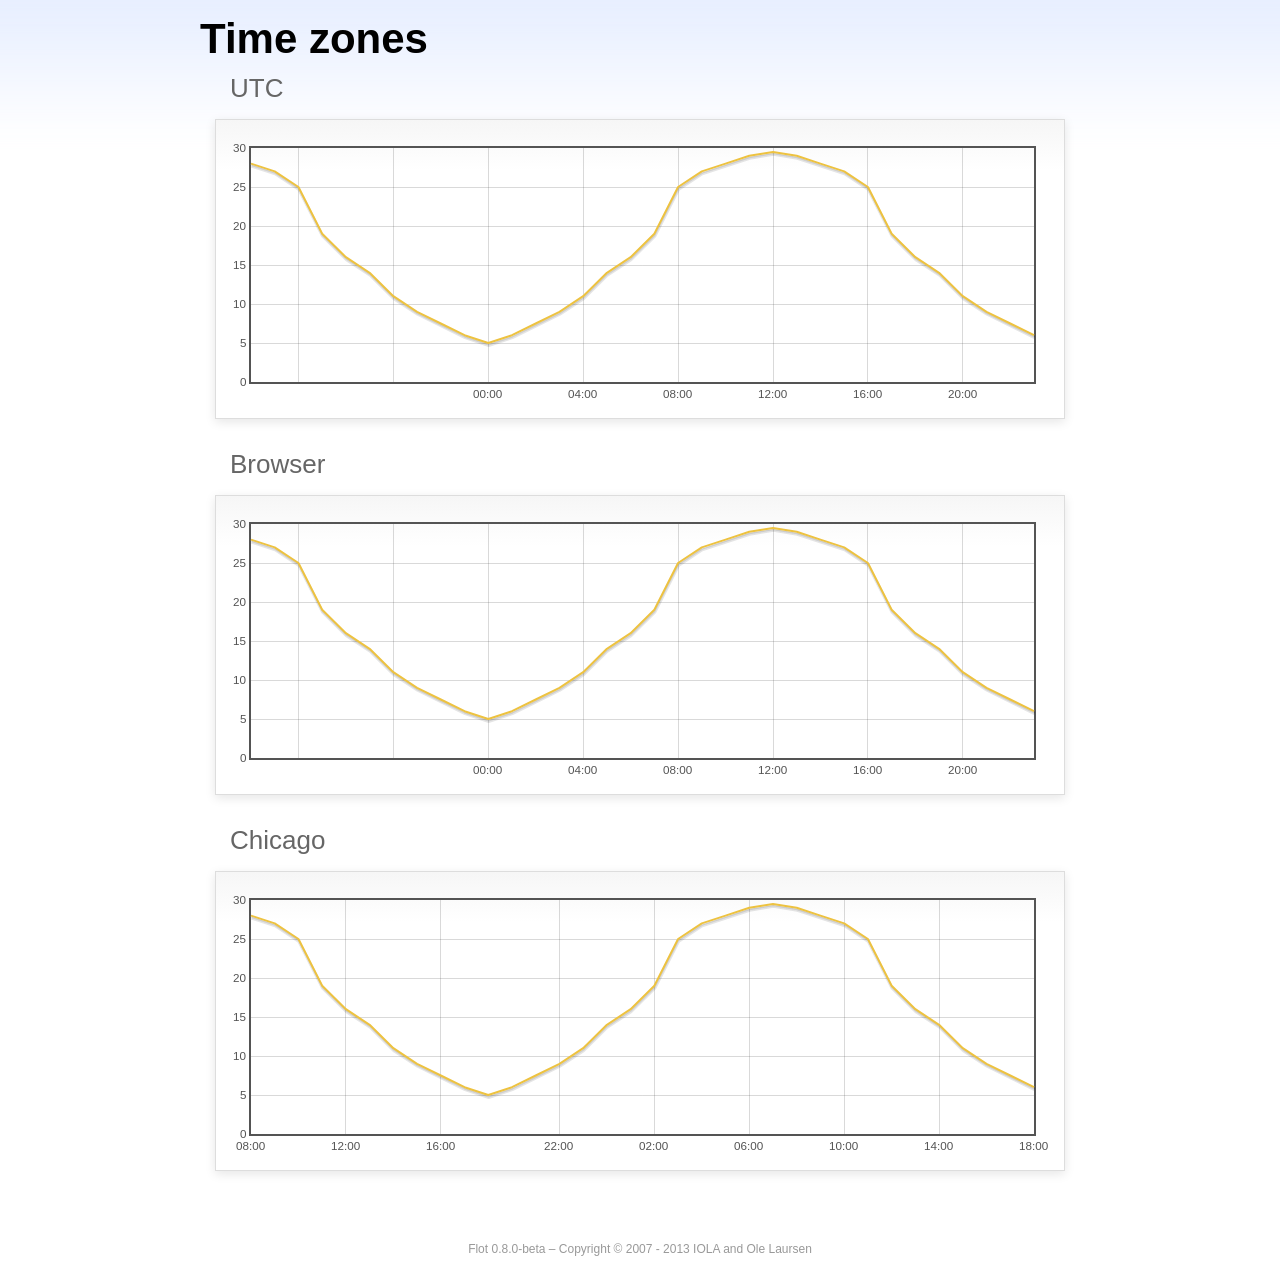
<file: plugins/admin/vendors/flot/examples/axes-time-zones/index.html>
<!DOCTYPE html PUBLIC "-//W3C//DTD HTML 4.01//EN" "http://www.w3.org/TR/html4/strict.dtd">
<html>
<head>
	<meta http-equiv="Content-Type" content="text/html; charset=utf-8">
	<title>Flot Examples: Time zones</title>
	<link href="../examples.css" rel="stylesheet" type="text/css">
	<!--[if lte IE 8]><script language="javascript" type="text/javascript" src="../../excanvas.min.js"></script><![endif]-->
	<script language="javascript" type="text/javascript" src="../../jquery.js"></script>
	<script language="javascript" type="text/javascript" src="../../jquery.flot.js"></script>
	<script language="javascript" type="text/javascript" src="../../jquery.flot.time.js"></script>
	<script language="javascript" type="text/javascript" src="date.js"></script>
	<script type="text/javascript">

	$(function() {

		timezoneJS.timezone.zoneFileBasePath = "tz";
		timezoneJS.timezone.defaultZoneFile = [];
		timezoneJS.timezone.init({async: false});

		var d = [
			[Date.UTC(2011, 2, 12, 14, 0, 0), 28],
			[Date.UTC(2011, 2, 12, 15, 0, 0), 27],
			[Date.UTC(2011, 2, 12, 16, 0, 0), 25],
			[Date.UTC(2011, 2, 12, 17, 0, 0), 19],
			[Date.UTC(2011, 2, 12, 18, 0, 0), 16],
			[Date.UTC(2011, 2, 12, 19, 0, 0), 14],
			[Date.UTC(2011, 2, 12, 20, 0, 0), 11],
			[Date.UTC(2011, 2, 12, 21, 0, 0), 9],
			[Date.UTC(2011, 2, 12, 22, 0, 0), 7.5],
			[Date.UTC(2011, 2, 12, 23, 0, 0), 6],
			[Date.UTC(2011, 2, 13, 0, 0, 0), 5],
			[Date.UTC(2011, 2, 13, 1, 0, 0), 6],
			[Date.UTC(2011, 2, 13, 2, 0, 0), 7.5],
			[Date.UTC(2011, 2, 13, 3, 0, 0), 9],
			[Date.UTC(2011, 2, 13, 4, 0, 0), 11],
			[Date.UTC(2011, 2, 13, 5, 0, 0), 14],
			[Date.UTC(2011, 2, 13, 6, 0, 0), 16],
			[Date.UTC(2011, 2, 13, 7, 0, 0), 19],
			[Date.UTC(2011, 2, 13, 8, 0, 0), 25],
			[Date.UTC(2011, 2, 13, 9, 0, 0), 27],
			[Date.UTC(2011, 2, 13, 10, 0, 0), 28],
			[Date.UTC(2011, 2, 13, 11, 0, 0), 29],
			[Date.UTC(2011, 2, 13, 12, 0, 0), 29.5],
			[Date.UTC(2011, 2, 13, 13, 0, 0), 29],
			[Date.UTC(2011, 2, 13, 14, 0, 0), 28],
			[Date.UTC(2011, 2, 13, 15, 0, 0), 27],
			[Date.UTC(2011, 2, 13, 16, 0, 0), 25],
			[Date.UTC(2011, 2, 13, 17, 0, 0), 19],
			[Date.UTC(2011, 2, 13, 18, 0, 0), 16],
			[Date.UTC(2011, 2, 13, 19, 0, 0), 14],
			[Date.UTC(2011, 2, 13, 20, 0, 0), 11],
			[Date.UTC(2011, 2, 13, 21, 0, 0), 9],
			[Date.UTC(2011, 2, 13, 22, 0, 0), 7.5],
			[Date.UTC(2011, 2, 13, 23, 0, 0), 6]
		];

		var plot = $.plot("#placeholderUTC", [d], {
			xaxis: {
				mode: "time"
			}
		});

		var plot = $.plot("#placeholderLocal", [d], {
			xaxis: {
				mode: "time",
				timezone: "browser"
			}
		});

		var plot = $.plot("#placeholderChicago", [d], {
			xaxis: {
				mode: "time",
				timezone: "America/Chicago"
			}
		});

		// Add the Flot version string to the footer

		$("#footer").prepend("Flot " + $.plot.version + " &ndash; ");
	});

	</script>
</head>
<body>

	<div id="header">
		<h2>Time zones</h2>
	</div>

	<div id="content">

		<h3>UTC</h3>
		<div class="demo-container" style="height: 300px;">
			<div id="placeholderUTC" class="demo-placeholder"></div>
		</div>

		<h3>Browser</h3>
		<div class="demo-container" style="height: 300px;">
			<div id="placeholderLocal" class="demo-placeholder"></div>
		</div>

		<h3>Chicago</h3>
		<div class="demo-container" style="height: 300px;">
			<div id="placeholderChicago" class="demo-placeholder"></div>
		</div>

	</div>

	<div id="footer">
		Copyright &copy; 2007 - 2013 IOLA and Ole Laursen
	</div>

</body>
</html>
</file>
<file: fonts/icomoon/style.css>
@font-face {
  font-family: 'icomoon';
  src:  url('fonts/icomoon.eot?10si43');
  src:  url('fonts/icomoon.eot?10si43#iefix') format('embedded-opentype'),
    url('fonts/icomoon.ttf?10si43') format('truetype'),
    url('fonts/icomoon.woff?10si43') format('woff'),
    url('fonts/icomoon.svg?10si43#icomoon') format('svg');
  font-weight: normal;
  font-style: normal;
}

[class^="icon-"], [class*=" icon-"] {
  /* use !important to prevent issues with browser extensions that change fonts */
  font-family: 'icomoon' !important;
  speak: none;
  font-style: normal;
  font-weight: normal;
  font-variant: normal;
  text-transform: none;
  line-height: 1;

  /* Better Font Rendering =========== */
  -webkit-font-smoothing: antialiased;
  -moz-osx-font-smoothing: grayscale;
}

.icon-asterisk:before {
  content: "\f069";
}
.icon-plus:before {
  content: "\f067";
}
.icon-question:before {
  content: "\f128";
}
.icon-minus:before {
  content: "\f068";
}
.icon-glass:before {
  content: "\f000";
}
.icon-music:before {
  content: "\f001";
}
.icon-search:before {
  content: "\f002";
}
.icon-envelope-o:before {
  content: "\f003";
}
.icon-heart:before {
  content: "\f004";
}
.icon-star:before {
  content: "\f005";
}
.icon-star-o:before {
  content: "\f006";
}
.icon-user:before {
  content: "\f007";
}
.icon-film:before {
  content: "\f008";
}
.icon-th-large:before {
  content: "\f009";
}
.icon-th:before {
  content: "\f00a";
}
.icon-th-list:before {
  content: "\f00b";
}
.icon-check:before {
  content: "\f00c";
}
.icon-close:before {
  content: "\f00d";
}
.icon-remove:before {
  content: "\f00d";
}
.icon-times:before {
  content: "\f00d";
}
.icon-search-plus:before {
  content: "\f00e";
}
.icon-search-minus:before {
  content: "\f010";
}
.icon-power-off:before {
  content: "\f011";
}
.icon-signal:before {
  content: "\f012";
}
.icon-cog:before {
  content: "\f013";
}
.icon-gear:before {
  content: "\f013";
}
.icon-trash-o:before {
  content: "\f014";
}
.icon-home:before {
  content: "\f015";
}
.icon-file-o:before {
  content: "\f016";
}
.icon-clock-o:before {
  content: "\f017";
}
.icon-road:before {
  content: "\f018";
}
.icon-download:before {
  content: "\f019";
}
.icon-arrow-circle-o-down:before {
  content: "\f01a";
}
.icon-arrow-circle-o-up:before {
  content: "\f01b";
}
.icon-inbox:before {
  content: "\f01c";
}
.icon-play-circle-o:before {
  content: "\f01d";
}
.icon-repeat:before {
  content: "\f01e";
}
.icon-rotate-right:before {
  content: "\f01e";
}
.icon-refresh:before {
  content: "\f021";
}
.icon-list-alt:before {
  content: "\f022";
}
.icon-lock:before {
  content: "\f023";
}
.icon-flag:before {
  content: "\f024";
}
.icon-headphones:before {
  content: "\f025";
}
.icon-volume-off:before {
  content: "\f026";
}
.icon-volume-down:before {
  content: "\f027";
}
.icon-volume-up:before {
  content: "\f028";
}
.icon-qrcode:before {
  content: "\f029";
}
.icon-barcode:before {
  content: "\f02a";
}
.icon-tag:before {
  content: "\f02b";
}
.icon-tags:before {
  content: "\f02c";
}
.icon-book:before {
  content: "\f02d";
}
.icon-bookmark:before {
  content: "\f02e";
}
.icon-print:before {
  content: "\f02f";
}
.icon-camera:before {
  content: "\f030";
}
.icon-font:before {
  content: "\f031";
}
.icon-bold:before {
  content: "\f032";
}
.icon-italic:before {
  content: "\f033";
}
.icon-text-height:before {
  content: "\f034";
}
.icon-text-width:before {
  content: "\f035";
}
.icon-align-left:before {
  content: "\f036";
}
.icon-align-center:before {
  content: "\f037";
}
.icon-align-right:before {
  content: "\f038";
}
.icon-align-justify:before {
  content: "\f039";
}
.icon-list:before {
  content: "\f03a";
}
.icon-dedent:before {
  content: "\f03b";
}
.icon-outdent:before {
  content: "\f03b";
}
.icon-indent:before {
  content: "\f03c";
}
.icon-video-camera:before {
  content: "\f03d";
}
.icon-image:before {
  content: "\f03e";
}
.icon-photo:before {
  content: "\f03e";
}
.icon-picture-o:before {
  content: "\f03e";
}
.icon-pencil:before {
  content: "\f040";
}
.icon-map-marker:before {
  content: "\f041";
}
.icon-adjust:before {
  content: "\f042";
}
.icon-tint:before {
  content: "\f043";
}
.icon-edit:before {
  content: "\f044";
}
.icon-pencil-square-o:before {
  content: "\f044";
}
.icon-share-square-o:before {
  content: "\f045";
}
.icon-check-square-o:before {
  content: "\f046";
}
.icon-arrows:before {
  content: "\f047";
}
.icon-step-backward:before {
  content: "\f048";
}
.icon-fast-backward:before {
  content: "\f049";
}
.icon-backward:before {
  content: "\f04a";
}
.icon-play:before {
  content: "\f04b";
}
.icon-pause:before {
  content: "\f04c";
}
.icon-stop:before {
  content: "\f04d";
}
.icon-forward:before {
  content: "\f04e";
}
.icon-fast-forward:before {
  content: "\f050";
}
.icon-step-forward:before {
  content: "\f051";
}
.icon-eject:before {
  content: "\f052";
}
.icon-chevron-left:before {
  content: "\f053";
}
.icon-chevron-right:before {
  content: "\f054";
}
.icon-plus-circle:before {
  content: "\f055";
}
.icon-minus-circle:before {
  content: "\f056";
}
.icon-times-circle:before {
  content: "\f057";
}
.icon-check-circle:before {
  content: "\f058";
}
.icon-question-circle:before {
  content: "\f059";
}
.icon-info-circle:before {
  content: "\f05a";
}
.icon-crosshairs:before {
  content: "\f05b";
}
.icon-times-circle-o:before {
  content: "\f05c";
}
.icon-check-circle-o:before {
  content: "\f05d";
}
.icon-ban:before {
  content: "\f05e";
}
.icon-arrow-left:before {
  content: "\f060";
}
.icon-arrow-right:before {
  content: "\f061";
}
.icon-arrow-up:before {
  content: "\f062";
}
.icon-arrow-down:before {
  content: "\f063";
}
.icon-mail-forward:before {
  content: "\f064";
}
.icon-share:before {
  content: "\f064";
}
.icon-expand:before {
  content: "\f065";
}
.icon-compress:before {
  content: "\f066";
}
.icon-exclamation-circle:before {
  content: "\f06a";
}
.icon-gift:before {
  content: "\f06b";
}
.icon-leaf:before {
  content: "\f06c";
}
.icon-fire:before {
  content: "\f06d";
}
.icon-eye:before {
  content: "\f06e";
}
.icon-eye-slash:before {
  content: "\f070";
}
.icon-exclamation-triangle:before {
  content: "\f071";
}
.icon-warning:before {
  content: "\f071";
}
.icon-plane:before {
  content: "\f072";
}
.icon-calendar:before {
  content: "\f073";
}
.icon-random:before {
  content: "\f074";
}
.icon-comment:before {
  content: "\f075";
}
.icon-magnet:before {
  content: "\f076";
}
.icon-chevron-up:before {
  content: "\f077";
}
.icon-chevron-down:before {
  content: "\f078";
}
.icon-retweet:before {
  content: "\f079";
}
.icon-shopping-cart:before {
  content: "\f07a";
}
.icon-folder:before {
  content: "\f07b";
}
.icon-folder-open:before {
  content: "\f07c";
}
.icon-arrows-v:before {
  content: "\f07d";
}
.icon-arrows-h:before {
  content: "\f07e";
}
.icon-bar-chart:before {
  content: "\f080";
}
.icon-bar-chart-o:before {
  content: "\f080";
}
.icon-twitter-square:before {
  content: "\f081";
}
.icon-facebook-square:before {
  content: "\f082";
}
.icon-camera-retro:before {
  content: "\f083";
}
.icon-key:before {
  content: "\f084";
}
.icon-cogs:before {
  content: "\f085";
}
.icon-gears:before {
  content: "\f085";
}
.icon-comments:before {
  content: "\f086";
}
.icon-thumbs-o-up:before {
  content: "\f087";
}
.icon-thumbs-o-down:before {
  content: "\f088";
}
.icon-star-half:before {
  content: "\f089";
}
.icon-heart-o:before {
  content: "\f08a";
}
.icon-sign-out:before {
  content: "\f08b";
}
.icon-linkedin-square:before {
  content: "\f08c";
}
.icon-thumb-tack:before {
  content: "\f08d";
}
.icon-external-link:before {
  content: "\f08e";
}
.icon-sign-in:before {
  content: "\f090";
}
.icon-trophy:before {
  content: "\f091";
}
.icon-github-square:before {
  content: "\f092";
}
.icon-upload:before {
  content: "\f093";
}
.icon-lemon-o:before {
  content: "\f094";
}
.icon-phone:before {
  content: "\f095";
}
.icon-square-o:before {
  content: "\f096";
}
.icon-bookmark-o:before {
  content: "\f097";
}
.icon-phone-square:before {
  content: "\f098";
}
.icon-twitter:before {
  content: "\f099";
}
.icon-facebook:before {
  content: "\f09a";
}
.icon-facebook-f:before {
  content: "\f09a";
}
.icon-github:before {
  content: "\f09b";
}
.icon-unlock:before {
  content: "\f09c";
}
.icon-credit-card:before {
  content: "\f09d";
}
.icon-feed:before {
  content: "\f09e";
}
.icon-rss:before {
  content: "\f09e";
}
.icon-hdd-o:before {
  content: "\f0a0";
}
.icon-bullhorn:before {
  content: "\f0a1";
}
.icon-bell-o:before {
  content: "\f0a2";
}
.icon-certificate:before {
  content: "\f0a3";
}
.icon-hand-o-right:before {
  content: "\f0a4";
}
.icon-hand-o-left:before {
  content: "\f0a5";
}
.icon-hand-o-up:before {
  content: "\f0a6";
}
.icon-hand-o-down:before {
  content: "\f0a7";
}
.icon-arrow-circle-left:before {
  content: "\f0a8";
}
.icon-arrow-circle-right:before {
  content: "\f0a9";
}
.icon-arrow-circle-up:before {
  content: "\f0aa";
}
.icon-arrow-circle-down:before {
  content: "\f0ab";
}
.icon-globe:before {
  content: "\f0ac";
}
.icon-wrench:before {
  content: "\f0ad";
}
.icon-tasks:before {
  content: "\f0ae";
}
.icon-filter:before {
  content: "\f0b0";
}
.icon-briefcase:before {
  content: "\f0b1";
}
.icon-arrows-alt:before {
  content: "\f0b2";
}
.icon-group:before {
  content: "\f0c0";
}
.icon-users:before {
  content: "\f0c0";
}
.icon-chain:before {
  content: "\f0c1";
}
.icon-link:before {
  content: "\f0c1";
}
.icon-cloud:before {
  content: "\f0c2";
}
.icon-flask:before {
  content: "\f0c3";
}
.icon-cut:before {
  content: "\f0c4";
}
.icon-scissors:before {
  content: "\f0c4";
}
.icon-copy:before {
  content: "\f0c5";
}
.icon-files-o:before {
  content: "\f0c5";
}
.icon-paperclip:before {
  content: "\f0c6";
}
.icon-floppy-o:before {
  content: "\f0c7";
}
.icon-save:before {
  content: "\f0c7";
}
.icon-square:before {
  content: "\f0c8";
}
.icon-bars:before {
  content: "\f0c9";
}
.icon-navicon:before {
  content: "\f0c9";
}
.icon-reorder:before {
  content: "\f0c9";
}
.icon-list-ul:before {
  content: "\f0ca";
}
.icon-list-ol:before {
  content: "\f0cb";
}
.icon-strikethrough:before {
  content: "\f0cc";
}
.icon-underline:before {
  content: "\f0cd";
}
.icon-table:before {
  content: "\f0ce";
}
.icon-magic:before {
  content: "\f0d0";
}
.icon-truck:before {
  content: "\f0d1";
}
.icon-pinterest:before {
  content: "\f0d2";
}
.icon-pinterest-square:before {
  content: "\f0d3";
}
.icon-google-plus-square:before {
  content: "\f0d4";
}
.icon-google-plus:before {
  content: "\f0d5";
}
.icon-money:before {
  content: "\f0d6";
}
.icon-caret-down:before {
  content: "\f0d7";
}
.icon-caret-up:before {
  content: "\f0d8";
}
.icon-caret-left:before {
  content: "\f0d9";
}
.icon-caret-right:before {
  content: "\f0da";
}
.icon-columns:before {
  content: "\f0db";
}
.icon-sort:before {
  content: "\f0dc";
}
.icon-unsorted:before {
  content: "\f0dc";
}
.icon-sort-desc:before {
  content: "\f0dd";
}
.icon-sort-down:before {
  content: "\f0dd";
}
.icon-sort-asc:before {
  content: "\f0de";
}
.icon-sort-up:before {
  content: "\f0de";
}
.icon-envelope:before {
  content: "\f0e0";
}
.icon-linkedin:before {
  content: "\f0e1";
}
.icon-rotate-left:before {
  content: "\f0e2";
}
.icon-undo:before {
  content: "\f0e2";
}
.icon-gavel:before {
  content: "\f0e3";
}
.icon-legal:before {
  content: "\f0e3";
}
.icon-dashboard:before {
  content: "\f0e4";
}
.icon-tachometer:before {
  content: "\f0e4";
}
.icon-comment-o:before {
  content: "\f0e5";
}
.icon-comments-o:before {
  content: "\f0e6";
}
.icon-bolt:before {
  content: "\f0e7";
}
.icon-flash:before {
  content: "\f0e7";
}
.icon-sitemap:before {
  content: "\f0e8";
}
.icon-umbrella:before {
  content: "\f0e9";
}
.icon-clipboard:before {
  content: "\f0ea";
}
.icon-paste:before {
  content: "\f0ea";
}
.icon-lightbulb-o:before {
  content: "\f0eb";
}
.icon-exchange:before {
  content: "\f0ec";
}
.icon-cloud-download:before {
  content: "\f0ed";
}
.icon-cloud-upload:before {
  content: "\f0ee";
}
.icon-user-md:before {
  content: "\f0f0";
}
.icon-stethoscope:before {
  content: "\f0f1";
}
.icon-suitcase:before {
  content: "\f0f2";
}
.icon-bell:before {
  content: "\f0f3";
}
.icon-coffee:before {
  content: "\f0f4";
}
.icon-cutlery:before {
  content: "\f0f5";
}
.icon-file-text-o:before {
  content: "\f0f6";
}
.icon-building-o:before {
  content: "\f0f7";
}
.icon-hospital-o:before {
  content: "\f0f8";
}
.icon-ambulance:before {
  content: "\f0f9";
}
.icon-medkit:before {
  content: "\f0fa";
}
.icon-fighter-jet:before {
  content: "\f0fb";
}
.icon-beer:before {
  content: "\f0fc";
}
.icon-h-square:before {
  content: "\f0fd";
}
.icon-plus-square:before {
  content: "\f0fe";
}
.icon-angle-double-left:before {
  content: "\f100";
}
.icon-angle-double-right:before {
  content: "\f101";
}
.icon-angle-double-up:before {
  content: "\f102";
}
.icon-angle-double-down:before {
  content: "\f103";
}
.icon-angle-left:before {
  content: "\f104";
}
.icon-angle-right:before {
  content: "\f105";
}
.icon-angle-up:before {
  content: "\f106";
}
.icon-angle-down:before {
  content: "\f107";
}
.icon-desktop:before {
  content: "\f108";
}
.icon-laptop:before {
  content: "\f109";
}
.icon-tablet:before {
  content: "\f10a";
}
.icon-mobile:before {
  content: "\f10b";
}
.icon-mobile-phone:before {
  content: "\f10b";
}
.icon-circle-o:before {
  content: "\f10c";
}
.icon-quote-left:before {
  content: "\f10d";
}
.icon-quote-right:before {
  content: "\f10e";
}
.icon-spinner:before {
  content: "\f110";
}
.icon-circle:before {
  content: "\f111";
}
.icon-mail-reply:before {
  content: "\f112";
}
.icon-reply:before {
  content: "\f112";
}
.icon-github-alt:before {
  content: "\f113";
}
.icon-folder-o:before {
  content: "\f114";
}
.icon-folder-open-o:before {
  content: "\f115";
}
.icon-smile-o:before {
  content: "\f118";
}
.icon-frown-o:before {
  content: "\f119";
}
.icon-meh-o:before {
  content: "\f11a";
}
.icon-gamepad:before {
  content: "\f11b";
}
.icon-keyboard-o:before {
  content: "\f11c";
}
.icon-flag-o:before {
  content: "\f11d";
}
.icon-flag-checkered:before {
  content: "\f11e";
}
.icon-terminal:before {
  content: "\f120";
}
.icon-code:before {
  content: "\f121";
}
.icon-mail-reply-all:before {
  content: "\f122";
}
.icon-reply-all:before {
  content: "\f122";
}
.icon-star-half-empty:before {
  content: "\f123";
}
.icon-star-half-full:before {
  content: "\f123";
}
.icon-star-half-o:before {
  content: "\f123";
}
.icon-location-arrow:before {
  content: "\f124";
}
.icon-crop:before {
  content: "\f125";
}
.icon-code-fork:before {
  content: "\f126";
}
.icon-chain-broken:before {
  content: "\f127";
}
.icon-unlink:before {
  content: "\f127";
}
.icon-info:before {
  content: "\f129";
}
.icon-exclamation:before {
  content: "\f12a";
}
.icon-superscript:before {
  content: "\f12b";
}
.icon-subscript:before {
  content: "\f12c";
}
.icon-eraser:before {
  content: "\f12d";
}
.icon-puzzle-piece:before {
  content: "\f12e";
}
.icon-microphone:before {
  content: "\f130";
}
.icon-microphone-slash:before {
  content: "\f131";
}
.icon-shield:before {
  content: "\f132";
}
.icon-calendar-o:before {
  content: "\f133";
}
.icon-fire-extinguisher:before {
  content: "\f134";
}
.icon-rocket:before {
  content: "\f135";
}
.icon-maxcdn:before {
  content: "\f136";
}
.icon-chevron-circle-left:before {
  content: "\f137";
}
.icon-chevron-circle-right:before {
  content: "\f138";
}
.icon-chevron-circle-up:before {
  content: "\f139";
}
.icon-chevron-circle-down:before {
  content: "\f13a";
}
.icon-html5:before {
  content: "\f13b";
}
.icon-css3:before {
  content: "\f13c";
}
.icon-anchor:before {
  content: "\f13d";
}
.icon-unlock-alt:before {
  content: "\f13e";
}
.icon-bullseye:before {
  content: "\f140";
}
.icon-ellipsis-h:before {
  content: "\f141";
}
.icon-ellipsis-v:before {
  content: "\f142";
}
.icon-rss-square:before {
  content: "\f143";
}
.icon-play-circle:before {
  content: "\f144";
}
.icon-ticket:before {
  content: "\f145";
}
.icon-minus-square:before {
  content: "\f146";
}
.icon-minus-square-o:before {
  content: "\f147";
}
.icon-level-up:before {
  content: "\f148";
}
.icon-level-down:before {
  content: "\f149";
}
.icon-check-square:before {
  content: "\f14a";
}
.icon-pencil-square:before {
  content: "\f14b";
}
.icon-external-link-square:before {
  content: "\f14c";
}
.icon-share-square:before {
  content: "\f14d";
}
.icon-compass:before {
  content: "\f14e";
}
.icon-caret-square-o-down:before {
  content: "\f150";
}
.icon-toggle-down:before {
  content: "\f150";
}
.icon-caret-square-o-up:before {
  content: "\f151";
}
.icon-toggle-up:before {
  content: "\f151";
}
.icon-caret-square-o-right:before {
  content: "\f152";
}
.icon-toggle-right:before {
  content: "\f152";
}
.icon-eur:before {
  content: "\f153";
}
.icon-euro:before {
  content: "\f153";
}
.icon-gbp:before {
  content: "\f154";
}
.icon-dollar:before {
  content: "\f155";
}
.icon-usd:before {
  content: "\f155";
}
.icon-inr:before {
  content: "\f156";
}
.icon-rupee:before {
  content: "\f156";
}
.icon-cny:before {
  content: "\f157";
}
.icon-jpy:before {
  content: "\f157";
}
.icon-rmb:before {
  content: "\f157";
}
.icon-yen:before {
  content: "\f157";
}
.icon-rouble:before {
  content: "\f158";
}
.icon-rub:before {
  content: "\f158";
}
.icon-ruble:before {
  content: "\f158";
}
.icon-krw:before {
  content: "\f159";
}
.icon-won:before {
  content: "\f159";
}
.icon-bitcoin:before {
  content: "\f15a";
}
.icon-btc:before {
  content: "\f15a";
}
.icon-file:before {
  content: "\f15b";
}
.icon-file-text:before {
  content: "\f15c";
}
.icon-sort-alpha-asc:before {
  content: "\f15d";
}
.icon-sort-alpha-desc:before {
  content: "\f15e";
}
.icon-sort-amount-asc:before {
  content: "\f160";
}
.icon-sort-amount-desc:before {
  content: "\f161";
}
.icon-sort-numeric-asc:before {
  content: "\f162";
}
.icon-sort-numeric-desc:before {
  content: "\f163";
}
.icon-thumbs-up:before {
  content: "\f164";
}
.icon-thumbs-down:before {
  content: "\f165";
}
.icon-youtube-square:before {
  content: "\f166";
}
.icon-youtube:before {
  content: "\f167";
}
.icon-xing:before {
  content: "\f168";
}
.icon-xing-square:before {
  content: "\f169";
}
.icon-youtube-play:before {
  content: "\f16a";
}
.icon-dropbox:before {
  content: "\f16b";
}
.icon-stack-overflow:before {
  content: "\f16c";
}
.icon-instagram:before {
  content: "\f16d";
}
.icon-flickr:before {
  content: "\f16e";
}
.icon-adn:before {
  content: "\f170";
}
.icon-bitbucket:before {
  content: "\f171";
}
.icon-bitbucket-square:before {
  content: "\f172";
}
.icon-tumblr:before {
  content: "\f173";
}
.icon-tumblr-square:before {
  content: "\f174";
}
.icon-long-arrow-down:before {
  content: "\f175";
}
.icon-long-arrow-up:before {
  content: "\f176";
}
.icon-long-arrow-left:before {
  content: "\f177";
}
.icon-long-arrow-right:before {
  content: "\f178";
}
.icon-apple:before {
  content: "\f179";
}
.icon-windows:before {
  content: "\f17a";
}
.icon-android:before {
  content: "\f17b";
}
.icon-linux:before {
  content: "\f17c";
}
.icon-dribbble:before {
  content: "\f17d";
}
.icon-skype:before {
  content: "\f17e";
}
.icon-foursquare:before {
  content: "\f180";
}
.icon-trello:before {
  content: "\f181";
}
.icon-female:before {
  content: "\f182";
}
.icon-male:before {
  content: "\f183";
}
.icon-gittip:before {
  content: "\f184";
}
.icon-gratipay:before {
  content: "\f184";
}
.icon-sun-o:before {
  content: "\f185";
}
.icon-moon-o:before {
  content: "\f186";
}
.icon-archive:before {
  content: "\f187";
}
.icon-bug:before {
  content: "\f188";
}
.icon-vk:before {
  content: "\f189";
}
.icon-weibo:before {
  content: "\f18a";
}
.icon-renren:before {
  content: "\f18b";
}
.icon-pagelines:before {
  content: "\f18c";
}
.icon-stack-exchange:before {
  content: "\f18d";
}
.icon-arrow-circle-o-right:before {
  content: "\f18e";
}
.icon-arrow-circle-o-left:before {
  content: "\f190";
}
.icon-caret-square-o-left:before {
  content: "\f191";
}
.icon-toggle-left:before {
  content: "\f191";
}
.icon-dot-circle-o:before {
  content: "\f192";
}
.icon-wheelchair:before {
  content: "\f193";
}
.icon-vimeo-square:before {
  content: "\f194";
}
.icon-try:before {
  content: "\f195";
}
.icon-turkish-lira:before {
  content: "\f195";
}
.icon-plus-square-o:before {
  content: "\f196";
}
.icon-space-shuttle:before {
  content: "\f197";
}
.icon-slack:before {
  content: "\f198";
}
.icon-envelope-square:before {
  content: "\f199";
}
.icon-wordpress:before {
  content: "\f19a";
}
.icon-openid:before {
  content: "\f19b";
}
.icon-bank:before {
  content: "\f19c";
}
.icon-institution:before {
  content: "\f19c";
}
.icon-university:before {
  content: "\f19c";
}
.icon-graduation-cap:before {
  content: "\f19d";
}
.icon-mortar-board:before {
  content: "\f19d";
}
.icon-yahoo:before {
  content: "\f19e";
}
.icon-google:before {
  content: "\f1a0";
}
.icon-reddit:before {
  content: "\f1a1";
}
.icon-reddit-square:before {
  content: "\f1a2";
}
.icon-stumbleupon-circle:before {
  content: "\f1a3";
}
.icon-stumbleupon:before {
  content: "\f1a4";
}
.icon-delicious:before {
  content: "\f1a5";
}
.icon-digg:before {
  content: "\f1a6";
}
.icon-pied-piper-pp:before {
  content: "\f1a7";
}
.icon-pied-piper-alt:before {
  content: "\f1a8";
}
.icon-drupal:before {
  content: "\f1a9";
}
.icon-joomla:before {
  content: "\f1aa";
}
.icon-language:before {
  content: "\f1ab";
}
.icon-fax:before {
  content: "\f1ac";
}
.icon-building:before {
  content: "\f1ad";
}
.icon-child:before {
  content: "\f1ae";
}
.icon-paw:before {
  content: "\f1b0";
}
.icon-spoon:before {
  content: "\f1b1";
}
.icon-cube:before {
  content: "\f1b2";
}
.icon-cubes:before {
  content: "\f1b3";
}
.icon-behance:before {
  content: "\f1b4";
}
.icon-behance-square:before {
  content: "\f1b5";
}
.icon-steam:before {
  content: "\f1b6";
}
.icon-steam-square:before {
  content: "\f1b7";
}
.icon-recycle:before {
  content: "\f1b8";
}
.icon-automobile:before {
  content: "\f1b9";
}
.icon-car:before {
  content: "\f1b9";
}
.icon-cab:before {
  content: "\f1ba";
}
.icon-taxi:before {
  content: "\f1ba";
}
.icon-tree:before {
  content: "\f1bb";
}
.icon-spotify:before {
  content: "\f1bc";
}
.icon-deviantart:before {
  content: "\f1bd";
}
.icon-soundcloud:before {
  content: "\f1be";
}
.icon-database:before {
  content: "\f1c0";
}
.icon-file-pdf-o:before {
  content: "\f1c1";
}
.icon-file-word-o:before {
  content: "\f1c2";
}
.icon-file-excel-o:before {
  content: "\f1c3";
}
.icon-file-powerpoint-o:before {
  content: "\f1c4";
}
.icon-file-image-o:before {
  content: "\f1c5";
}
.icon-file-photo-o:before {
  content: "\f1c5";
}
.icon-file-picture-o:before {
  content: "\f1c5";
}
.icon-file-archive-o:before {
  content: "\f1c6";
}
.icon-file-zip-o:before {
  content: "\f1c6";
}
.icon-file-audio-o:before {
  content: "\f1c7";
}
.icon-file-sound-o:before {
  content: "\f1c7";
}
.icon-file-movie-o:before {
  content: "\f1c8";
}
.icon-file-video-o:before {
  content: "\f1c8";
}
.icon-file-code-o:before {
  content: "\f1c9";
}
.icon-vine:before {
  content: "\f1ca";
}
.icon-codepen:before {
  content: "\f1cb";
}
.icon-jsfiddle:before {
  content: "\f1cc";
}
.icon-life-bouy:before {
  content: "\f1cd";
}
.icon-life-buoy:before {
  content: "\f1cd";
}
.icon-life-ring:before {
  content: "\f1cd";
}
.icon-life-saver:before {
  content: "\f1cd";
}
.icon-support:before {
  content: "\f1cd";
}
.icon-circle-o-notch:before {
  content: "\f1ce";
}
.icon-ra:before {
  content: "\f1d0";
}
.icon-rebel:before {
  content: "\f1d0";
}
.icon-resistance:before {
  content: "\f1d0";
}
.icon-empire:before {
  content: "\f1d1";
}
.icon-ge:before {
  content: "\f1d1";
}
.icon-git-square:before {
  content: "\f1d2";
}
.icon-git:before {
  content: "\f1d3";
}
.icon-hacker-news:before {
  content: "\f1d4";
}
.icon-y-combinator-square:before {
  content: "\f1d4";
}
.icon-yc-square:before {
  content: "\f1d4";
}
.icon-tencent-weibo:before {
  content: "\f1d5";
}
.icon-qq:before {
  content: "\f1d6";
}
.icon-wechat:before {
  content: "\f1d7";
}
.icon-weixin:before {
  content: "\f1d7";
}
.icon-paper-plane:before {
  content: "\f1d8";
}
.icon-send:before {
  content: "\f1d8";
}
.icon-paper-plane-o:before {
  content: "\f1d9";
}
.icon-send-o:before {
  content: "\f1d9";
}
.icon-history:before {
  content: "\f1da";
}
.icon-circle-thin:before {
  content: "\f1db";
}
.icon-header:before {
  content: "\f1dc";
}
.icon-paragraph:before {
  content: "\f1dd";
}
.icon-sliders:before {
  content: "\f1de";
}
.icon-share-alt:before {
  content: "\f1e0";
}
.icon-share-alt-square:before {
  content: "\f1e1";
}
.icon-bomb:before {
  content: "\f1e2";
}
.icon-futbol-o:before {
  content: "\f1e3";
}
.icon-soccer-ball-o:before {
  content: "\f1e3";
}
.icon-tty:before {
  content: "\f1e4";
}
.icon-binoculars:before {
  content: "\f1e5";
}
.icon-plug:before {
  content: "\f1e6";
}
.icon-slideshare:before {
  content: "\f1e7";
}
.icon-twitch:before {
  content: "\f1e8";
}
.icon-yelp:before {
  content: "\f1e9";
}
.icon-newspaper-o:before {
  content: "\f1ea";
}
.icon-wifi:before {
  content: "\f1eb";
}
.icon-calculator:before {
  content: "\f1ec";
}
.icon-paypal:before {
  content: "\f1ed";
}
.icon-google-wallet:before {
  content: "\f1ee";
}
.icon-cc-visa:before {
  content: "\f1f0";
}
.icon-cc-mastercard:before {
  content: "\f1f1";
}
.icon-cc-discover:before {
  content: "\f1f2";
}
.icon-cc-amex:before {
  content: "\f1f3";
}
.icon-cc-paypal:before {
  content: "\f1f4";
}
.icon-cc-stripe:before {
  content: "\f1f5";
}
.icon-bell-slash:before {
  content: "\f1f6";
}
.icon-bell-slash-o:before {
  content: "\f1f7";
}
.icon-trash:before {
  content: "\f1f8";
}
.icon-copyright:before {
  content: "\f1f9";
}
.icon-at:before {
  content: "\f1fa";
}
.icon-eyedropper:before {
  content: "\f1fb";
}
.icon-paint-brush:before {
  content: "\f1fc";
}
.icon-birthday-cake:before {
  content: "\f1fd";
}
.icon-area-chart:before {
  content: "\f1fe";
}
.icon-pie-chart:before {
  content: "\f200";
}
.icon-line-chart:before {
  content: "\f201";
}
.icon-lastfm:before {
  content: "\f202";
}
.icon-lastfm-square:before {
  content: "\f203";
}
.icon-toggle-off:before {
  content: "\f204";
}
.icon-toggle-on:before {
  content: "\f205";
}
.icon-bicycle:before {
  content: "\f206";
}
.icon-bus:before {
  content: "\f207";
}
.icon-ioxhost:before {
  content: "\f208";
}
.icon-angellist:before {
  content: "\f209";
}
.icon-cc:before {
  content: "\f20a";
}
.icon-ils:before {
  content: "\f20b";
}
.icon-shekel:before {
  content: "\f20b";
}
.icon-sheqel:before {
  content: "\f20b";
}
.icon-meanpath:before {
  content: "\f20c";
}
.icon-buysellads:before {
  content: "\f20d";
}
.icon-connectdevelop:before {
  content: "\f20e";
}
.icon-dashcube:before {
  content: "\f210";
}
.icon-forumbee:before {
  content: "\f211";
}
.icon-leanpub:before {
  content: "\f212";
}
.icon-sellsy:before {
  content: "\f213";
}
.icon-shirtsinbulk:before {
  content: "\f214";
}
.icon-simplybuilt:before {
  content: "\f215";
}
.icon-skyatlas:before {
  content: "\f216";
}
.icon-cart-plus:before {
  content: "\f217";
}
.icon-cart-arrow-down:before {
  content: "\f218";
}
.icon-diamond:before {
  content: "\f219";
}
.icon-ship:before {
  content: "\f21a";
}
.icon-user-secret:before {
  content: "\f21b";
}
.icon-motorcycle:before {
  content: "\f21c";
}
.icon-street-view:before {
  content: "\f21d";
}
.icon-heartbeat:before {
  content: "\f21e";
}
.icon-venus:before {
  content: "\f221";
}
.icon-mars:before {
  content: "\f222";
}
.icon-mercury:before {
  content: "\f223";
}
.icon-intersex:before {
  content: "\f224";
}
.icon-transgender:before {
  content: "\f224";
}
.icon-transgender-alt:before {
  content: "\f225";
}
.icon-venus-double:before {
  content: "\f226";
}
.icon-mars-double:before {
  content: "\f227";
}
.icon-venus-mars:before {
  content: "\f228";
}
.icon-mars-stroke:before {
  content: "\f229";
}
.icon-mars-stroke-v:before {
  content: "\f22a";
}
.icon-mars-stroke-h:before {
  content: "\f22b";
}
.icon-neuter:before {
  content: "\f22c";
}
.icon-genderless:before {
  content: "\f22d";
}
.icon-facebook-official:before {
  content: "\f230";
}
.icon-pinterest-p:before {
  content: "\f231";
}
.icon-whatsapp:before {
  content: "\f232";
}
.icon-server:before {
  content: "\f233";
}
.icon-user-plus:before {
  content: "\f234";
}
.icon-user-times:before {
  content: "\f235";
}
.icon-bed:before {
  content: "\f236";
}
.icon-hotel:before {
  content: "\f236";
}
.icon-viacoin:before {
  content: "\f237";
}
.icon-train:before {
  content: "\f238";
}
.icon-subway:before {
  content: "\f239";
}
.icon-medium:before {
  content: "\f23a";
}
.icon-y-combinator:before {
  content: "\f23b";
}
.icon-yc:before {
  content: "\f23b";
}
.icon-optin-monster:before {
  content: "\f23c";
}
.icon-opencart:before {
  content: "\f23d";
}
.icon-expeditedssl:before {
  content: "\f23e";
}
.icon-battery:before {
  content: "\f240";
}
.icon-battery-4:before {
  content: "\f240";
}
.icon-battery-full:before {
  content: "\f240";
}
.icon-battery-3:before {
  content: "\f241";
}
.icon-battery-three-quarters:before {
  content: "\f241";
}
.icon-battery-2:before {
  content: "\f242";
}
.icon-battery-half:before {
  content: "\f242";
}
.icon-battery-1:before {
  content: "\f243";
}
.icon-battery-quarter:before {
  content: "\f243";
}
.icon-battery-0:before {
  content: "\f244";
}
.icon-battery-empty:before {
  content: "\f244";
}
.icon-mouse-pointer:before {
  content: "\f245";
}
.icon-i-cursor:before {
  content: "\f246";
}
.icon-object-group:before {
  content: "\f247";
}
.icon-object-ungroup:before {
  content: "\f248";
}
.icon-sticky-note:before {
  content: "\f249";
}
.icon-sticky-note-o:before {
  content: "\f24a";
}
.icon-cc-jcb:before {
  content: "\f24b";
}
.icon-cc-diners-club:before {
  content: "\f24c";
}
.icon-clone:before {
  content: "\f24d";
}
.icon-balance-scale:before {
  content: "\f24e";
}
.icon-hourglass-o:before {
  content: "\f250";
}
.icon-hourglass-1:before {
  content: "\f251";
}
.icon-hourglass-start:before {
  content: "\f251";
}
.icon-hourglass-2:before {
  content: "\f252";
}
.icon-hourglass-half:before {
  content: "\f252";
}
.icon-hourglass-3:before {
  content: "\f253";
}
.icon-hourglass-end:before {
  content: "\f253";
}
.icon-hourglass:before {
  content: "\f254";
}
.icon-hand-grab-o:before {
  content: "\f255";
}
.icon-hand-rock-o:before {
  content: "\f255";
}
.icon-hand-paper-o:before {
  content: "\f256";
}
.icon-hand-stop-o:before {
  content: "\f256";
}
.icon-hand-scissors-o:before {
  content: "\f257";
}
.icon-hand-lizard-o:before {
  content: "\f258";
}
.icon-hand-spock-o:before {
  content: "\f259";
}
.icon-hand-pointer-o:before {
  content: "\f25a";
}
.icon-hand-peace-o:before {
  content: "\f25b";
}
.icon-trademark:before {
  content: "\f25c";
}
.icon-registered:before {
  content: "\f25d";
}
.icon-creative-commons:before {
  content: "\f25e";
}
.icon-gg:before {
  content: "\f260";
}
.icon-gg-circle:before {
  content: "\f261";
}
.icon-tripadvisor:before {
  content: "\f262";
}
.icon-odnoklassniki:before {
  content: "\f263";
}
.icon-odnoklassniki-square:before {
  content: "\f264";
}
.icon-get-pocket:before {
  content: "\f265";
}
.icon-wikipedia-w:before {
  content: "\f266";
}
.icon-safari:before {
  content: "\f267";
}
.icon-chrome:before {
  content: "\f268";
}
.icon-firefox:before {
  content: "\f269";
}
.icon-opera:before {
  content: "\f26a";
}
.icon-internet-explorer:before {
  content: "\f26b";
}
.icon-television:before {
  content: "\f26c";
}
.icon-tv:before {
  content: "\f26c";
}
.icon-contao:before {
  content: "\f26d";
}
.icon-500px:before {
  content: "\f26e";
}
.icon-amazon:before {
  content: "\f270";
}
.icon-calendar-plus-o:before {
  content: "\f271";
}
.icon-calendar-minus-o:before {
  content: "\f272";
}
.icon-calendar-times-o:before {
  content: "\f273";
}
.icon-calendar-check-o:before {
  content: "\f274";
}
.icon-industry:before {
  content: "\f275";
}
.icon-map-pin:before {
  content: "\f276";
}
.icon-map-signs:before {
  content: "\f277";
}
.icon-map-o:before {
  content: "\f278";
}
.icon-map:before {
  content: "\f279";
}
.icon-commenting:before {
  content: "\f27a";
}
.icon-commenting-o:before {
  content: "\f27b";
}
.icon-houzz:before {
  content: "\f27c";
}
.icon-vimeo:before {
  content: "\f27d";
}
.icon-black-tie:before {
  content: "\f27e";
}
.icon-fonticons:before {
  content: "\f280";
}
.icon-reddit-alien:before {
  content: "\f281";
}
.icon-edge:before {
  content: "\f282";
}
.icon-credit-card-alt:before {
  content: "\f283";
}
.icon-codiepie:before {
  content: "\f284";
}
.icon-modx:before {
  content: "\f285";
}
.icon-fort-awesome:before {
  content: "\f286";
}
.icon-usb:before {
  content: "\f287";
}
.icon-product-hunt:before {
  content: "\f288";
}
.icon-mixcloud:before {
  content: "\f289";
}
.icon-scribd:before {
  content: "\f28a";
}
.icon-pause-circle:before {
  content: "\f28b";
}
.icon-pause-circle-o:before {
  content: "\f28c";
}
.icon-stop-circle:before {
  content: "\f28d";
}
.icon-stop-circle-o:before {
  content: "\f28e";
}
.icon-shopping-bag:before {
  content: "\f290";
}
.icon-shopping-basket:before {
  content: "\f291";
}
.icon-hashtag:before {
  content: "\f292";
}
.icon-bluetooth:before {
  content: "\f293";
}
.icon-bluetooth-b:before {
  content: "\f294";
}
.icon-percent:before {
  content: "\f295";
}
.icon-gitlab:before {
  content: "\f296";
}
.icon-wpbeginner:before {
  content: "\f297";
}
.icon-wpforms:before {
  content: "\f298";
}
.icon-envira:before {
  content: "\f299";
}
.icon-universal-access:before {
  content: "\f29a";
}
.icon-wheelchair-alt:before {
  content: "\f29b";
}
.icon-question-circle-o:before {
  content: "\f29c";
}
.icon-blind:before {
  content: "\f29d";
}
.icon-audio-description:before {
  content: "\f29e";
}
.icon-volume-control-phone:before {
  content: "\f2a0";
}
.icon-braille:before {
  content: "\f2a1";
}
.icon-assistive-listening-systems:before {
  content: "\f2a2";
}
.icon-american-sign-language-interpreting:before {
  content: "\f2a3";
}
.icon-asl-interpreting:before {
  content: "\f2a3";
}
.icon-deaf:before {
  content: "\f2a4";
}
.icon-deafness:before {
  content: "\f2a4";
}
.icon-hard-of-hearing:before {
  content: "\f2a4";
}
.icon-glide:before {
  content: "\f2a5";
}
.icon-glide-g:before {
  content: "\f2a6";
}
.icon-sign-language:before {
  content: "\f2a7";
}
.icon-signing:before {
  content: "\f2a7";
}
.icon-low-vision:before {
  content: "\f2a8";
}
.icon-viadeo:before {
  content: "\f2a9";
}
.icon-viadeo-square:before {
  content: "\f2aa";
}
.icon-snapchat:before {
  content: "\f2ab";
}
.icon-snapchat-ghost:before {
  content: "\f2ac";
}
.icon-snapchat-square:before {
  content: "\f2ad";
}
.icon-pied-piper:before {
  content: "\f2ae";
}
.icon-first-order:before {
  content: "\f2b0";
}
.icon-yoast:before {
  content: "\f2b1";
}
.icon-themeisle:before {
  content: "\f2b2";
}
.icon-google-plus-circle:before {
  content: "\f2b3";
}
.icon-google-plus-official:before {
  content: "\f2b3";
}
.icon-fa:before {
  content: "\f2b4";
}
.icon-font-awesome:before {
  content: "\f2b4";
}
.icon-handshake-o:before {
  content: "\f2b5";
}
.icon-envelope-open:before {
  content: "\f2b6";
}
.icon-envelope-open-o:before {
  content: "\f2b7";
}
.icon-linode:before {
  content: "\f2b8";
}
.icon-address-book:before {
  content: "\f2b9";
}
.icon-address-book-o:before {
  content: "\f2ba";
}
.icon-address-card:before {
  content: "\f2bb";
}
.icon-vcard:before {
  content: "\f2bb";
}
.icon-address-card-o:before {
  content: "\f2bc";
}
.icon-vcard-o:before {
  content: "\f2bc";
}
.icon-user-circle:before {
  content: "\f2bd";
}
.icon-user-circle-o:before {
  content: "\f2be";
}
.icon-user-o:before {
  content: "\f2c0";
}
.icon-id-badge:before {
  content: "\f2c1";
}
.icon-drivers-license:before {
  content: "\f2c2";
}
.icon-id-card:before {
  content: "\f2c2";
}
.icon-drivers-license-o:before {
  content: "\f2c3";
}
.icon-id-card-o:before {
  content: "\f2c3";
}
.icon-quora:before {
  content: "\f2c4";
}
.icon-free-code-camp:before {
  content: "\f2c5";
}
.icon-telegram:before {
  content: "\f2c6";
}
.icon-thermometer:before {
  content: "\f2c7";
}
.icon-thermometer-4:before {
  content: "\f2c7";
}
.icon-thermometer-full:before {
  content: "\f2c7";
}
.icon-thermometer-3:before {
  content: "\f2c8";
}
.icon-thermometer-three-quarters:before {
  content: "\f2c8";
}
.icon-thermometer-2:before {
  content: "\f2c9";
}
.icon-thermometer-half:before {
  content: "\f2c9";
}
.icon-thermometer-1:before {
  content: "\f2ca";
}
.icon-thermometer-quarter:before {
  content: "\f2ca";
}
.icon-thermometer-0:before {
  content: "\f2cb";
}
.icon-thermometer-empty:before {
  content: "\f2cb";
}
.icon-shower:before {
  content: "\f2cc";
}
.icon-bath:before {
  content: "\f2cd";
}
.icon-bathtub:before {
  content: "\f2cd";
}
.icon-s15:before {
  content: "\f2cd";
}
.icon-podcast:before {
  content: "\f2ce";
}
.icon-window-maximize:before {
  content: "\f2d0";
}
.icon-window-minimize:before {
  content: "\f2d1";
}
.icon-window-restore:before {
  content: "\f2d2";
}
.icon-times-rectangle:before {
  content: "\f2d3";
}
.icon-window-close:before {
  content: "\f2d3";
}
.icon-times-rectangle-o:before {
  content: "\f2d4";
}
.icon-window-close-o:before {
  content: "\f2d4";
}
.icon-bandcamp:before {
  content: "\f2d5";
}
.icon-grav:before {
  content: "\f2d6";
}
.icon-etsy:before {
  content: "\f2d7";
}
.icon-imdb:before {
  content: "\f2d8";
}
.icon-ravelry:before {
  content: "\f2d9";
}
.icon-eercast:before {
  content: "\f2da";
}
.icon-microchip:before {
  content: "\f2db";
}
.icon-snowflake-o:before {
  content: "\f2dc";
}
.icon-superpowers:before {
  content: "\f2dd";
}
.icon-wpexplorer:before {
  content: "\f2de";
}
.icon-meetup:before {
  content: "\f2e0";
}
.icon-3d_rotation:before {
  content: "\e84d";
}
.icon-ac_unit:before {
  content: "\eb3b";
}
.icon-alarm:before {
  content: "\e855";
}
.icon-access_alarms:before {
  content: "\e191";
}
.icon-schedule:before {
  content: "\e8b5";
}
.icon-accessibility:before {
  content: "\e84e";
}
.icon-accessible:before {
  content: "\e914";
}
.icon-account_balance:before {
  content: "\e84f";
}
.icon-account_balance_wallet:before {
  content: "\e850";
}
.icon-account_box:before {
  content: "\e851";
}
.icon-account_circle:before {
  content: "\e853";
}
.icon-adb:before {
  content: "\e60e";
}
.icon-add:before {
  content: "\e145";
}
.icon-add_a_photo:before {
  content: "\e439";
}
.icon-alarm_add:before {
  content: "\e856";
}
.icon-add_alert:before {
  content: "\e003";
}
.icon-add_box:before {
  content: "\e146";
}
.icon-add_circle:before {
  content: "\e147";
}
.icon-control_point:before {
  content: "\e3ba";
}
.icon-add_location:before {
  content: "\e567";
}
.icon-add_shopping_cart:before {
  content: "\e854";
}
.icon-queue:before {
  content: "\e03c";
}
.icon-add_to_queue:before {
  content: "\e05c";
}
.icon-adjust2:before {
  content: "\e39e";
}
.icon-airline_seat_flat:before {
  content: "\e630";
}
.icon-airline_seat_flat_angled:before {
  content: "\e631";
}
.icon-airline_seat_individual_suite:before {
  content: "\e632";
}
.icon-airline_seat_legroom_extra:before {
  content: "\e633";
}
.icon-airline_seat_legroom_normal:before {
  content: "\e634";
}
.icon-airline_seat_legroom_reduced:before {
  content: "\e635";
}
.icon-airline_seat_recline_extra:before {
  content: "\e636";
}
.icon-airline_seat_recline_normal:before {
  content: "\e637";
}
.icon-flight:before {
  content: "\e539";
}
.icon-airplanemode_inactive:before {
  content: "\e194";
}
.icon-airplay:before {
  content: "\e055";
}
.icon-airport_shuttle:before {
  content: "\eb3c";
}
.icon-alarm_off:before {
  content: "\e857";
}
.icon-alarm_on:before {
  content: "\e858";
}
.icon-album:before {
  content: "\e019";
}
.icon-all_inclusive:before {
  content: "\eb3d";
}
.icon-all_out:before {
  content: "\e90b";
}
.icon-android2:before {
  content: "\e859";
}
.icon-announcement:before {
  content: "\e85a";
}
.icon-apps:before {
  content: "\e5c3";
}
.icon-archive2:before {
  content: "\e149";
}
.icon-arrow_back:before {
  content: "\e5c4";
}
.icon-arrow_downward:before {
  content: "\e5db";
}
.icon-arrow_drop_down:before {
  content: "\e5c5";
}
.icon-arrow_drop_down_circle:before {
  content: "\e5c6";
}
.icon-arrow_drop_up:before {
  content: "\e5c7";
}
.icon-arrow_forward:before {
  content: "\e5c8";
}
.icon-arrow_upward:before {
  content: "\e5d8";
}
.icon-art_track:before {
  content: "\e060";
}
.icon-aspect_ratio:before {
  content: "\e85b";
}
.icon-poll:before {
  content: "\e801";
}
.icon-assignment:before {
  content: "\e85d";
}
.icon-assignment_ind:before {
  content: "\e85e";
}
.icon-assignment_late:before {
  content: "\e85f";
}
.icon-assignment_return:before {
  content: "\e860";
}
.icon-assignment_returned:before {
  content: "\e861";
}
.icon-assignment_turned_in:before {
  content: "\e862";
}
.icon-assistant:before {
  content: "\e39f";
}
.icon-flag2:before {
  content: "\e153";
}
.icon-attach_file:before {
  content: "\e226";
}
.icon-attach_money:before {
  content: "\e227";
}
.icon-attachment:before {
  content: "\e2bc";
}
.icon-audiotrack:before {
  content: "\e3a1";
}
.icon-autorenew:before {
  content: "\e863";
}
.icon-av_timer:before {
  content: "\e01b";
}
.icon-backspace:before {
  content: "\e14a";
}
.icon-cloud_upload:before {
  content: "\e2c3";
}
.icon-battery_alert:before {
  content: "\e19c";
}
.icon-battery_charging_full:before {
  content: "\e1a3";
}
.icon-battery_std:before {
  content: "\e1a5";
}
.icon-battery_unknown:before {
  content: "\e1a6";
}
.icon-beach_access:before {
  content: "\eb3e";
}
.icon-beenhere:before {
  content: "\e52d";
}
.icon-block:before {
  content: "\e14b";
}
.icon-bluetooth2:before {
  content: "\e1a7";
}
.icon-bluetooth_searching:before {
  content: "\e1aa";
}
.icon-bluetooth_connected:before {
  content: "\e1a8";
}
.icon-bluetooth_disabled:before {
  content: "\e1a9";
}
.icon-blur_circular:before {
  content: "\e3a2";
}
.icon-blur_linear:before {
  content: "\e3a3";
}
.icon-blur_off:before {
  content: "\e3a4";
}
.icon-blur_on:before {
  content: "\e3a5";
}
.icon-class:before {
  content: "\e86e";
}
.icon-turned_in:before {
  content: "\e8e6";
}
.icon-turned_in_not:before {
  content: "\e8e7";
}
.icon-border_all:before {
  content: "\e228";
}
.icon-border_bottom:before {
  content: "\e229";
}
.icon-border_clear:before {
  content: "\e22a";
}
.icon-border_color:before {
  content: "\e22b";
}
.icon-border_horizontal:before {
  content: "\e22c";
}
.icon-border_inner:before {
  content: "\e22d";
}
.icon-border_left:before {
  content: "\e22e";
}
.icon-border_outer:before {
  content: "\e22f";
}
.icon-border_right:before {
  content: "\e230";
}
.icon-border_style:before {
  content: "\e231";
}
.icon-border_top:before {
  content: "\e232";
}
.icon-border_vertical:before {
  content: "\e233";
}
.icon-branding_watermark:before {
  content: "\e06b";
}
.icon-brightness_1:before {
  content: "\e3a6";
}
.icon-brightness_2:before {
  content: "\e3a7";
}
.icon-brightness_3:before {
  content: "\e3a8";
}
.icon-brightness_4:before {
  content: "\e3a9";
}
.icon-brightness_low:before {
  content: "\e1ad";
}
.icon-brightness_medium:before {
  content: "\e1ae";
}
.icon-brightness_high:before {
  content: "\e1ac";
}
.icon-brightness_auto:before {
  content: "\e1ab";
}
.icon-broken_image:before {
  content: "\e3ad";
}
.icon-brush:before {
  content: "\e3ae";
}
.icon-bubble_chart:before {
  content: "\e6dd";
}
.icon-bug_report:before {
  content: "\e868";
}
.icon-build:before {
  content: "\e869";
}
.icon-burst_mode:before {
  content: "\e43c";
}
.icon-domain:before {
  content: "\e7ee";
}
.icon-business_center:before {
  content: "\eb3f";
}
.icon-cached:before {
  content: "\e86a";
}
.icon-cake:before {
  content: "\e7e9";
}
.icon-phone2:before {
  content: "\e0cd";
}
.icon-call_end:before {
  content: "\e0b1";
}
.icon-call_made:before {
  content: "\e0b2";
}
.icon-merge_type:before {
  content: "\e252";
}
.icon-call_missed:before {
  content: "\e0b4";
}
.icon-call_missed_outgoing:before {
  content: "\e0e4";
}
.icon-call_received:before {
  content: "\e0b5";
}
.icon-call_split:before {
  content: "\e0b6";
}
.icon-call_to_action:before {
  content: "\e06c";
}
.icon-camera2:before {
  content: "\e3af";
}
.icon-photo_camera:before {
  content: "\e412";
}
.icon-camera_enhance:before {
  content: "\e8fc";
}
.icon-camera_front:before {
  content: "\e3b1";
}
.icon-camera_rear:before {
  content: "\e3b2";
}
.icon-camera_roll:before {
  content: "\e3b3";
}
.icon-cancel:before {
  content: "\e5c9";
}
.icon-redeem:before {
  content: "\e8b1";
}
.icon-card_membership:before {
  content: "\e8f7";
}
.icon-card_travel:before {
  content: "\e8f8";
}
.icon-casino:before {
  content: "\eb40";
}
.icon-cast:before {
  content: "\e307";
}
.icon-cast_connected:before {
  content: "\e308";
}
.icon-center_focus_strong:before {
  content: "\e3b4";
}
.icon-center_focus_weak:before {
  content: "\e3b5";
}
.icon-change_history:before {
  content: "\e86b";
}
.icon-chat:before {
  content: "\e0b7";
}
.icon-chat_bubble:before {
  content: "\e0ca";
}
.icon-chat_bubble_outline:before {
  content: "\e0cb";
}
.icon-check2:before {
  content: "\e5ca";
}
.icon-check_box:before {
  content: "\e834";
}
.icon-check_box_outline_blank:before {
  content: "\e835";
}
.icon-check_circle:before {
  content: "\e86c";
}
.icon-navigate_before:before {
  content: "\e408";
}
.icon-navigate_next:before {
  content: "\e409";
}
.icon-child_care:before {
  content: "\eb41";
}
.icon-child_friendly:before {
  content: "\eb42";
}
.icon-chrome_reader_mode:before {
  content: "\e86d";
}
.icon-close2:before {
  content: "\e5cd";
}
.icon-clear_all:before {
  content: "\e0b8";
}
.icon-closed_caption:before {
  content: "\e01c";
}
.icon-wb_cloudy:before {
  content: "\e42d";
}
.icon-cloud_circle:before {
  content: "\e2be";
}
.icon-cloud_done:before {
  content: "\e2bf";
}
.icon-cloud_download:before {
  content: "\e2c0";
}
.icon-cloud_off:before {
  content: "\e2c1";
}
.icon-cloud_queue:before {
  content: "\e2c2";
}
.icon-code2:before {
  content: "\e86f";
}
.icon-photo_library:before {
  content: "\e413";
}
.icon-collections_bookmark:before {
  content: "\e431";
}
.icon-palette:before {
  content: "\e40a";
}
.icon-colorize:before {
  content: "\e3b8";
}
.icon-comment2:before {
  content: "\e0b9";
}
.icon-compare:before {
  content: "\e3b9";
}
.icon-compare_arrows:before {
  content: "\e915";
}
.icon-laptop2:before {
  content: "\e31e";
}
.icon-confirmation_number:before {
  content: "\e638";
}
.icon-contact_mail:before {
  content: "\e0d0";
}
.icon-contact_phone:before {
  content: "\e0cf";
}
.icon-contacts:before {
  content: "\e0ba";
}
.icon-content_copy:before {
  content: "\e14d";
}
.icon-content_cut:before {
  content: "\e14e";
}
.icon-content_paste:before {
  content: "\e14f";
}
.icon-control_point_duplicate:before {
  content: "\e3bb";
}
.icon-copyright2:before {
  content: "\e90c";
}
.icon-mode_edit:before {
  content: "\e254";
}
.icon-create_new_folder:before {
  content: "\e2cc";
}
.icon-payment:before {
  content: "\e8a1";
}
.icon-crop2:before {
  content: "\e3be";
}
.icon-crop_16_9:before {
  content: "\e3bc";
}
.icon-crop_3_2:before {
  content: "\e3bd";
}
.icon-crop_landscape:before {
  content: "\e3c3";
}
.icon-crop_7_5:before {
  content: "\e3c0";
}
.icon-crop_din:before {
  content: "\e3c1";
}
.icon-crop_free:before {
  content: "\e3c2";
}
.icon-crop_original:before {
  content: "\e3c4";
}
.icon-crop_portrait:before {
  content: "\e3c5";
}
.icon-crop_rotate:before {
  content: "\e437";
}
.icon-crop_square:before {
  content: "\e3c6";
}
.icon-dashboard2:before {
  content: "\e871";
}
.icon-data_usage:before {
  content: "\e1af";
}
.icon-date_range:before {
  content: "\e916";
}
.icon-dehaze:before {
  content: "\e3c7";
}
.icon-delete:before {
  content: "\e872";
}
.icon-delete_forever:before {
  content: "\e92b";
}
.icon-delete_sweep:before {
  content: "\e16c";
}
.icon-description:before {
  content: "\e873";
}
.icon-desktop_mac:before {
  content: "\e30b";
}
.icon-desktop_windows:before {
  content: "\e30c";
}
.icon-details:before {
  content: "\e3c8";
}
.icon-developer_board:before {
  content: "\e30d";
}
.icon-developer_mode:before {
  content: "\e1b0";
}
.icon-device_hub:before {
  content: "\e335";
}
.icon-phonelink:before {
  content: "\e326";
}
.icon-devices_other:before {
  content: "\e337";
}
.icon-dialer_sip:before {
  content: "\e0bb";
}
.icon-dialpad:before {
  content: "\e0bc";
}
.icon-directions:before {
  content: "\e52e";
}
.icon-directions_bike:before {
  content: "\e52f";
}
.icon-directions_boat:before {
  content: "\e532";
}
.icon-directions_bus:before {
  content: "\e530";
}
.icon-directions_car:before {
  content: "\e531";
}
.icon-directions_railway:before {
  content: "\e534";
}
.icon-directions_run:before {
  content: "\e566";
}
.icon-directions_transit:before {
  content: "\e535";
}
.icon-directions_walk:before {
  content: "\e536";
}
.icon-disc_full:before {
  content: "\e610";
}
.icon-dns:before {
  content: "\e875";
}
.icon-not_interested:before {
  content: "\e033";
}
.icon-do_not_disturb_alt:before {
  content: "\e611";
}
.icon-do_not_disturb_off:before {
  content: "\e643";
}
.icon-remove_circle:before {
  content: "\e15c";
}
.icon-dock:before {
  content: "\e30e";
}
.icon-done:before {
  content: "\e876";
}
.icon-done_all:before {
  content: "\e877";
}
.icon-donut_large:before {
  content: "\e917";
}
.icon-donut_small:before {
  content: "\e918";
}
.icon-drafts:before {
  content: "\e151";
}
.icon-drag_handle:before {
  content: "\e25d";
}
.icon-time_to_leave:before {
  content: "\e62c";
}
.icon-dvr:before {
  content: "\e1b2";
}
.icon-edit_location:before {
  content: "\e568";
}
.icon-eject2:before {
  content: "\e8fb";
}
.icon-markunread:before {
  content: "\e159";
}
.icon-enhanced_encryption:before {
  content: "\e63f";
}
.icon-equalizer:before {
  content: "\e01d";
}
.icon-error:before {
  content: "\e000";
}
.icon-error_outline:before {
  content: "\e001";
}
.icon-euro_symbol:before {
  content: "\e926";
}
.icon-ev_station:before {
  content: "\e56d";
}
.icon-insert_invitation:before {
  content: "\e24f";
}
.icon-event_available:before {
  content: "\e614";
}
.icon-event_busy:before {
  content: "\e615";
}
.icon-event_note:before {
  content: "\e616";
}
.icon-event_seat:before {
  content: "\e903";
}
.icon-exit_to_app:before {
  content: "\e879";
}
.icon-expand_less:before {
  content: "\e5ce";
}
.icon-expand_more:before {
  content: "\e5cf";
}
.icon-explicit:before {
  content: "\e01e";
}
.icon-explore:before {
  content: "\e87a";
}
.icon-exposure:before {
  content: "\e3ca";
}
.icon-exposure_neg_1:before {
  content: "\e3cb";
}
.icon-exposure_neg_2:before {
  content: "\e3cc";
}
.icon-exposure_plus_1:before {
  content: "\e3cd";
}
.icon-exposure_plus_2:before {
  content: "\e3ce";
}
.icon-exposure_zero:before {
  content: "\e3cf";
}
.icon-extension:before {
  content: "\e87b";
}
.icon-face:before {
  content: "\e87c";
}
.icon-fast_forward:before {
  content: "\e01f";
}
.icon-fast_rewind:before {
  content: "\e020";
}
.icon-favorite:before {
  content: "\e87d";
}
.icon-favorite_border:before {
  content: "\e87e";
}
.icon-featured_play_list:before {
  content: "\e06d";
}
.icon-featured_video:before {
  content: "\e06e";
}
.icon-sms_failed:before {
  content: "\e626";
}
.icon-fiber_dvr:before {
  content: "\e05d";
}
.icon-fiber_manual_record:before {
  content: "\e061";
}
.icon-fiber_new:before {
  content: "\e05e";
}
.icon-fiber_pin:before {
  content: "\e06a";
}
.icon-fiber_smart_record:before {
  content: "\e062";
}
.icon-get_app:before {
  content: "\e884";
}
.icon-file_upload:before {
  content: "\e2c6";
}
.icon-filter2:before {
  content: "\e3d3";
}
.icon-filter_1:before {
  content: "\e3d0";
}
.icon-filter_2:before {
  content: "\e3d1";
}
.icon-filter_3:before {
  content: "\e3d2";
}
.icon-filter_4:before {
  content: "\e3d4";
}
.icon-filter_5:before {
  content: "\e3d5";
}
.icon-filter_6:before {
  content: "\e3d6";
}
.icon-filter_7:before {
  content: "\e3d7";
}
.icon-filter_8:before {
  content: "\e3d8";
}
.icon-filter_9:before {
  content: "\e3d9";
}
.icon-filter_9_plus:before {
  content: "\e3da";
}
.icon-filter_b_and_w:before {
  content: "\e3db";
}
.icon-filter_center_focus:before {
  content: "\e3dc";
}
.icon-filter_drama:before {
  content: "\e3dd";
}
.icon-filter_frames:before {
  content: "\e3de";
}
.icon-terrain:before {
  content: "\e564";
}
.icon-filter_list:before {
  content: "\e152";
}
.icon-filter_none:before {
  content: "\e3e0";
}
.icon-filter_tilt_shift:before {
  content: "\e3e2";
}
.icon-filter_vintage:before {
  content: "\e3e3";
}
.icon-find_in_page:before {
  content: "\e880";
}
.icon-find_replace:before {
  content: "\e881";
}
.icon-fingerprint:before {
  content: "\e90d";
}
.icon-first_page:before {
  content: "\e5dc";
}
.icon-fitness_center:before {
  content: "\eb43";
}
.icon-flare:before {
  content: "\e3e4";
}
.icon-flash_auto:before {
  content: "\e3e5";
}
.icon-flash_off:before {
  content: "\e3e6";
}
.icon-flash_on:before {
  content: "\e3e7";
}
.icon-flight_land:before {
  content: "\e904";
}
.icon-flight_takeoff:before {
  content: "\e905";
}
.icon-flip:before {
  content: "\e3e8";
}
.icon-flip_to_back:before {
  content: "\e882";
}
.icon-flip_to_front:before {
  content: "\e883";
}
.icon-folder2:before {
  content: "\e2c7";
}
.icon-folder_open:before {
  content: "\e2c8";
}
.icon-folder_shared:before {
  content: "\e2c9";
}
.icon-folder_special:before {
  content: "\e617";
}
.icon-font_download:before {
  content: "\e167";
}
.icon-format_align_center:before {
  content: "\e234";
}
.icon-format_align_justify:before {
  content: "\e235";
}
.icon-format_align_left:before {
  content: "\e236";
}
.icon-format_align_right:before {
  content: "\e237";
}
.icon-format_bold:before {
  content: "\e238";
}
.icon-format_clear:before {
  content: "\e239";
}
.icon-format_color_fill:before {
  content: "\e23a";
}
.icon-format_color_reset:before {
  content: "\e23b";
}
.icon-format_color_text:before {
  content: "\e23c";
}
.icon-format_indent_decrease:before {
  content: "\e23d";
}
.icon-format_indent_increase:before {
  content: "\e23e";
}
.icon-format_italic:before {
  content: "\e23f";
}
.icon-format_line_spacing:before {
  content: "\e240";
}
.icon-format_list_bulleted:before {
  content: "\e241";
}
.icon-format_list_numbered:before {
  content: "\e242";
}
.icon-format_paint:before {
  content: "\e243";
}
.icon-format_quote:before {
  content: "\e244";
}
.icon-format_shapes:before {
  content: "\e25e";
}
.icon-format_size:before {
  content: "\e245";
}
.icon-format_strikethrough:before {
  content: "\e246";
}
.icon-format_textdirection_l_to_r:before {
  content: "\e247";
}
.icon-format_textdirection_r_to_l:before {
  content: "\e248";
}
.icon-format_underlined:before {
  content: "\e249";
}
.icon-question_answer:before {
  content: "\e8af";
}
.icon-forward2:before {
  content: "\e154";
}
.icon-forward_10:before {
  content: "\e056";
}
.icon-forward_30:before {
  content: "\e057";
}
.icon-forward_5:before {
  content: "\e058";
}
.icon-free_breakfast:before {
  content: "\eb44";
}
.icon-fullscreen:before {
  content: "\e5d0";
}
.icon-fullscreen_exit:before {
  content: "\e5d1";
}
.icon-functions:before {
  content: "\e24a";
}
.icon-g_translate:before {
  content: "\e927";
}
.icon-games:before {
  content: "\e021";
}
.icon-gavel2:before {
  content: "\e90e";
}
.icon-gesture:before {
  content: "\e155";
}
.icon-gif:before {
  content: "\e908";
}
.icon-goat:before {
  content: "\e900";
}
.icon-golf_course:before {
  content: "\eb45";
}
.icon-my_location:before {
  content: "\e55c";
}
.icon-location_searching:before {
  content: "\e1b7";
}
.icon-location_disabled:before {
  content: "\e1b6";
}
.icon-star2:before {
  content: "\e838";
}
.icon-gradient:before {
  content: "\e3e9";
}
.icon-grain:before {
  content: "\e3ea";
}
.icon-graphic_eq:before {
  content: "\e1b8";
}
.icon-grid_off:before {
  content: "\e3eb";
}
.icon-grid_on:before {
  content: "\e3ec";
}
.icon-people:before {
  content: "\e7fb";
}
.icon-group_add:before {
  content: "\e7f0";
}
.icon-group_work:before {
  content: "\e886";
}
.icon-hd:before {
  content: "\e052";
}
.icon-hdr_off:before {
  content: "\e3ed";
}
.icon-hdr_on:before {
  content: "\e3ee";
}
.icon-hdr_strong:before {
  content: "\e3f1";
}
.icon-hdr_weak:before {
  content: "\e3f2";
}
.icon-headset:before {
  content: "\e310";
}
.icon-headset_mic:before {
  content: "\e311";
}
.icon-healing:before {
  content: "\e3f3";
}
.icon-hearing:before {
  content: "\e023";
}
.icon-help:before {
  content: "\e887";
}
.icon-help_outline:before {
  content: "\e8fd";
}
.icon-high_quality:before {
  content: "\e024";
}
.icon-highlight:before {
  content: "\e25f";
}
.icon-highlight_off:before {
  content: "\e888";
}
.icon-restore:before {
  content: "\e8b3";
}
.icon-home2:before {
  content: "\e88a";
}
.icon-hot_tub:before {
  content: "\eb46";
}
.icon-local_hotel:before {
  content: "\e549";
}
.icon-hourglass_empty:before {
  content: "\e88b";
}
.icon-hourglass_full:before {
  content: "\e88c";
}
.icon-http:before {
  content: "\e902";
}
.icon-lock2:before {
  content: "\e897";
}
.icon-photo2:before {
  content: "\e410";
}
.icon-image_aspect_ratio:before {
  content: "\e3f5";
}
.icon-import_contacts:before {
  content: "\e0e0";
}
.icon-import_export:before {
  content: "\e0c3";
}
.icon-important_devices:before {
  content: "\e912";
}
.icon-inbox2:before {
  content: "\e156";
}
.icon-indeterminate_check_box:before {
  content: "\e909";
}
.icon-info2:before {
  content: "\e88e";
}
.icon-info_outline:before {
  content: "\e88f";
}
.icon-input:before {
  content: "\e890";
}
.icon-insert_comment:before {
  content: "\e24c";
}
.icon-insert_drive_file:before {
  content: "\e24d";
}
.icon-tag_faces:before {
  content: "\e420";
}
.icon-link2:before {
  content: "\e157";
}
.icon-invert_colors:before {
  content: "\e891";
}
.icon-invert_colors_off:before {
  content: "\e0c4";
}
.icon-iso:before {
  content: "\e3f6";
}
.icon-keyboard:before {
  content: "\e312";
}
.icon-keyboard_arrow_down:before {
  content: "\e313";
}
.icon-keyboard_arrow_left:before {
  content: "\e314";
}
.icon-keyboard_arrow_right:before {
  content: "\e315";
}
.icon-keyboard_arrow_up:before {
  content: "\e316";
}
.icon-keyboard_backspace:before {
  content: "\e317";
}
.icon-keyboard_capslock:before {
  content: "\e318";
}
.icon-keyboard_hide:before {
  content: "\e31a";
}
.icon-keyboard_return:before {
  content: "\e31b";
}
.icon-keyboard_tab:before {
  content: "\e31c";
}
.icon-keyboard_voice:before {
  content: "\e31d";
}
.icon-kitchen:before {
  content: "\eb47";
}
.icon-label:before {
  content: "\e892";
}
.icon-label_outline:before {
  content: "\e893";
}
.icon-language2:before {
  content: "\e894";
}
.icon-laptop_chromebook:before {
  content: "\e31f";
}
.icon-laptop_mac:before {
  content: "\e320";
}
.icon-laptop_windows:before {
  content: "\e321";
}
.icon-last_page:before {
  content: "\e5dd";
}
.icon-open_in_new:before {
  content: "\e89e";
}
.icon-layers:before {
  content: "\e53b";
}
.icon-layers_clear:before {
  content: "\e53c";
}
.icon-leak_add:before {
  content: "\e3f8";
}
.icon-leak_remove:before {
  content: "\e3f9";
}
.icon-lens:before {
  content: "\e3fa";
}
.icon-library_books:before {
  content: "\e02f";
}
.icon-library_music:before {
  content: "\e030";
}
.icon-lightbulb_outline:before {
  content: "\e90f";
}
.icon-line_style:before {
  content: "\e919";
}
.icon-line_weight:before {
  content: "\e91a";
}
.icon-linear_scale:before {
  content: "\e260";
}
.icon-linked_camera:before {
  content: "\e438";
}
.icon-list2:before {
  content: "\e896";
}
.icon-live_help:before {
  content: "\e0c6";
}
.icon-live_tv:before {
  content: "\e639";
}
.icon-local_play:before {
  content: "\e553";
}
.icon-local_airport:before {
  content: "\e53d";
}
.icon-local_atm:before {
  content: "\e53e";
}
.icon-local_bar:before {
  content: "\e540";
}
.icon-local_cafe:before {
  content: "\e541";
}
.icon-local_car_wash:before {
  content: "\e542";
}
.icon-local_convenience_store:before {
  content: "\e543";
}
.icon-restaurant_menu:before {
  content: "\e561";
}
.icon-local_drink:before {
  content: "\e544";
}
.icon-local_florist:before {
  content: "\e545";
}
.icon-local_gas_station:before {
  content: "\e546";
}
.icon-shopping_cart:before {
  content: "\e8cc";
}
.icon-local_hospital:before {
  content: "\e548";
}
.icon-local_laundry_service:before {
  content: "\e54a";
}
.icon-local_library:before {
  content: "\e54b";
}
.icon-local_mall:before {
  content: "\e54c";
}
.icon-theaters:before {
  content: "\e8da";
}
.icon-local_offer:before {
  content: "\e54e";
}
.icon-local_parking:before {
  content: "\e54f";
}
.icon-local_pharmacy:before {
  content: "\e550";
}
.icon-local_pizza:before {
  content: "\e552";
}
.icon-print2:before {
  content: "\e8ad";
}
.icon-local_shipping:before {
  content: "\e558";
}
.icon-local_taxi:before {
  content: "\e559";
}
.icon-location_city:before {
  content: "\e7f1";
}
.icon-location_off:before {
  content: "\e0c7";
}
.icon-room:before {
  content: "\e8b4";
}
.icon-lock_open:before {
  content: "\e898";
}
.icon-lock_outline:before {
  content: "\e899";
}
.icon-looks:before {
  content: "\e3fc";
}
.icon-looks_3:before {
  content: "\e3fb";
}
.icon-looks_4:before {
  content: "\e3fd";
}
.icon-looks_5:before {
  content: "\e3fe";
}
.icon-looks_6:before {
  content: "\e3ff";
}
.icon-looks_one:before {
  content: "\e400";
}
.icon-looks_two:before {
  content: "\e401";
}
.icon-sync:before {
  content: "\e627";
}
.icon-loupe:before {
  content: "\e402";
}
.icon-low_priority:before {
  content: "\e16d";
}
.icon-loyalty:before {
  content: "\e89a";
}
.icon-mail_outline:before {
  content: "\e0e1";
}
.icon-map2:before {
  content: "\e55b";
}
.icon-markunread_mailbox:before {
  content: "\e89b";
}
.icon-memory:before {
  content: "\e322";
}
.icon-menu:before {
  content: "\e5d2";
}
.icon-message:before {
  content: "\e0c9";
}
.icon-mic:before {
  content: "\e029";
}
.icon-mic_none:before {
  content: "\e02a";
}
.icon-mic_off:before {
  content: "\e02b";
}
.icon-mms:before {
  content: "\e618";
}
.icon-mode_comment:before {
  content: "\e253";
}
.icon-monetization_on:before {
  content: "\e263";
}
.icon-money_off:before {
  content: "\e25c";
}
.icon-monochrome_photos:before {
  content: "\e403";
}
.icon-mood_bad:before {
  content: "\e7f3";
}
.icon-more:before {
  content: "\e619";
}
.icon-more_horiz:before {
  content: "\e5d3";
}
.icon-more_vert:before {
  content: "\e5d4";
}
.icon-motorcycle2:before {
  content: "\e91b";
}
.icon-mouse:before {
  content: "\e323";
}
.icon-move_to_inbox:before {
  content: "\e168";
}
.icon-movie_creation:before {
  content: "\e404";
}
.icon-movie_filter:before {
  content: "\e43a";
}
.icon-multiline_chart:before {
  content: "\e6df";
}
.icon-music_note:before {
  content: "\e405";
}
.icon-music_video:before {
  content: "\e063";
}
.icon-nature:before {
  content: "\e406";
}
.icon-nature_people:before {
  content: "\e407";
}
.icon-navigation:before {
  content: "\e55d";
}
.icon-near_me:before {
  content: "\e569";
}
.icon-network_cell:before {
  content: "\e1b9";
}
.icon-network_check:before {
  content: "\e640";
}
.icon-network_locked:before {
  content: "\e61a";
}
.icon-network_wifi:before {
  content: "\e1ba";
}
.icon-new_releases:before {
  content: "\e031";
}
.icon-next_week:before {
  content: "\e16a";
}
.icon-nfc:before {
  content: "\e1bb";
}
.icon-no_encryption:before {
  content: "\e641";
}
.icon-signal_cellular_no_sim:before {
  content: "\e1ce";
}
.icon-note:before {
  content: "\e06f";
}
.icon-note_add:before {
  content: "\e89c";
}
.icon-notifications:before {
  content: "\e7f4";
}
.icon-notifications_active:before {
  content: "\e7f7";
}
.icon-notifications_none:before {
  content: "\e7f5";
}
.icon-notifications_off:before {
  content: "\e7f6";
}
.icon-notifications_paused:before {
  content: "\e7f8";
}
.icon-offline_pin:before {
  content: "\e90a";
}
.icon-ondemand_video:before {
  content: "\e63a";
}
.icon-opacity:before {
  content: "\e91c";
}
.icon-open_in_browser:before {
  content: "\e89d";
}
.icon-open_with:before {
  content: "\e89f";
}
.icon-pages:before {
  content: "\e7f9";
}
.icon-pageview:before {
  content: "\e8a0";
}
.icon-pan_tool:before {
  content: "\e925";
}
.icon-panorama:before {
  content: "\e40b";
}
.icon-radio_button_unchecked:before {
  content: "\e836";
}
.icon-panorama_horizontal:before {
  content: "\e40d";
}
.icon-panorama_vertical:before {
  content: "\e40e";
}
.icon-panorama_wide_angle:before {
  content: "\e40f";
}
.icon-party_mode:before {
  content: "\e7fa";
}
.icon-pause2:before {
  content: "\e034";
}
.icon-pause_circle_filled:before {
  content: "\e035";
}
.icon-pause_circle_outline:before {
  content: "\e036";
}
.icon-people_outline:before {
  content: "\e7fc";
}
.icon-perm_camera_mic:before {
  content: "\e8a2";
}
.icon-perm_contact_calendar:before {
  content: "\e8a3";
}
.icon-perm_data_setting:before {
  content: "\e8a4";
}
.icon-perm_device_information:before {
  content: "\e8a5";
}
.icon-person_outline:before {
  content: "\e7ff";
}
.icon-perm_media:before {
  content: "\e8a7";
}
.icon-perm_phone_msg:before {
  content: "\e8a8";
}
.icon-perm_scan_wifi:before {
  content: "\e8a9";
}
.icon-person:before {
  content: "\e7fd";
}
.icon-person_add:before {
  content: "\e7fe";
}
.icon-person_pin:before {
  content: "\e55a";
}
.icon-person_pin_circle:before {
  content: "\e56a";
}
.icon-personal_video:before {
  content: "\e63b";
}
.icon-pets:before {
  content: "\e91d";
}
.icon-phone_android:before {
  content: "\e324";
}
.icon-phone_bluetooth_speaker:before {
  content: "\e61b";
}
.icon-phone_forwarded:before {
  content: "\e61c";
}
.icon-phone_in_talk:before {
  content: "\e61d";
}
.icon-phone_iphone:before {
  content: "\e325";
}
.icon-phone_locked:before {
  content: "\e61e";
}
.icon-phone_missed:before {
  content: "\e61f";
}
.icon-phone_paused:before {
  content: "\e620";
}
.icon-phonelink_erase:before {
  content: "\e0db";
}
.icon-phonelink_lock:before {
  content: "\e0dc";
}
.icon-phonelink_off:before {
  content: "\e327";
}
.icon-phonelink_ring:before {
  content: "\e0dd";
}
.icon-phonelink_setup:before {
  content: "\e0de";
}
.icon-photo_album:before {
  content: "\e411";
}
.icon-photo_filter:before {
  content: "\e43b";
}
.icon-photo_size_select_actual:before {
  content: "\e432";
}
.icon-photo_size_select_large:before {
  content: "\e433";
}
.icon-photo_size_select_small:before {
  content: "\e434";
}
.icon-picture_as_pdf:before {
  content: "\e415";
}
.icon-picture_in_picture:before {
  content: "\e8aa";
}
.icon-picture_in_picture_alt:before {
  content: "\e911";
}
.icon-pie_chart:before {
  content: "\e6c4";
}
.icon-pie_chart_outlined:before {
  content: "\e6c5";
}
.icon-pin_drop:before {
  content: "\e55e";
}
.icon-play_arrow:before {
  content: "\e037";
}
.icon-play_circle_filled:before {
  content: "\e038";
}
.icon-play_circle_outline:before {
  content: "\e039";
}
.icon-play_for_work:before {
  content: "\e906";
}
.icon-playlist_add:before {
  content: "\e03b";
}
.icon-playlist_add_check:before {
  content: "\e065";
}
.icon-playlist_play:before {
  content: "\e05f";
}
.icon-plus_one:before {
  content: "\e800";
}
.icon-polymer:before {
  content: "\e8ab";
}
.icon-pool:before {
  content: "\eb48";
}
.icon-portable_wifi_off:before {
  content: "\e0ce";
}
.icon-portrait:before {
  content: "\e416";
}
.icon-power:before {
  content: "\e63c";
}
.icon-power_input:before {
  content: "\e336";
}
.icon-power_settings_new:before {
  content: "\e8ac";
}
.icon-pregnant_woman:before {
  content: "\e91e";
}
.icon-present_to_all:before {
  content: "\e0df";
}
.icon-priority_high:before {
  content: "\e645";
}
.icon-public:before {
  content: "\e80b";
}
.icon-publish:before {
  content: "\e255";
}
.icon-queue_music:before {
  content: "\e03d";
}
.icon-queue_play_next:before {
  content: "\e066";
}
.icon-radio:before {
  content: "\e03e";
}
.icon-radio_button_checked:before {
  content: "\e837";
}
.icon-rate_review:before {
  content: "\e560";
}
.icon-receipt:before {
  content: "\e8b0";
}
.icon-recent_actors:before {
  content: "\e03f";
}
.icon-record_voice_over:before {
  content: "\e91f";
}
.icon-redo:before {
  content: "\e15a";
}
.icon-refresh2:before {
  content: "\e5d5";
}
.icon-remove2:before {
  content: "\e15b";
}
.icon-remove_circle_outline:before {
  content: "\e15d";
}
.icon-remove_from_queue:before {
  content: "\e067";
}
.icon-visibility:before {
  content: "\e8f4";
}
.icon-remove_shopping_cart:before {
  content: "\e928";
}
.icon-reorder2:before {
  content: "\e8fe";
}
.icon-repeat2:before {
  content: "\e040";
}
.icon-repeat_one:before {
  content: "\e041";
}
.icon-replay:before {
  content: "\e042";
}
.icon-replay_10:before {
  content: "\e059";
}
.icon-replay_30:before {
  content: "\e05a";
}
.icon-replay_5:before {
  content: "\e05b";
}
.icon-reply2:before {
  content: "\e15e";
}
.icon-reply_all:before {
  content: "\e15f";
}
.icon-report:before {
  content: "\e160";
}
.icon-warning2:before {
  content: "\e002";
}
.icon-restaurant:before {
  content: "\e56c";
}
.icon-restore_page:before {
  content: "\e929";
}
.icon-ring_volume:before {
  content: "\e0d1";
}
.icon-room_service:before {
  content: "\eb49";
}
.icon-rotate_90_degrees_ccw:before {
  content: "\e418";
}
.icon-rotate_left:before {
  content: "\e419";
}
.icon-rotate_right:before {
  content: "\e41a";
}
.icon-rounded_corner:before {
  content: "\e920";
}
.icon-router:before {
  content: "\e328";
}
.icon-rowing:before {
  content: "\e921";
}
.icon-rss_feed:before {
  content: "\e0e5";
}
.icon-rv_hookup:before {
  content: "\e642";
}
.icon-satellite:before {
  content: "\e562";
}
.icon-save2:before {
  content: "\e161";
}
.icon-scanner:before {
  content: "\e329";
}
.icon-school:before {
  content: "\e80c";
}
.icon-screen_lock_landscape:before {
  content: "\e1be";
}
.icon-screen_lock_portrait:before {
  content: "\e1bf";
}
.icon-screen_lock_rotation:before {
  content: "\e1c0";
}
.icon-screen_rotation:before {
  content: "\e1c1";
}
.icon-screen_share:before {
  content: "\e0e2";
}
.icon-sd_storage:before {
  content: "\e1c2";
}
.icon-search2:before {
  content: "\e8b6";
}
.icon-security:before {
  content: "\e32a";
}
.icon-select_all:before {
  content: "\e162";
}
.icon-send2:before {
  content: "\e163";
}
.icon-sentiment_dissatisfied:before {
  content: "\e811";
}
.icon-sentiment_neutral:before {
  content: "\e812";
}
.icon-sentiment_satisfied:before {
  content: "\e813";
}
.icon-sentiment_very_dissatisfied:before {
  content: "\e814";
}
.icon-sentiment_very_satisfied:before {
  content: "\e815";
}
.icon-settings:before {
  content: "\e8b8";
}
.icon-settings_applications:before {
  content: "\e8b9";
}
.icon-settings_backup_restore:before {
  content: "\e8ba";
}
.icon-settings_bluetooth:before {
  content: "\e8bb";
}
.icon-settings_brightness:before {
  content: "\e8bd";
}
.icon-settings_cell:before {
  content: "\e8bc";
}
.icon-settings_ethernet:before {
  content: "\e8be";
}
.icon-settings_input_antenna:before {
  content: "\e8bf";
}
.icon-settings_input_composite:before {
  content: "\e8c1";
}
.icon-settings_input_hdmi:before {
  content: "\e8c2";
}
.icon-settings_input_svideo:before {
  content: "\e8c3";
}
.icon-settings_overscan:before {
  content: "\e8c4";
}
.icon-settings_phone:before {
  content: "\e8c5";
}
.icon-settings_power:before {
  content: "\e8c6";
}
.icon-settings_remote:before {
  content: "\e8c7";
}
.icon-settings_system_daydream:before {
  content: "\e1c3";
}
.icon-settings_voice:before {
  content: "\e8c8";
}
.icon-share2:before {
  content: "\e80d";
}
.icon-shop:before {
  content: "\e8c9";
}
.icon-shop_two:before {
  content: "\e8ca";
}
.icon-shopping_basket:before {
  content: "\e8cb";
}
.icon-short_text:before {
  content: "\e261";
}
.icon-show_chart:before {
  content: "\e6e1";
}
.icon-shuffle:before {
  content: "\e043";
}
.icon-signal_cellular_4_bar:before {
  content: "\e1c8";
}
.icon-signal_cellular_connected_no_internet_4_bar:before {
  content: "\e1cd";
}
.icon-signal_cellular_null:before {
  content: "\e1cf";
}
.icon-signal_cellular_off:before {
  content: "\e1d0";
}
.icon-signal_wifi_4_bar:before {
  content: "\e1d8";
}
.icon-signal_wifi_4_bar_lock:before {
  content: "\e1d9";
}
.icon-signal_wifi_off:before {
  content: "\e1da";
}
.icon-sim_card:before {
  content: "\e32b";
}
.icon-sim_card_alert:before {
  content: "\e624";
}
.icon-skip_next:before {
  content: "\e044";
}
.icon-skip_previous:before {
  content: "\e045";
}
.icon-slideshow:before {
  content: "\e41b";
}
.icon-slow_motion_video:before {
  content: "\e068";
}
.icon-stay_primary_portrait:before {
  content: "\e0d6";
}
.icon-smoke_free:before {
  content: "\eb4a";
}
.icon-smoking_rooms:before {
  content: "\eb4b";
}
.icon-textsms:before {
  content: "\e0d8";
}
.icon-snooze:before {
  content: "\e046";
}
.icon-sort2:before {
  content: "\e164";
}
.icon-sort_by_alpha:before {
  content: "\e053";
}
.icon-spa:before {
  content: "\eb4c";
}
.icon-space_bar:before {
  content: "\e256";
}
.icon-speaker:before {
  content: "\e32d";
}
.icon-speaker_group:before {
  content: "\e32e";
}
.icon-speaker_notes:before {
  content: "\e8cd";
}
.icon-speaker_notes_off:before {
  content: "\e92a";
}
.icon-speaker_phone:before {
  content: "\e0d2";
}
.icon-spellcheck:before {
  content: "\e8ce";
}
.icon-star_border:before {
  content: "\e83a";
}
.icon-star_half:before {
  content: "\e839";
}
.icon-stars:before {
  content: "\e8d0";
}
.icon-stay_primary_landscape:before {
  content: "\e0d5";
}
.icon-stop2:before {
  content: "\e047";
}
.icon-stop_screen_share:before {
  content: "\e0e3";
}
.icon-storage:before {
  content: "\e1db";
}
.icon-store_mall_directory:before {
  content: "\e563";
}
.icon-straighten:before {
  content: "\e41c";
}
.icon-streetview:before {
  content: "\e56e";
}
.icon-strikethrough_s:before {
  content: "\e257";
}
.icon-style:before {
  content: "\e41d";
}
.icon-subdirectory_arrow_left:before {
  content: "\e5d9";
}
.icon-subdirectory_arrow_right:before {
  content: "\e5da";
}
.icon-subject:before {
  content: "\e8d2";
}
.icon-subscriptions:before {
  content: "\e064";
}
.icon-subtitles:before {
  content: "\e048";
}
.icon-subway2:before {
  content: "\e56f";
}
.icon-supervisor_account:before {
  content: "\e8d3";
}
.icon-surround_sound:before {
  content: "\e049";
}
.icon-swap_calls:before {
  content: "\e0d7";
}
.icon-swap_horiz:before {
  content: "\e8d4";
}
.icon-swap_vert:before {
  content: "\e8d5";
}
.icon-swap_vertical_circle:before {
  content: "\e8d6";
}
.icon-switch_camera:before {
  content: "\e41e";
}
.icon-switch_video:before {
  content: "\e41f";
}
.icon-sync_disabled:before {
  content: "\e628";
}
.icon-sync_problem:before {
  content: "\e629";
}
.icon-system_update:before {
  content: "\e62a";
}
.icon-system_update_alt:before {
  content: "\e8d7";
}
.icon-tab:before {
  content: "\e8d8";
}
.icon-tab_unselected:before {
  content: "\e8d9";
}
.icon-tablet2:before {
  content: "\e32f";
}
.icon-tablet_android:before {
  content: "\e330";
}
.icon-tablet_mac:before {
  content: "\e331";
}
.icon-tap_and_play:before {
  content: "\e62b";
}
.icon-text_fields:before {
  content: "\e262";
}
.icon-text_format:before {
  content: "\e165";
}
.icon-texture:before {
  content: "\e421";
}
.icon-thumb_down:before {
  content: "\e8db";
}
.icon-thumb_up:before {
  content: "\e8dc";
}
.icon-thumbs_up_down:before {
  content: "\e8dd";
}
.icon-timelapse:before {
  content: "\e422";
}
.icon-timeline:before {
  content: "\e922";
}
.icon-timer:before {
  content: "\e425";
}
.icon-timer_10:before {
  content: "\e423";
}
.icon-timer_3:before {
  content: "\e424";
}
.icon-timer_off:before {
  content: "\e426";
}
.icon-title:before {
  content: "\e264";
}
.icon-toc:before {
  content: "\e8de";
}
.icon-today:before {
  content: "\e8df";
}
.icon-toll:before {
  content: "\e8e0";
}
.icon-tonality:before {
  content: "\e427";
}
.icon-touch_app:before {
  content: "\e913";
}
.icon-toys:before {
  content: "\e332";
}
.icon-track_changes:before {
  content: "\e8e1";
}
.icon-traffic:before {
  content: "\e565";
}
.icon-train2:before {
  content: "\e570";
}
.icon-tram:before {
  content: "\e571";
}
.icon-transfer_within_a_station:before {
  content: "\e572";
}
.icon-transform:before {
  content: "\e428";
}
.icon-translate:before {
  content: "\e8e2";
}
.icon-trending_down:before {
  content: "\e8e3";
}
.icon-trending_flat:before {
  content: "\e8e4";
}
.icon-trending_up:before {
  content: "\e8e5";
}
.icon-tune:before {
  content: "\e429";
}
.icon-tv2:before {
  content: "\e333";
}
.icon-unarchive:before {
  content: "\e169";
}
.icon-undo2:before {
  content: "\e166";
}
.icon-unfold_less:before {
  content: "\e5d6";
}
.icon-unfold_more:before {
  content: "\e5d7";
}
.icon-update:before {
  content: "\e923";
}
.icon-usb2:before {
  content: "\e1e0";
}
.icon-verified_user:before {
  content: "\e8e8";
}
.icon-vertical_align_bottom:before {
  content: "\e258";
}
.icon-vertical_align_center:before {
  content: "\e259";
}
.icon-vertical_align_top:before {
  content: "\e25a";
}
.icon-vibration:before {
  content: "\e62d";
}
.icon-video_call:before {
  content: "\e070";
}
.icon-video_label:before {
  content: "\e071";
}
.icon-video_library:before {
  content: "\e04a";
}
.icon-videocam:before {
  content: "\e04b";
}
.icon-videocam_off:before {
  content: "\e04c";
}
.icon-videogame_asset:before {
  content: "\e338";
}
.icon-view_agenda:before {
  content: "\e8e9";
}
.icon-view_array:before {
  content: "\e8ea";
}
.icon-view_carousel:before {
  content: "\e8eb";
}
.icon-view_column:before {
  content: "\e8ec";
}
.icon-view_comfy:before {
  content: "\e42a";
}
.icon-view_compact:before {
  content: "\e42b";
}
.icon-view_day:before {
  content: "\e8ed";
}
.icon-view_headline:before {
  content: "\e8ee";
}
.icon-view_list:before {
  content: "\e8ef";
}
.icon-view_module:before {
  content: "\e8f0";
}
.icon-view_quilt:before {
  content: "\e8f1";
}
.icon-view_stream:before {
  content: "\e8f2";
}
.icon-view_week:before {
  content: "\e8f3";
}
.icon-vignette:before {
  content: "\e435";
}
.icon-visibility_off:before {
  content: "\e8f5";
}
.icon-voice_chat:before {
  content: "\e62e";
}
.icon-voicemail:before {
  content: "\e0d9";
}
.icon-volume_down:before {
  content: "\e04d";
}
.icon-volume_mute:before {
  content: "\e04e";
}
.icon-volume_off:before {
  content: "\e04f";
}
.icon-volume_up:before {
  content: "\e050";
}
.icon-vpn_key:before {
  content: "\e0da";
}
.icon-vpn_lock:before {
  content: "\e62f";
}
.icon-wallpaper:before {
  content: "\e1bc";
}
.icon-watch:before {
  content: "\e334";
}
.icon-watch_later:before {
  content: "\e924";
}
.icon-wb_auto:before {
  content: "\e42c";
}
.icon-wb_incandescent:before {
  content: "\e42e";
}
.icon-wb_iridescent:before {
  content: "\e436";
}
.icon-wb_sunny:before {
  content: "\e430";
}
.icon-wc:before {
  content: "\e63d";
}
.icon-web:before {
  content: "\e051";
}
.icon-web_asset:before {
  content: "\e069";
}
.icon-weekend:before {
  content: "\e16b";
}
.icon-whatshot:before {
  content: "\e80e";
}
.icon-widgets:before {
  content: "\e1bd";
}
.icon-wifi2:before {
  content: "\e63e";
}
.icon-wifi_lock:before {
  content: "\e1e1";
}
.icon-wifi_tethering:before {
  content: "\e1e2";
}
.icon-work:before {
  content: "\e8f9";
}
.icon-wrap_text:before {
  content: "\e25b";
}
.icon-youtube_searched_for:before {
  content: "\e8fa";
}
.icon-zoom_in:before {
  content: "\e8ff";
}
.icon-zoom_out:before {
  content: "\e901";
}
.icon-zoom_out_map:before {
  content: "\e56b";
}
</file>
<file: fonts/flaticon/font/flaticon.css>
/*
  	Flaticon icon font: Flaticon
  	Creation date: 21/03/2019 11:46
  	*/

@font-face {
  font-family: "Flaticon";
  src: url("./Flaticon.eot");
  src: url("./Flaticon.eot?#iefix") format("embedded-opentype"),
       url("./Flaticon.woff2") format("woff2"),
       url("./Flaticon.woff") format("woff"),
       url("./Flaticon.ttf") format("truetype"),
       url("./Flaticon.svg#Flaticon") format("svg");
  font-weight: normal;
  font-style: normal;
}

@media screen and (-webkit-min-device-pixel-ratio:0) {
  @font-face {
    font-family: "Flaticon";
    src: url("./Flaticon.svg#Flaticon") format("svg");
  }
}

[class^="flaticon-"]:before, [class*=" flaticon-"]:before,
[class^="flaticon-"]:after, [class*=" flaticon-"]:after {   
  font-family: "Flaticon";
  font-style: normal;
  font-weight: normal;
  font-variant: normal;
  line-height: 1;
  text-decoration: inherit;
  text-rendering: optimizeLegibility;
  text-transform: none;
  -moz-osx-font-smoothing: grayscale;
  -webkit-font-smoothing: antialiased;
  font-smoothing: antialiased;
}

.flaticon-reload:before { content: "\f100"; }
.flaticon-download:before { content: "\f101"; }
.flaticon-monitor:before { content: "\f102"; }
.flaticon-chat:before { content: "\f103"; }
.flaticon-glasses:before { content: "\f104"; }
.flaticon-vector:before { content: "\f105"; }
</file>
<file: css/style.css>
/* Base */

body {
  line-height: 1.7;
  color: gray;
  font-weight: 300;
  font-size: 1.1rem; }

::-moz-selection {
  background: #000;
  color: #fff; }

::selection {
  background: #000;
  color: #fff; }

a {
  -webkit-transition: .3s all ease;
  -o-transition: .3s all ease;
  transition: .3s all ease; }
  a:hover {
    text-decoration: none; }

h1, h2, h3, h4, h5,
.h1, .h2, .h3, .h4, .h5 {
  font-family: "Muli", -apple-system, BlinkMacSystemFont, "Segoe UI", Roboto, "Helvetica Neue", Arial, sans-serif, "Apple Color Emoji", "Segoe UI Emoji", "Segoe UI Symbol", "Noto Color Emoji"; }

.border-2 {
  border-width: 2px; }

.text-black {
  color: #000 !important; }

.bg-black {
  background: #000 !important; }

.color-black-opacity-5 {
  color: rgba(0, 0, 0, 0.5); }

.color-white-opacity-5 {
  color: rgba(255, 255, 255, 0.5); }

.site-wrap:before {
  display: none;
  -webkit-transition: .3s all ease-in-out;
  -o-transition: .3s all ease-in-out;
  transition: .3s all ease-in-out;
  background: rgba(0, 0, 0, 0.6);
  content: "";
  position: absolute;
  z-index: 2000;
  top: 0;
  left: 0;
  right: 0;
  bottom: 0;
  opacity: 0;
  visibility: hidden; }

.offcanvas-menu .site-wrap {
  height: 100%;
  width: 100%;
  z-index: 2; }
  .offcanvas-menu .site-wrap:before {
    opacity: 1;
    visibility: visible; }

.btn {
  text-transform: uppercase;
  font-size: 12px;
  font-weight: 900;
  padding: 14px 30px; }
  .btn:hover, .btn:active, .btn:focus {
    outline: none;
    -webkit-box-shadow: none !important;
    box-shadow: none !important; }
  .btn.btn-black {
    border-width: 2px;
    border-color: #000;
    background: #000;
    color: #fff; }
    .btn.btn-black:hover {
      color: #000;
      background-color: transparent; }
    .btn.btn-black.btn-outline-black {
      color: #000;
      background-color: transparent; }
      .btn.btn-black.btn-outline-black:hover {
        border-color: #000;
        background: #000;
        color: #fff; }
  .btn.btn-white {
    border-width: 2px;
    border-color: #fff;
    background: #fff;
    color: #000; }
    .btn.btn-white:hover {
      color: #fff;
      background-color: transparent; }
    .btn.btn-white.btn-outline-white {
      color: #fff;
      background-color: transparent; }
      .btn.btn-white.btn-outline-white:hover {
        border-color: #fff;
        background: #fff;
        color: #000; }
  .btn.btn-pill {
    border-radius: 30px; }

.line-height-1 {
  line-height: 1 !important; }

.bg-black {
  background: #000; }

.form-control {
  height: 48px;
  font-family: "Muli", -apple-system, BlinkMacSystemFont, "Segoe UI", Roboto, "Helvetica Neue", Arial, sans-serif, "Apple Color Emoji", "Segoe UI Emoji", "Segoe UI Symbol", "Noto Color Emoji"; }
  .form-control:active, .form-control:focus {
    border-color: #7971ea; }
  .form-control:hover, .form-control:active, .form-control:focus {
    -webkit-box-shadow: none !important;
    box-shadow: none !important; }

.site-section {
  padding: 2.5em 0; }
  @media (min-width: 768px) {
    .site-section {
      padding: 5em 0; } }
  .site-section.site-section-sm {
    padding: 4em 0; }

.site-section-heading {
  padding-bottom: 20px;
  margin-bottom: 0px;
  position: relative;
  font-size: 2.5rem; }
  @media (min-width: 768px) {
    .site-section-heading {
      font-size: 3rem; } }

.border-top {
  border-top: 1px solid #edf0f5 !important; }

.site-footer {
  padding: 4em 0;
  background: #333333; }
  @media (min-width: 768px) {
    .site-footer {
      padding: 8em 0; } }
  .site-footer .border-top {
    border-top: 1px solid rgba(255, 255, 255, 0.1) !important; }
  .site-footer p {
    color: #737373; }
  .site-footer h2, .site-footer h3, .site-footer h4, .site-footer h5 {
    color: #000; }
  .site-footer a {
    color: #999999; }
    .site-footer a:hover {
      color: black; }
  .site-footer ul li {
    margin-bottom: 10px; }
  .site-footer .footer-heading {
    font-size: 16px;
    color: #000;
    text-transform: uppercase;
    font-weight: 900; }

.bg-text-line {
  display: inline;
  background: #000;
  -webkit-box-shadow: 20px 0 0 #000, -20px 0 0 #000;
  box-shadow: 20px 0 0 #000, -20px 0 0 #000; }

.text-white-opacity-05 {
  color: rgba(255, 255, 255, 0.5); }

.text-black-opacity-05 {
  color: rgba(0, 0, 0, 0.5); }

.hover-bg-enlarge {
  overflow: hidden;
  position: relative; }
  @media (max-width: 991.98px) {
    .hover-bg-enlarge {
      height: auto !important; } }
  .hover-bg-enlarge > div {
    -webkit-transform: scale(1);
    -ms-transform: scale(1);
    transform: scale(1);
    -webkit-transition: .8s all ease-in-out;
    -o-transition: .8s all ease-in-out;
    transition: .8s all ease-in-out; }
  .hover-bg-enlarge:hover > div, .hover-bg-enlarge:focus > div, .hover-bg-enlarge:active > div {
    -webkit-transform: scale(1.2);
    -ms-transform: scale(1.2);
    transform: scale(1.2); }
  @media (max-width: 991.98px) {
    .hover-bg-enlarge .bg-image-md-height {
      height: 300px !important; } }

.bg-image-2 {
  background-attachment: fixed;
  background-repeat: no-repeat;
  background-size: cover;
  background-position: center center; }

.bg-image {
  background-size: cover;
  background-position: center center;
  background-repeat: no-repeat;
  background-attachment: fixed; }
  .bg-image.overlay {
    position: relative; }
    .bg-image.overlay:after {
      position: absolute;
      content: "";
      top: 0;
      left: 0;
      right: 0;
      bottom: 0;
      z-index: 0;
      width: 100%;
      background: rgba(0, 0, 0, 0.7); }
  .bg-image > .container {
    position: relative;
    z-index: 1; }

@media (max-width: 991.98px) {
  .img-md-fluid {
    max-width: 100%; } }

@media (max-width: 991.98px) {
  .display-1, .display-3 {
    font-size: 3rem; } }

.play-single-big {
  width: 90px;
  height: 90px;
  display: inline-block;
  border: 2px solid #fff;
  color: #fff !important;
  border-radius: 50%;
  position: relative;
  -webkit-transition: .3s all ease-in-out;
  -o-transition: .3s all ease-in-out;
  transition: .3s all ease-in-out; }
  .play-single-big > span {
    font-size: 50px;
    position: absolute;
    top: 50%;
    left: 50%;
    -webkit-transform: translate(-40%, -50%);
    -ms-transform: translate(-40%, -50%);
    transform: translate(-40%, -50%); }
  .play-single-big:hover {
    width: 120px;
    height: 120px; }

.overlap-to-top {
  margin-top: -150px; }

.ul-check {
  margin-bottom: 50px; }
  .ul-check li {
    position: relative;
    padding-left: 35px;
    margin-bottom: 15px;
    line-height: 1.5; }
    .ul-check li:before {
      left: 0;
      font-size: 20px;
      top: -.3rem;
      font-family: "icomoon";
      content: "\e5ca";
      position: absolute; }
  .ul-check.white li:before {
    color: #fff; }
  .ul-check.success li:before {
    color: #8bc34a; }
  .ul-check.primary li:before {
    color: #7971ea; }

.select-wrap, .wrap-icon {
  position: relative; }
  .select-wrap .icon, .wrap-icon .icon {
    position: absolute;
    right: 10px;
    top: 50%;
    -webkit-transform: translateY(-50%);
    -ms-transform: translateY(-50%);
    transform: translateY(-50%);
    font-size: 22px; }
  .select-wrap select, .wrap-icon select {
    -webkit-appearance: none;
    -moz-appearance: none;
    appearance: none;
    width: 100%; }

/* Navbar */
.site-logo {
  position: relative;
  font-weight: 900;
  font-size: 1.3rem; }
  .site-logo a {
    color: #fff; }

.site-navbar {
  margin-bottom: 0px;
  z-index: 1999;
  position: absolute;
  width: 100%; }
  .site-navbar .container-fluid {
    padding-left: 7rem;
    padding-right: 7rem; }
    @media (max-width: 1199.98px) {
      .site-navbar .container-fluid {
        padding-left: 15px;
        padding-right: 15px; } }
  .site-navbar .site-navigation.border-bottom {
    border-bottom: 1px solid #f3f3f4 !important; }
  .site-navbar .site-navigation .site-menu {
    margin-bottom: 0; }
    .site-navbar .site-navigation .site-menu .active {
      color: #7971ea;
      display: inline-block;
      padding: 5px 20px; }
    .site-navbar .site-navigation .site-menu a {
      text-decoration: none !important;
      display: inline-block; }
    .site-navbar .site-navigation .site-menu > li {
      display: inline-block; }
      .site-navbar .site-navigation .site-menu > li > a {
        padding: 5px 20px;
        color: #fff;
        display: inline-block;
        text-decoration: none !important; }
        .site-navbar .site-navigation .site-menu > li > a:hover {
          color: #fff; }
    .site-navbar .site-navigation .site-menu .has-children {
      position: relative; }
      .site-navbar .site-navigation .site-menu .has-children > a {
        position: relative;
        padding-right: 20px; }
        .site-navbar .site-navigation .site-menu .has-children > a:before {
          position: absolute;
          content: "\e313";
          font-size: 16px;
          top: 50%;
          right: 0;
          -webkit-transform: translateY(-50%);
          -ms-transform: translateY(-50%);
          transform: translateY(-50%);
          font-family: 'icomoon'; }
      .site-navbar .site-navigation .site-menu .has-children .dropdown {
        visibility: hidden;
        opacity: 0;
        top: 100%;
        position: absolute;
        text-align: left;
        border-top: 2px solid #7971ea;
        -webkit-box-shadow: 0 2px 10px -2px rgba(0, 0, 0, 0.1);
        box-shadow: 0 2px 10px -2px rgba(0, 0, 0, 0.1);
        border-left: 1px solid #edf0f5;
        border-right: 1px solid #edf0f5;
        border-bottom: 1px solid #edf0f5;
        padding: 0px 0;
        margin-top: 20px;
        margin-left: 0px;
        background: #fff;
        -webkit-transition: 0.2s 0s;
        -o-transition: 0.2s 0s;
        transition: 0.2s 0s; }
        .site-navbar .site-navigation .site-menu .has-children .dropdown.arrow-top {
          position: absolute; }
          .site-navbar .site-navigation .site-menu .has-children .dropdown.arrow-top:before {
            bottom: 100%;
            left: 20%;
            border: solid transparent;
            content: " ";
            height: 0;
            width: 0;
            position: absolute;
            pointer-events: none; }
          .site-navbar .site-navigation .site-menu .has-children .dropdown.arrow-top:before {
            border-color: rgba(136, 183, 213, 0);
            border-bottom-color: #fff;
            border-width: 10px;
            margin-left: -10px; }
        .site-navbar .site-navigation .site-menu .has-children .dropdown a {
          text-transform: none;
          letter-spacing: normal;
          -webkit-transition: 0s all;
          -o-transition: 0s all;
          transition: 0s all;
          color: #343a40; }
        .site-navbar .site-navigation .site-menu .has-children .dropdown .active > a {
          color: #7971ea !important; }
        .site-navbar .site-navigation .site-menu .has-children .dropdown > li {
          list-style: none;
          padding: 0;
          margin: 0;
          min-width: 200px; }
          .site-navbar .site-navigation .site-menu .has-children .dropdown > li > a {
            padding: 9px 20px;
            display: block; }
            .site-navbar .site-navigation .site-menu .has-children .dropdown > li > a:hover {
              background: #f4f5f9;
              color: #25262a; }
          .site-navbar .site-navigation .site-menu .has-children .dropdown > li.has-children > a:before {
            content: "\e315";
            right: 20px; }
          .site-navbar .site-navigation .site-menu .has-children .dropdown > li.has-children > .dropdown, .site-navbar .site-navigation .site-menu .has-children .dropdown > li.has-children > ul {
            left: 100%;
            top: 0; }
          .site-navbar .site-navigation .site-menu .has-children .dropdown > li.has-children:hover > a, .site-navbar .site-navigation .site-menu .has-children .dropdown > li.has-children:active > a, .site-navbar .site-navigation .site-menu .has-children .dropdown > li.has-children:focus > a {
            background: #f4f5f9;
            color: #25262a; }
      .site-navbar .site-navigation .site-menu .has-children:hover > a, .site-navbar .site-navigation .site-menu .has-children:focus > a, .site-navbar .site-navigation .site-menu .has-children:active > a {
        color: #7971ea; }
      .site-navbar .site-navigation .site-menu .has-children:hover, .site-navbar .site-navigation .site-menu .has-children:focus, .site-navbar .site-navigation .site-menu .has-children:active {
        cursor: pointer; }
        .site-navbar .site-navigation .site-menu .has-children:hover > .dropdown, .site-navbar .site-navigation .site-menu .has-children:focus > .dropdown, .site-navbar .site-navigation .site-menu .has-children:active > .dropdown {
          -webkit-transition-delay: 0s;
          -o-transition-delay: 0s;
          transition-delay: 0s;
          margin-top: 0px;
          visibility: visible;
          opacity: 1; }
    .site-navbar .site-navigation .site-menu.site-menu-dark > li > a {
      color: #000; }

.site-mobile-menu {
  width: 300px;
  position: fixed;
  right: 0;
  z-index: 2000;
  padding-top: 20px;
  background: #fff;
  height: calc(100vh);
  -webkit-transform: translateX(110%);
  -ms-transform: translateX(110%);
  transform: translateX(110%);
  -webkit-box-shadow: -10px 0 20px -10px rgba(0, 0, 0, 0.1);
  box-shadow: -10px 0 20px -10px rgba(0, 0, 0, 0.1);
  -webkit-transition: .3s all ease-in-out;
  -o-transition: .3s all ease-in-out;
  transition: .3s all ease-in-out; }
  .offcanvas-menu .site-mobile-menu {
    -webkit-transform: translateX(0%);
    -ms-transform: translateX(0%);
    transform: translateX(0%); }
  .site-mobile-menu .site-mobile-menu-header {
    width: 100%;
    float: left;
    padding-left: 20px;
    padding-right: 20px; }
    .site-mobile-menu .site-mobile-menu-header .site-mobile-menu-close {
      float: right;
      margin-top: 8px; }
      .site-mobile-menu .site-mobile-menu-header .site-mobile-menu-close span {
        font-size: 30px;
        display: inline-block;
        padding-left: 10px;
        padding-right: 0px;
        line-height: 1;
        cursor: pointer;
        -webkit-transition: .3s all ease;
        -o-transition: .3s all ease;
        transition: .3s all ease; }
        .site-mobile-menu .site-mobile-menu-header .site-mobile-menu-close span:hover {
          color: #25262a; }
    .site-mobile-menu .site-mobile-menu-header .site-mobile-menu-logo {
      float: left;
      margin-top: 10px;
      margin-left: 0px; }
      .site-mobile-menu .site-mobile-menu-header .site-mobile-menu-logo a {
        display: inline-block;
        text-transform: uppercase; }
        .site-mobile-menu .site-mobile-menu-header .site-mobile-menu-logo a img {
          max-width: 70px; }
        .site-mobile-menu .site-mobile-menu-header .site-mobile-menu-logo a:hover {
          text-decoration: none; }
  .site-mobile-menu .site-mobile-menu-body {
    overflow-y: scroll;
    -webkit-overflow-scrolling: touch;
    position: relative;
    padding: 0 20px 20px 20px;
    height: calc(100vh - 52px);
    padding-bottom: 150px; }
  .site-mobile-menu .site-nav-wrap {
    padding: 0;
    margin: 0;
    list-style: none;
    position: relative; }
    .site-mobile-menu .site-nav-wrap a {
      padding: 10px 20px;
      display: block;
      position: relative;
      color: #212529; }
      .site-mobile-menu .site-nav-wrap a:hover {
        color: #7971ea; }
    .site-mobile-menu .site-nav-wrap li {
      position: relative;
      display: block; }
      .site-mobile-menu .site-nav-wrap li .active {
        color: #7971ea; }
    .site-mobile-menu .site-nav-wrap .arrow-collapse {
      position: absolute;
      right: 0px;
      top: 10px;
      z-index: 20;
      width: 36px;
      height: 36px;
      text-align: center;
      cursor: pointer;
      border-radius: 50%; }
      .site-mobile-menu .site-nav-wrap .arrow-collapse:hover {
        background: #f8f9fa; }
      .site-mobile-menu .site-nav-wrap .arrow-collapse:before {
        font-size: 12px;
        z-index: 20;
        font-family: "icomoon";
        content: "\f078";
        position: absolute;
        top: 50%;
        left: 50%;
        -webkit-transform: translate(-50%, -50%) rotate(-180deg);
        -ms-transform: translate(-50%, -50%) rotate(-180deg);
        transform: translate(-50%, -50%) rotate(-180deg);
        -webkit-transition: .3s all ease;
        -o-transition: .3s all ease;
        transition: .3s all ease; }
      .site-mobile-menu .site-nav-wrap .arrow-collapse.collapsed:before {
        -webkit-transform: translate(-50%, -50%);
        -ms-transform: translate(-50%, -50%);
        transform: translate(-50%, -50%); }
    .site-mobile-menu .site-nav-wrap > li {
      display: block;
      position: relative;
      float: left;
      width: 100%; }
      .site-mobile-menu .site-nav-wrap > li > a {
        padding-left: 20px;
        font-size: 20px; }
      .site-mobile-menu .site-nav-wrap > li > ul {
        padding: 0;
        margin: 0;
        list-style: none; }
        .site-mobile-menu .site-nav-wrap > li > ul > li {
          display: block; }
          .site-mobile-menu .site-nav-wrap > li > ul > li > a {
            padding-left: 40px;
            font-size: 16px; }
          .site-mobile-menu .site-nav-wrap > li > ul > li > ul {
            padding: 0;
            margin: 0; }
            .site-mobile-menu .site-nav-wrap > li > ul > li > ul > li {
              display: block; }
              .site-mobile-menu .site-nav-wrap > li > ul > li > ul > li > a {
                font-size: 16px;
                padding-left: 60px; }
    .site-mobile-menu .site-nav-wrap[data-class="social"] {
      float: left;
      width: 100%;
      margin-top: 30px;
      padding-bottom: 5em; }
      .site-mobile-menu .site-nav-wrap[data-class="social"] > li {
        width: auto; }
        .site-mobile-menu .site-nav-wrap[data-class="social"] > li:first-child a {
          padding-left: 15px !important; }

.sticky-wrapper {
  position: absolute;
  z-index: 100;
  width: 100%; }
  .sticky-wrapper + .site-blocks-cover {
    margin-top: 96px; }
  .sticky-wrapper .site-navbar {
    -webkit-transition: .3s all ease;
    -o-transition: .3s all ease;
    transition: .3s all ease; }
    .sticky-wrapper .site-navbar .site-menu > li {
      display: inline-block; }
      .sticky-wrapper .site-navbar .site-menu > li > a.active {
        color: #fff;
        position: relative; }
        .sticky-wrapper .site-navbar .site-menu > li > a.active:after {
          height: 2px;
          background: #fff;
          content: "";
          position: absolute;
          bottom: 0;
          left: 20px;
          right: 20px; }
  .sticky-wrapper.is-sticky .site-navbar {
    -webkit-box-shadow: 4px 0 20px -5px rgba(0, 0, 0, 0.2);
    box-shadow: 4px 0 20px -5px rgba(0, 0, 0, 0.2);
    background: #fff; }
    .sticky-wrapper.is-sticky .site-navbar .site-logo a {
      color: #000; }
    .sticky-wrapper.is-sticky .site-navbar .site-menu > li {
      display: inline-block; }
      .sticky-wrapper.is-sticky .site-navbar .site-menu > li > a {
        padding: 5px 20px;
        color: #000;
        display: inline-block;
        text-decoration: none !important; }
        .sticky-wrapper.is-sticky .site-navbar .site-menu > li > a:hover {
          color: #7971ea; }
        .sticky-wrapper.is-sticky .site-navbar .site-menu > li > a.active:after {
          background: #7971ea; }
  .sticky-wrapper .shrink {
    padding-top: 10px !important;
    padding-bottom: 10px !important; }

/* Blocks */
.intro-section {
  position: relative; }
  .intro-section, .intro-section .container > .row {
    height: 100vh;
    min-height: 900px; }
  .intro-section.single-cover, .intro-section.single-cover .container > .row {
    height: 50vh;
    min-height: 400px; }
  .intro-section h1 {
    font-size: 2.5rem;
    font-weight: 700;
    color: #fff;
    margin-bottom: 1.5rem; }
  .intro-section p {
    color: rgba(255, 255, 255, 0.5);
    font-size: 1.1rem; }

.img-absolute {
  position: absolute;
  right: 10%;
  top: 50%;
  -webkit-transform: translateY(-50%);
  -ms-transform: translateY(-50%);
  transform: translateY(-50%); }
  .img-absolute img {
    max-width: 600px;
    -webkit-box-shadow: 0 10px 50px -5px rgba(0, 0, 0, 0.4);
    box-shadow: 0 10px 50px -5px rgba(0, 0, 0, 0.4); }
    @media (max-width: 991.98px) {
      .img-absolute img {
        max-width: 100%; } }

.slide-1 {
  background-size: cover;
  background-position: center; }
  .slide-1:before {
    content: "";
    position: absolute;
    height: 100%;
    width: 100%;
    background: #343a40;
    opacity: .9;
    border-bottom-right-radius: 0px; }
    @media (max-width: 991.98px) {
      .slide-1:before {
        width: 100%; } }
  .slide-1 .slide-text {
    opacity: 0;
    visibility: hidden;
    margin-top: 50px;
    -webkit-transition: .3s all ease-in-out;
    -o-transition: .3s all ease-in-out;
    transition: .3s all ease-in-out; }
    .slide-1 .slide-text.active {
      opacity: 1;
      visibility: visible;
      margin-top: 0px; }

.form-box {
  padding: 40px;
  background: #fff;
  border-radius: 7px; }

.site-section {
  padding: 4em 0;
  position: relative; }
  @media (max-width: 991.98px) {
    .site-section {
      padding: 4em 0; } }

.cta a span {
  border-color: #7971ea;
  padding: 14px 20px;
  color: #fff;
  background: #7971ea;
  border-radius: 30px;
  font-size: .7rem;
  font-weight: 900;
  text-transform: uppercase;
  -webkit-transition: .3s all ease;
  -o-transition: .3s all ease;
  transition: .3s all ease; }
  .is-sticky .cta a span {
    color: #fff; }

.cta a:hover span {
  background: #4f45e3;
  color: #fff; }

.cta a.active {
  border-bottom: none; }
  .cta a.active > span {
    background-color: #1c4b82;
    color: #fff; }

.section-sub-title {
  color: #7971ea;
  text-transform: uppercase;
  font-size: .7rem;
  font-weight: 900;
  display: block;
  margin-bottom: 1.5rem; }

.section-title {
  font-size: 3rem;
  color: #000;
  margin-bottom: 1.8rem;
  font-weight: 900; }
  @media (max-width: 991.98px) {
    .section-title {
      font-size: 1.5rem; } }

.counter .icon-wrap {
  margin-right: 1.5rem; }
  .counter .icon-wrap > span {
    position: relative;
    top: -.2em;
    font-size: 2rem; }

.counter .counter-text strong {
  line-height: .5;
  font-size: 3.5rem;
  display: block;
  font-weight: 700;
  color: #000;
  margin-bottom: 1rem; }

.counter .counter-text span {
  font-size: 1rem;
  line-height: 1; }

.image-absolute-box {
  position: relative; }
  .image-absolute-box .box {
    position: absolute;
    background: #7971ea;
    padding: 30px;
    max-width: 300px;
    top: -20%;
    right: -20%; }
    @media (max-width: 991.98px) {
      .image-absolute-box .box {
        top: auto;
        right: auto;
        position: relative;
        width: 100%;
        max-width: 100%; } }
    .image-absolute-box .box .icon-wrap {
      color: #fff;
      margin-bottom: 1.5rem; }
      .image-absolute-box .box .icon-wrap span {
        font-size: 2rem; }
    .image-absolute-box .box h3 {
      font-size: 1.2rem;
      color: #fff;
      margin-bottom: 1.5rem; }
    .image-absolute-box .box p {
      color: rgba(255, 255, 255, 0.55); }

.section-1 {
  margin-top: 10rem; }

.work-thumb {
  position: relative;
  display: block;
  cursor: pointer; }
  .work-thumb:after {
    position: absolute;
    top: 0;
    left: 0;
    right: 0;
    bottom: 0;
    content: "";
    background: rgba(121, 113, 234, 0.8);
    z-index: 1;
    opacity: 0;
    visibility: hidden;
    -webkit-transition: .3s all ease;
    -o-transition: .3s all ease;
    transition: .3s all ease; }
  .work-thumb .work-text {
    position: absolute;
    top: 10%;
    left: 10%;
    z-index: 2;
    opacity: 0;
    visibility: hidden;
    -webkit-transition: .3s all ease;
    -o-transition: .3s all ease;
    transition: .3s all ease;
    margin-top: 20px; }
    .work-thumb .work-text h3 {
      font-size: 1rem;
      font-weight: 900;
      color: #fff;
      margin: 0;
      padding: 0; }
    .work-thumb .work-text .category {
      font-size: .8rem;
      color: rgba(255, 255, 255, 0.7); }
  .work-thumb:hover {
    z-index: 3;
    -webkit-transform: scale(1.07);
    -ms-transform: scale(1.07);
    transform: scale(1.07); }
    .work-thumb:hover:after {
      opacity: 1;
      visibility: visible; }
    .work-thumb:hover .work-text {
      -webkit-transition-delay: .2s;
      -o-transition-delay: .2s;
      transition-delay: .2s;
      opacity: 1;
      visibility: visible;
      margin-top: 0px; }

.nonloop-block-13 .owl-nav {
  display: none; }

.nonloop-block-13 .owl-dots {
  margin-top: 30px;
  width: 100%;
  text-align: center; }
  .nonloop-block-13 .owl-dots .owl-dot {
    display: inline-block;
    margin: 5px; }
    .nonloop-block-13 .owl-dots .owl-dot span {
      display: inline-block;
      width: 10px;
      height: 10px;
      border-radius: 50%;
      background-color: #e6e6e6; }
    .nonloop-block-13 .owl-dots .owl-dot.active span {
      background-color: #7971ea; }

.nonloop-block-14 .owl-nav {
  display: none; }

.nonloop-block-14 .owl-dots {
  margin-top: 30px;
  width: 100%;
  text-align: center; }
  .nonloop-block-14 .owl-dots .owl-dot {
    display: inline-block;
    margin: 5px; }
    .nonloop-block-14 .owl-dots .owl-dot span {
      display: inline-block;
      width: 10px;
      height: 10px;
      border-radius: 50%;
      background-color: #e6e6e6; }
    .nonloop-block-14 .owl-dots .owl-dot.active span {
      background-color: #7971ea; }

.footer-section {
  padding: 7em 0;
  background-color: #fafafa; }
  .footer-section p {
    font-size: 1rem; }
  .footer-section h3 {
    font-size: .9rem;
    letter-spacing: .1rem;
    text-transform: uppercase;
    color: #000;
    margin-bottom: 1.5rem;
    font-weight: 900; }
  .footer-section .footer-links li {
    margin-bottom: 10px; }

.footer-subscribe .btn {
  height: 43px;
  line-height: 1; }

.testimony h3 {
  color: #fff;
  font-size: 1.2rem; }

.testimony blockquote {
  font-size: 1.2rem;
  font-style: italic;
  color: #fff; }

.process, .service {
  position: relative; }
  .process .number, .service .number {
    position: absolute;
    top: 50px;
    left: -30px;
    line-height: 0;
    z-index: -1;
    font-size: 10rem;
    color: whitesmoke;
    font-weight: 900; }
  .process h3, .service h3 {
    font-size: 1.5rem;
    color: #000;
    font-weight: 700;
    margin-bottom: 1.5rem; }

.service {
  padding: 4rem;
  background: #fff; }
  @media (max-width: 991.98px) {
    .service {
      padding: 2rem; } }

.owl-hero {
  position: relative; }
  .owl-hero .owl-nav .owl-prev, .owl-hero .owl-nav .owl-next {
    color: #fff;
    font-size: 3rem;
    top: 50%;
    position: absolute; }
  .owl-hero .owl-nav .owl-prev {
    left: 0; }
  .owl-hero .owl-nav .owl-next {
    right: 0; }
  .owl-hero .owl-dots {
    position: absolute;
    text-align: center;
    bottom: 50px;
    z-index: 9;
    left: 50%;
    -webkit-transform: translateX(-50%);
    -ms-transform: translateX(-50%);
    transform: translateX(-50%); }
    .owl-hero .owl-dots .owl-dot {
      position: relative;
      display: inline-block;
      margin: 2px;
      position: relative; }
      .owl-hero .owl-dots .owl-dot > span {
        width: 7px;
        height: 7px;
        border-radius: 30px;
        display: inline-block;
        background: rgba(255, 255, 255, 0.4);
        -webkit-transition: .3s all ease;
        -o-transition: .3s all ease;
        transition: .3s all ease; }
      .owl-hero .owl-dots .owl-dot.active > span {
        width: 25px;
        background: #fff; }

.why-choose-us-box {
  -webkit-box-shadow: 0 5px 50px -10px rgba(0, 0, 0, 0.2);
  box-shadow: 0 5px 50px -10px rgba(0, 0, 0, 0.2); }

.custom-icon-wrap .custom-icon-inner {
  display: inline-block;
  position: relative;
  width: 35px;
  height: 35px;
  border-radius: 50%;
  background: #7971ea; }
  .custom-icon-wrap .custom-icon-inner .icon {
    display: inline-block;
    position: absolute;
    top: 50%;
    left: 50%;
    -webkit-transform: translate(-50%, -50%);
    -ms-transform: translate(-50%, -50%);
    transform: translate(-50%, -50%);
    color: #fff;
    font-size: .8rem; }

.custom-icon-wrap h3 {
  font-size: 1.05rem;
  color: #7971ea; }

.custom-icon-wrap.custom-icon-light .custom-icon-inner {
  background: #615dc2;
  width: 45px;
  height: 45px; }

.custom-icon-wrap.custom-icon-light h3 {
  color: #343a40;
  font-size: 1rem; }

.courses-title {
  padding-bottom: 13rem;
  background: #7971ea; }
  .courses-title .section-title {
    color: #fff; }

.courses-entry-wrap {
  margin-top: -282px; }
  @media (max-width: 1199.98px) {
    .courses-entry-wrap {
      margin-top: -246px; } }

.nonloop-block-14 .owl-stage {
  padding-top: 5rem;
  padding-bottom: 5rem; }

.course {
  -webkit-box-shadow: 0 2px 2px -1px rgba(0, 0, 0, 0.3);
  box-shadow: 0 2px 2px -1px rgba(0, 0, 0, 0.3);
  -webkit-transition: .3s all ease-in-out;
  -o-transition: .3s all ease-in-out;
  transition: .3s all ease-in-out;
  top: 0;
  position: relative; }
  .course .course-inner-text {
    position: relative;
    padding-top: 35px !important; }
  .course .course-price {
    position: absolute;
    padding: 10px 15px;
    background: #7971ea;
    color: #fff;
    top: -20px;
    right: 0;
    border-top-left-radius: 4px;
    border-bottom-left-radius: 4px; }
  .course .meta {
    font-size: .9rem;
    display: block;
    margin-bottom: .9rem; }
    .course .meta span {
      margin-right: .5rem; }
  .course h3 {
    font-size: 1.15rem;
    color: #000; }
  .course .stats {
    font-size: .9rem; }
  .course:hover {
    top: -10px;
    -webkit-box-shadow: 0 2px 22px -1px rgba(0, 0, 0, 0.3);
    box-shadow: 0 2px 22px -1px rgba(0, 0, 0, 0.3); }

.future-blobs {
  overflow: hidden;
  display: -webkit-box;
  display: -ms-flexbox;
  display: flex;
  position: absolute;
  width: 100%;
  height: 100%;
  z-index: -1;
  top: 0;
  pointer-events: none; }
  .future-blobs .blob_1 {
    top: 0;
    right: -10rem;
    position: absolute; }
  .future-blobs .blob_2 {
    bottom: 0;
    left: -10rem;
    position: absolute; }

.teacher {
  border: 1px solid #e9ecef;
  padding: 30px;
  margin-bottom: 5rem; }
  .teacher img {
    position: relative;
    margin-top: -100px; }
  .teacher h3 {
    font-size: 1.2rem; }
  .teacher .position {
    color: #adb5bd; }

.course-instructor {
  padding: 30px; }
  .course-instructor p {
    font-size: 1rem; }

.comment-form-wrap {
  clear: both; }

.comment-list {
  padding: 0;
  margin: 0; }
  .comment-list .children {
    padding: 50px 0 0 40px;
    margin: 0;
    float: left;
    width: 100%; }
  .comment-list li {
    padding: 0;
    margin: 0 0 30px 0;
    float: left;
    width: 100%;
    clear: both;
    list-style: none; }
    .comment-list li .vcard {
      width: 80px;
      float: left; }
      .comment-list li .vcard img {
        width: 50px;
        border-radius: 50%; }
    .comment-list li .comment-body {
      float: right;
      width: calc(100% - 80px); }
      .comment-list li .comment-body h3 {
        font-size: 20px; }
      .comment-list li .comment-body .meta {
        text-transform: uppercase;
        font-size: 13px;
        letter-spacing: .1em;
        color: #ccc; }
      .comment-list li .comment-body .reply {
        padding: 5px 10px;
        background: #e6e6e6;
        color: #000;
        text-transform: uppercase;
        font-size: 14px; }
        .comment-list li .comment-body .reply:hover {
          color: #000;
          background: #e3e3e3; }














/*Sign Up & Log In */
</file>
<file: dashboard/dash_teach/ckeditor/samples/css/samples.css>
/**
 * @license Copyright (c) 2003-2023, CKSource Holding sp. z o.o. All rights reserved.
 * For licensing, see LICENSE.md or https://ckeditor.com/legal/ckeditor-oss-license
 */
@media (max-width: 900px) {
  .global-is-mobile-hidden {
    display: none !important;
  }
}
article,
aside,
details,
figcaption,
figure,
footer,
header,
hgroup,
main,
menu,
nav,
section {
  display: block;
}
body,
html {
  margin: 0;
  padding: 0;
  font: 16px / 1.8 Arial, 'Helvetica Neue', Helvetica, sans-serif;
  font-weight: 300;
  color: #575757;
}
.grid-width-10 {
  width: 10%;
}
.grid-width-20 {
  width: 20%;
}
.grid-width-30 {
  width: 30%;
}
.grid-width-40 {
  width: 40%;
}
.grid-width-50 {
  width: 50%;
}
.grid-width-60 {
  width: 60%;
}
.grid-width-70 {
  width: 70%;
}
.grid-width-80 {
  width: 80%;
}
.grid-width-90 {
  width: 90%;
}
.grid-width-100 {
  width: 100%;
}
@media (max-width: 900px) {
  .grid-width-10,
  .grid-width-20,
  .grid-width-30,
  .grid-width-40,
  .grid-width-50,
  .grid-width-60,
  .grid-width-70,
  .grid-width-80,
  .grid-width-90,
  .grid-width-100 {
    width: 100%;
  }
}
*[class*="grid-width"] {
  -webkit-box-sizing: border-box;
  -moz-box-sizing: border-box;
  box-sizing: border-box;
  padding-left: 4%;
  padding-right: 4%;
  float: left;
}
*[class*="grid-width"]:after,
.grid-container:after,
*[class*="grid-width"]:before,
.grid-container:before {
  content: '';
  display: block;
  overflow: hidden;
  visibility: hidden;
  font-size: 0;
  line-height: 0;
  width: 0;
  height: 0;
}
*[class*="grid-width"]:after,
.grid-container:after {
  clear: both;
}
.grid-container {
  -webkit-box-sizing: border-box;
  -moz-box-sizing: border-box;
  box-sizing: border-box;
  margin-left: auto;
  margin-right: auto;
}
.grid-container-nested *[class*="grid-width"]:first-child {
  padding-left: 0;
}
.grid-container-nested *[class*="grid-width"]:last-child {
  padding-right: 0;
}
@media (max-width: 900px) {
  .grid-container-nested *[class*="grid-width"]:first-child {
    padding-left: 4%;
  }
  .grid-container-nested *[class*="grid-width"]:last-child {
    padding-right: 4%;
  }
}
.header-a {
  min-height: 140px;
  overflow: hidden;
}
.header-a .header-a-logo {
  margin: 40px 0 0;
}
@media (max-width: 900px) {
  .header-a .header-a-logo {
    text-align: center;
  }
}
.header-a .header-a-logo img {
  border: transparent;
}
.navigation-a {
  height: 30px;
  background: #3D3D3D;
  position: absolute;
  left: 0;
  right: 0;
  top: 0;
  padding: 0;
  overflow: hidden;
}
@media (max-width: 900px) {
  .navigation-a {
    text-align: center;
  }
}
.navigation-a ul {
  list-style: none;
  margin: 0;
  overflow: hidden;
}
.navigation-a ul li,
.navigation-a ul li a {
  display: inline-block;
}
@media (max-width: 900px) {
  .navigation-a ul {
    width: auto;
    text-overflow: ellipsis;
    white-space: nowrap;
    display: inline-block;
    float: none;
  }
  .navigation-a ul:before,
  .navigation-a ul:after {
    display: none;
  }
}
.navigation-a ul.navigation-a-left {
  text-align: left;
}
@media (max-width: 900px) {
  .navigation-a ul.navigation-a-left {
    padding-right: 0;
  }
}
.navigation-a ul.navigation-a-right {
  text-align: right;
}
@media (max-width: 900px) {
  .navigation-a ul.navigation-a-right {
    padding-left: 23px;
  }
}
.navigation-a ul li + li {
  margin-left: 23px;
}
.navigation-a ul li a {
  font-size: 10px;
  font-size: 0.625rem;
  line-height: 18px;
  line-height: 1.13rem;
  line-height: 30px;
  float: left;
  color: #ddd;
  font-weight: bold;
  text-decoration: none;
  text-transform: uppercase;
}
.navigation-a ul li a:hover {
  cursor: pointer;
  color: #fff;
}
.icon-navigation-a-github:before,
.icon-navigation-a-github:after {
  background-image: url("[data-uri]");
}
.navigation-b {
  text-align: right;
  margin: 52px 0 0;
  overflow: visible;
}
@media (max-width: 900px) {
  .navigation-b {
    text-align: center;
    margin-top: 20px;
    padding: 0;
  }
}
.navigation-b ul {
  padding: 0;
  list-style: none;
  margin: 0;
  overflow: visible;
}
.navigation-b ul li,
.navigation-b ul li a {
  display: inline-block;
}
@media (max-width: 900px) {
  .navigation-b ul {
    display: table;
    width: 100%;
    padding-bottom: 1.5em;
  }
}
@media (max-width: 900px) {
  .navigation-b ul li {
    display: table-row;
  }
}
.navigation-b ul li + li {
  margin-left: 20px;
}
@media (max-width: 900px) {
  .navigation-b ul li + li {
    margin-left: 0;
  }
}
.navigation-b ul li a {
  -webkit-box-sizing: border-box;
  -moz-box-sizing: border-box;
  box-sizing: border-box;
  text-transform: uppercase;
  text-decoration: none;
  outline: none;
}
@media (max-width: 900px) {
  .navigation-b ul li a {
    width: 100%;
    -webkit-border-radius: 0;
    -webkit-background-clip: padding-box;
    -moz-border-radius: 0;
    -moz-background-clip: padding;
    border-radius: 0;
    background-clip: padding-box;
  }
}
.footer-a {
  font-size: 13px;
  font-size: 0.8125rem;
  line-height: 23.4px;
  line-height: 1.46rem;
  padding-top: 2.25em;
  padding-bottom: 2.25em;
  overflow: hidden;
  color: #8a8a8a;
}
.footer-a a {
  color: #0287D0;
  text-decoration: none;
  border-bottom: 1px dotted #0287D0;
}
.footer-a a:hover {
  color: #0277b7;
}
.footer-a p {
  margin: 0;
  display: inline-block;
  text-align: center;
}
.content {
  font-size: 14px;
  font-size: 0.875rem;
  line-height: 25.2px;
  line-height: 1.57rem;
  overflow: hidden;
  padding-top: 1.5em;
  padding-bottom: 1.5em;
}
.content p {
  margin: 0.75em 0;
}
.content ul,
.content ol,
.content pre,
.content blockquote,
.content textarea:not([class^="cke"]),
.content .cke {
  margin: 1.875em 0;
}
.content code,
.content kbd {
  -webkit-border-radius: 3px;
  -webkit-background-clip: padding-box;
  -moz-border-radius: 3px;
  -moz-background-clip: padding;
  border-radius: 3px;
  background-clip: padding-box;
  padding: 3px 4px;
}
.content pre,
.content code,
.content kbd,
.content blockquote {
  background: #f5f5f5;
}
.content blockquote,
.content pre {
  background: none;
  border-left: 4px solid #0287D0;
  padding: 1.5em 2.25em;
}
.content p a,
.content ul a,
.content ol a,
.content blockquote a,
.content h1 a,
.content h2 a,
.content h3 a,
.content h4 a,
.content h5 a {
  color: #0287D0;
  text-decoration: none;
  border-bottom: 1px dotted #0287D0;
}
.content p a:hover,
.content ul a:hover,
.content ol a:hover,
.content blockquote a:hover,
.content h1 a:hover,
.content h2 a:hover,
.content h3 a:hover,
.content h4 a:hover,
.content h5 a:hover {
  color: #0277b7;
}
.content h1,
.content h2,
.content h3,
.content h4,
.content h5 {
  color: #000;
  font-weight: 100;
}
.content h1 code,
.content h2 code,
.content h3 code,
.content h4 code,
.content h5 code,
.content h1 kbd,
.content h2 kbd,
.content h3 kbd,
.content h4 kbd,
.content h5 kbd {
  font-size: inherit;
}
.content h1 a.content-heading-anchor,
.content h2 a.content-heading-anchor,
.content h3 a.content-heading-anchor,
.content h4 a.content-heading-anchor,
.content h5 a.content-heading-anchor {
  font-weight: 100;
  vertical-align: middle;
  opacity: 0;
  border: 0;
}
.content h1:hover a.content-heading-anchor,
.content h2:hover a.content-heading-anchor,
.content h3:hover a.content-heading-anchor,
.content h4:hover a.content-heading-anchor,
.content h5:hover a.content-heading-anchor {
  opacity: 1;
}
.content h1:target a,
.content h2:target a,
.content h3:target a,
.content h4:target a,
.content h5:target a {
  -webkit-animation: targetLinkOpacity 0.5s linear alternate;
  -moz-animation: targetLinkOpacity 0.5s linear alternate;
  -o-animation: targetLinkOpacity 0.5s linear alternate;
  animation: targetLinkOpacity 0.5s linear alternate;
  opacity: 1;
}
.content input,
.content select,
.content textarea:not([class^="cke"]) {
  -webkit-border-radius: 3px;
  -webkit-background-clip: padding-box;
  -moz-border-radius: 3px;
  -moz-background-clip: padding;
  border-radius: 3px;
  background-clip: padding-box;
  -webkit-box-shadow: inset 0 1px 1px rgba(0, 0, 0, 0.08);
  -moz-box-shadow: inset 0 1px 1px rgba(0, 0, 0, 0.08);
  box-shadow: inset 0 1px 1px rgba(0, 0, 0, 0.08);
  font: inherit;
  color: inherit;
  border: 1px solid #D9D9D9;
  padding: .2em .5em;
}
.content input:focus,
.content select:focus,
.content textarea:not([class^="cke"]):focus {
  border-color: #66afe9;
  outline: 0;
  -webkit-box-shadow: inset 0 1px 1px rgba(0, 0, 0, 0.08), 0 0 8px #93c6ef;
  -moz-box-shadow: inset 0 1px 1px rgba(0, 0, 0, 0.08), 0 0 8px #93c6ef;
  box-shadow: inset 0 1px 1px rgba(0, 0, 0, 0.08), 0 0 8px #93c6ef;
}
.content abbr {
  border-bottom: 1px dotted #666;
  cursor: pointer;
}
.content blockquote {
  font-style: italic;
  font-family: Georgia, Times, "Times New Roman", serif;
  font-size: 16px;
  font-size: 1rem;
  line-height: 28.8px;
  line-height: 1.8rem;
}
.content em {
  font-style: italic;
}
.content h1 {
  font-size: 36px;
  font-size: 2.25rem;
  line-height: 64.8px;
  line-height: 4.05rem;
  margin: 1.125em 0 0;
}
.content h2 {
  font-size: 27.2px;
  font-size: 1.7rem;
  line-height: 48.96px;
  line-height: 3.06rem;
  margin: 0.9em 0 0;
}
.content h3 {
  font-size: 24px;
  font-size: 1.5rem;
  line-height: 43.2px;
  line-height: 2.7rem;
  font-weight: 500;
  margin: 0.75em 0 0;
}
.content h4 {
  font-size: 19.2px;
  font-size: 1.2rem;
  line-height: 34.56px;
  line-height: 2.16rem;
  font-weight: 500;
  margin: 0.75em 0 0;
}
.content h5 {
  font-size: 17.6px;
  font-size: 1.1rem;
  line-height: 31.68px;
  line-height: 1.98rem;
  font-weight: 500;
  margin: 0.75em 0 0;
}
.content hr {
  border: 0;
  border-top: 4px solid #D9D9D9;
  margin: 1.5em 0;
}
.content input[type="text"] {
  height: 1.8em;
  line-height: 1.8em;
}
.content input[type="button"] {
  -webkit-appearance: button;
  -moz-appearance: button;
  appearance: button;
}
.content kbd {
  font-size: 12px;
  font-size: 0.75rem;
  line-height: 21.6px;
  line-height: 1.35rem;
  font-family: Arial, 'Helvetica Neue', Helvetica, sans-serif;
  padding: 2px 6px;
  -webkit-box-shadow: 0 0 4px #fff inset, 0 2px 0 #D9D9D9;
  -moz-box-shadow: 0 0 4px #fff inset, 0 2px 0 #D9D9D9;
  box-shadow: 0 0 4px #fff inset, 0 2px 0 #D9D9D9;
}
.content p img {
  vertical-align: middle;
}
.content p pre {
  padding: 1.5em;
}
.content pre {
  padding: 0;
  border: 0;
  tab-size: 4;
  -o-tab-size: 4;
  -moz-tab-size: 4;
}
.content pre,
.content code {
  font-size: 11.89px;
  font-size: 0.743rem;
  line-height: 21.4px;
  line-height: 1.34rem;
  font-family: Consolas, Menlo, Monaco, Lucida Console, Liberation Mono, DejaVu Sans Mono, Bitstream Vera Sans Mono, Courier New, monospace, serif;
}
.content pre a,
.content code a {
  border: 0;
}
.content pre code {
  padding: 0.75em;
  display: block;
}
.content strong {
  color: #000;
}
.content ul ul,
.content ol ul,
.content ul ol,
.content ol ol {
  margin: 0.75em 0;
}
.content ul li,
.content ol li {
  font-size: 14px;
  font-size: 0.875rem;
  line-height: 30.24px;
  line-height: 1.89rem;
}
.content textarea:not([class^="cke"]) {
  width: 100%;
}
.content div.todo {
  border: 2px dotted #444;
  padding: 10px;
  margin: 60px 0 10px 0;
  /* Remove me some day */
}
.content div.todo:before {
  content: "TODO";
  font-weight: bold;
}
body a.button-a,
body button.button-a,
body input.button-a {
  -webkit-border-radius: 3px;
  -webkit-background-clip: padding-box;
  -moz-border-radius: 3px;
  -moz-background-clip: padding;
  border-radius: 3px;
  background-clip: padding-box;
  font-size: 14px;
  font-size: 0.875rem;
  line-height: 25.2px;
  line-height: 1.57rem;
  height: 36px;
  line-height: 36px;
  padding: 0 1.1em;
  font-weight: 700;
  color: #3e3e3e;
  white-space: nowrap;
  text-decoration: none;
  display: inline-block;
  cursor: pointer;
  border: 0;
  vertical-align: middle;
  margin: 1px 0;
  background: transparent;
}
body a.button-a.icon-pos-left,
body button.button-a.icon-pos-left,
body input.button-a.icon-pos-left {
  padding-left: .8em;
}
body a.button-a.icon-pos-right,
body button.button-a.icon-pos-right,
body input.button-a.icon-pos-right {
  padding-right: .8em;
}
body a.button-a.button-a-no-text,
body button.button-a.button-a-no-text,
body input.button-a.button-a-no-text {
  -webkit-border-radius: 100px;
  -webkit-background-clip: padding-box;
  -moz-border-radius: 100px;
  -moz-background-clip: padding;
  border-radius: 100px;
  background-clip: padding-box;
  width: 36px;
  padding: 0;
  text-indent: -999px;
  overflow: hidden;
  position: relative;
  text-align: center;
}
body a.button-a.button-a-no-text:before,
body button.button-a.button-a-no-text:before,
body input.button-a.button-a-no-text:before {
  position: absolute;
  left: 50%;
  top: 50%;
  margin: -9px 0 0 -9px;
}
@media (max-width: 900px) {
  body a.button-a.button-a-mobile-collapsed,
  body button.button-a.button-a-mobile-collapsed,
  body input.button-a.button-a-mobile-collapsed {
    -webkit-border-radius: 100px;
    -webkit-background-clip: padding-box;
    -moz-border-radius: 100px;
    -moz-background-clip: padding;
    border-radius: 100px;
    background-clip: padding-box;
    width: 36px;
    padding: 0;
    text-indent: -999px;
    overflow: hidden;
    position: relative;
    text-align: center;
  }
  body a.button-a.button-a-mobile-collapsed:before,
  body button.button-a.button-a-mobile-collapsed:before,
  body input.button-a.button-a-mobile-collapsed:before {
    position: absolute;
    left: 50%;
    top: 50%;
    margin: -9px 0 0 -9px;
  }
  body a.button-a.button-a-mobile-collapsed:before,
  body button.button-a.button-a-mobile-collapsed:before,
  body input.button-a.button-a-mobile-collapsed:before {
    position: absolute;
    left: 50%;
    top: 50%;
    margin: -9px 0 0 -9px;
  }
}
body a.button-a:active,
body button.button-a:active,
body input.button-a:active,
body a.button-a:hover,
body button.button-a:hover,
body input.button-a:hover {
  color: #fff;
  background: #0277b7;
}
body a.button-a:focus,
body button.button-a:focus,
body input.button-a:focus {
  border-color: #66afe9;
  outline: 0;
  -webkit-box-shadow: inset 0 1px 1px rgba(0, 0, 0, 0.075), 0 0 8px #93c6ef;
  -moz-box-shadow: inset 0 1px 1px rgba(0, 0, 0, 0.075), 0 0 8px #93c6ef;
  box-shadow: inset 0 1px 1px rgba(0, 0, 0, 0.075), 0 0 8px #93c6ef;
}
body a.button-a-soft,
body button.button-a-soft,
body input.button-a-soft {
  background: #e7e7e7;
}
body a.button-a-soft:active,
body button.button-a-soft:active,
body input.button-a-soft:active,
body a.button-a-soft:hover,
body button.button-a-soft:hover,
body input.button-a-soft:hover {
  color: #3e3e3e;
  background: #cecece;
}
body a.button-a-background,
body button.button-a-background,
body input.button-a-background,
body a.navigation-b ul li a:hover,
body button.navigation-b ul li a:hover,
body input.navigation-b ul li a:hover {
  color: #fff;
  background: #0287D0;
}
body a.button-a-background:active,
body button.button-a-background:active,
body input.button-a-background:active,
body a.button-a-background:hover,
body button.button-a-background:hover,
body input.button-a-background:hover,
body a.navigation-b ul li a:hover:active,
body button.navigation-b ul li a:hover:active,
body input.navigation-b ul li a:hover:active,
body a.navigation-b ul li a:hover:hover,
body button.navigation-b ul li a:hover:hover,
body input.navigation-b ul li a:hover:hover {
  color: #fff;
  background: #0277b7;
}
.balloon-a {
  font-size: 12px;
  font-size: 0.75rem;
  line-height: 21.6px;
  line-height: 1.35rem;
  -webkit-border-radius: 3px;
  -webkit-background-clip: padding-box;
  -moz-border-radius: 3px;
  -moz-background-clip: padding;
  border-radius: 3px;
  background-clip: padding-box;
  border-bottom: 3px solid #d4d4d4;
  background: #ebebeb;
  display: inline-block;
  white-space: nowrap;
  padding: .4em 1.2em .2em;
  font-weight: 700;
  position: relative;
  z-index: 1000;
  text-transform: none;
  color: #575757;
}
.balloon-a:hover {
  color: #575757;
}
.balloon-a:before {
  content: '';
  width: 0;
  height: 0;
  border-style: solid;
  position: absolute;
}
.balloon-a-ne:before,
.balloon-a-nw:before {
  top: -13px;
  border-width: 0 9px 15.6px 9px;
  border-color: transparent transparent #ebebeb transparent;
}
.balloon-a-se:before,
.balloon-a-sw:before {
  bottom: -13px;
  border-width: 15.6px 9px 0 9px;
  border-color: #ebebeb transparent transparent transparent;
}
.balloon-a-nw:before,
.balloon-a-sw:before {
  left: 20px;
}
.balloon-a-ne:before,
.balloon-a-se:before {
  right: 20px;
}
.icon-pos-left:before,
.icon-pos-right:after {
  content: '';
  display: inline-block;
  width: 18px;
  height: 18px;
  vertical-align: middle;
  background-repeat: no-repeat;
}
.icon-pos-left:before {
  margin-right: 10px;
}
.icon-pos-right:after {
  margin-left: 10px;
}
.icon-download:before,
.icon-download:after {
  background-image: url("[data-uri]");
}
.icon-question-mark:before,
.icon-question-mark:after {
  background-image: url("[data-uri]");
}
.icon-close:before,
.icon-close:after {
  background-image: url("[data-uri]");
}
.ie8 .switch > * {
  vertical-align: middle;
}
.ie8 .switch input[type="radio"] {
  margin: 0 0.25em;
  display: inline-block;
}
.ie8 .switch label {
  margin-left: 0 !important;
  margin-right: 0 !important;
}
.ie8 .switch label[data-for="1"] {
  float: left;
}
.ie8 .switch label[data-for="2"] {
  float: right;
}
.ie8 .switch .switch-inner {
  display: none;
}
.switch {
  font-size: 14px;
  font-size: 0.875rem;
  line-height: 25.2px;
  line-height: 1.57rem;
  font-weight: bold;
  background-color: #0287D0;
  overflow: hidden;
  display: inline-block;
  padding: 0.75em 0.25em;
  color: #fff;
  -webkit-border-radius: 3px;
  -webkit-background-clip: padding-box;
  -moz-border-radius: 3px;
  -moz-background-clip: padding;
  border-radius: 3px;
  background-clip: padding-box;
  position: relative;
}
.switch input[type="radio"] {
  display: none;
}
.switch label {
  position: relative;
  z-index: 2;
  float: left;
  cursor: pointer;
  padding: 0 0.75em;
}
.switch label:hover {
  text-decoration: underline;
}
.switch .switch-inner {
  float: left;
  background-color: #FFF;
  height: 1.5em;
  width: 4.125em;
  padding: 2px;
  margin: 0 0.25em;
  -webkit-border-radius: 5.5px;
  -webkit-background-clip: padding-box;
  -moz-border-radius: 5.5px;
  -moz-background-clip: padding;
  border-radius: 5.5px;
  background-clip: padding-box;
}
.switch .switch-inner .handler {
  overflow: hidden;
  position: relative;
  display: block;
  height: 1.5em;
  width: 1.5em;
  background: #027dc1;
  -webkit-border-radius: 4.5px;
  -webkit-background-clip: padding-box;
  -moz-border-radius: 4.5px;
  -moz-background-clip: padding;
  border-radius: 4.5px;
  background-clip: padding-box;
}
.switch .switch-inner .handler:before {
  content: '';
  display: block;
  position: absolute;
  top: 0;
  right: 0;
  bottom: 3px;
  left: 0;
  background-color: #0291df;
  -webkit-border-bottom-left-radius: 4.5px;
  -moz-border-radius-bottomleft: 4.5px;
  border-bottom-left-radius: 4.5px;
  -webkit-border-bottom-right-radius: 4.5px;
  -webkit-background-clip: padding-box;
  -moz-border-radius-bottomright: 4.5px;
  -moz-background-clip: padding;
  border-bottom-right-radius: 4.5px;
  background-clip: padding-box;
}
.switch:hover .switch-inner .handler:before {
  background: #029ef3;
}
.switch input[data-num="2"]:checked ~ .switch-inner > .handler {
  margin-left: auto;
}
.switch input[data-num="2"]:checked ~ label[data-for="1"] {
  padding-right: 5.125em;
  margin-right: -4.375em;
}
.switch input[data-num="1"]:checked ~ label[data-for="2"] {
  padding-left: 5.125em;
  margin-left: -4.375em;
}
.toggler {
  -webkit-user-select: none;
  -moz-user-select: none;
  -ms-user-select: none;
  user-select: none;
}
.toggler label {
  cursor: pointer;
}
.toggler [data-collapse] {
  display: inherit;
}
.toggler [data-expand] {
  display: none;
}
.toggler.collapsed [data-collapse] {
  display: none;
}
.toggler.collapsed [data-expand] {
  display: inherit;
}
.toggler-container {
  overflow: hidden;
}
.toggler-container.collapsed {
  height: 0;
}
.icon-toggler-expanded:before,
.icon-toggler-collapsed:before,
.icon-toggler-expanded:after,
.icon-toggler-collapsed:after {
  background-image: url("[data-uri]");
}
.icon-toggler-expanded.icon-light:before,
.icon-toggler-collapsed.icon-light:before,
.icon-toggler-expanded.icon-light:after,
.icon-toggler-collapsed.icon-light:after {
  background-image: url("[data-uri]");
}
.icon-toggler-expanded:before,
.icon-toggler-expanded:after {
  background-position: top left;
}
.icon-toggler-collapsed:before,
.icon-toggler-collapsed:after {
  background-position: bottom left;
}
.modal {
  padding: 20px;
  border-radius: 3px;
  background-color: white;
  max-width: 700px;
  -webkit-box-sizing: border-box;
  -moz-box-sizing: border-box;
  box-sizing: border-box;
  width: 80% !important;
  top: 50% !important;
  -webkit-transform: translate(-50%, -50%) !important;
  -moz-transform: translate(-50%, -50%) !important;
  -ms-transform: translate(-50%, -50%) !important;
  -o-transform: translate(-50%, -50%) !important;
  transform: translate(-50%, -50%) !important;
}
.modal-close {
  -webkit-border-radius: 100px;
  -webkit-background-clip: padding-box;
  -moz-border-radius: 100px;
  -moz-background-clip: padding;
  border-radius: 100px;
  background-clip: padding-box;
  cursor: pointer;
  height: 18px;
  width: 18px;
  position: absolute;
  top: 10px;
  right: 10px;
  font-size: 17px;
  text-align: center;
  line-height: 19px;
  background: #cccccc;
}
main .grid-container,
header .grid-container,
.navigation-a > div,
footer > div {
  max-width: 968px;
}
.header-a {
  margin-top: 30px;
}
.footer-a {
  border-top: 1px solid #D9D9D9;
}
.adjoined-top {
  background-color: #0287D0;
  color: #fff;
}
.adjoined-top .content h1,
.adjoined-top .content h2,
.adjoined-top .content h3,
.adjoined-top .content h4,
.adjoined-top .content h5 {
  color: #fff;
}
.adjoined-top .content p {
  font-size: 18px;
  font-size: 1.125rem;
  line-height: 32.4px;
  line-height: 2.02rem;
  font-weight: 100;
}
.adjoined-top .content p a {
  text-decoration: none;
  border-bottom: 1px dotted #fff;
  color: inherit;
}
.adjoined-top .content p a:hover {
  color: #e6e6e6;
}
.adjoined-top .content button {
  color: #fff;
}
.adjoined-top .content strong {
  color: #fff;
}
.adjoined-top .content code {
  font-size: inherit;
  color: #0287D0;
}
.adjoined-bottom {
  position: relative;
}
.adjoined-bottom:before {
  z-index: -1;
  content: '';
  background: #0287D0;
  position: absolute;
  top: 0;
  left: 0;
  right: 0;
  height: 50%;
}
main .grid-container,
header .grid-container,
.navigation-a > div,
footer > div {
  max-width: 1052px;
}
main .grid-container.freed-width {
  max-width: none;
}
.switch {
  background: #027dc1;
  float: right;
  overflow: visible;
}
.switch .balloon-a {
  position: absolute;
  top: -40px;
  right: 50%;
  margin-right: -15px;
  background: #FFEFC1;
  border-bottom-color: #DCDCA4;
}
.switch .balloon-a:before {
  border-color: #FFEFC1 transparent transparent transparent;
}
#toolbar .editors-container {
  overflow: hidden;
  height: 0;
  transition: height 200ms;
}
#toolbar .editors-container.active {
  height: auto;
}
#main #editor {
  background: #FFF;
  padding: 2% 4%;
  border: dashed 5px #0287D0;
}
#main .adjoined-top:before {
  height: 335px;
}
#toolbar .adjoined-top:before {
  height: 219px;
}
#toolbar .adjoined-top .grid-container-nested {
  height: 147px;
}
.content .grid-switch-magic {
  margin: 3.5em 0 0;
}
#info-box {
  padding-bottom: 0;
}
#info-box > div {
  width: 100%;
  text-align: right;
}
#info-box > div .toggler {
  padding-right: 0;
}
#info-box > div .toggler:hover {
  background: transparent;
  color: #000;
}
#info-box > div .toggler:hover > label {
  text-decoration: underline;
}
#info-box > div h2 {
  float: left;
  margin-top: 0;
}
#info-box > div#instructions-container {
  text-align: left;
}
#toolbarModifierWrapper {
  overflow: hidden;
  height: 0;
  opacity: 0;
  transition: height 200ms;
}
#toolbarModifierWrapper.active {
  height: auto;
  opacity: 1;
}
header {
  overflow: visible;
}
header div.grid-container {
  overflow: visible;
}
header .navigation-b {
  overflow: visible;
}
header .navigation-b ul {
  overflow: visible;
}
header .navigation-b a {
  position: relative;
}
header .balloon-a {
  position: absolute;
  top: 48px;
  left: 50%;
  margin-left: -35px;
}
@media (max-width: 1140px) {
  header .balloon-a {
    left: auto;
    margin-left: auto;
    right: 50%;
    margin-right: -35px;
  }
  header .balloon-a:before {
    left: auto;
    right: 22px;
  }
}
@media (max-width: 900px) {
  header .balloon-a {
    display: none;
  }
}
header .header-a-logo img {
  width: 160px;
  height: 60px;
}

#toolbar .cke_toolbar {
  pointer-events: none;
  -webkit-user-select: none;
  -moz-user-select: none;
  -ms-user-select: none;
  user-select: none;
  cursor: default;
}
.some-toolbar-active .cke_toolbar {
  zoom: 1;
  filter: alpha(opacity=50);
  -webkit-opacity: 0.5;
  -moz-opacity: 0.5;
  opacity: 0.5;
}
.cke_toolbar.active {
  position: relative;
  zoom: 1;
  filter: alpha(opacity=100);
  -webkit-opacity: 1;
  -moz-opacity: 1;
  opacity: 1;
}
.cke_toolbar.active:after {
  content: '';
  display: block;
  position: absolute;
  top: 0;
  right: 6px;
  bottom: 5px;
  left: 0;
  -webkit-border-radius: 5px;
  -webkit-background-clip: padding-box;
  -moz-border-radius: 5px;
  -moz-background-clip: padding;
  border-radius: 5px;
  background-clip: padding-box;
  -webkit-box-shadow: 0px 0px 15px 3px #fff4b0;
  -moz-box-shadow: 0px 0px 15px 3px #fff4b0;
  box-shadow: 0px 0px 15px 3px #fff4b0;
}
.cke_toolbar.active .cke_toolgroup {
  -webkit-box-shadow: none;
  -moz-box-shadow: none;
  box-shadow: none;
  border-color: #e3c300;
}
.cke_toolbar.active .cke_combo,
.cke_toolbar.active .cke_toolgroup {
  position: relative;
  z-index: 2;
}
.cke_toolbar.active .cke_combo_button {
  -webkit-box-shadow: none;
  -moz-box-shadow: none;
  box-shadow: none;
}
.unselectable {
  -webkit-user-select: none;
  -moz-user-select: none;
  -ms-user-select: none;
  user-select: none;
}
.toolbar {
  padding: 5px 0;
  margin-bottom: 2.4em;
  overflow: hidden;
  background: #fff;
}
.toolbar button.button-a.cke_button {
  cursor: pointer;
  display: inline-block;
  padding: 4px 6px;
  outline: 0;
  border: 1px solid #a6a6a6;
}
.toolbar button.button-a.hidden {
  display: none;
}
.toolbar button.button-a.left {
  float: left;
  margin-right: 8px;
}
.toolbar button.button-a.right {
  float: right;
  margin-left: 8px;
}
.toolbar button.button-a .highlight {
  color: #ffefc1;
}
.configContainer.hidden,
.toolbarModifier.hidden,
.toolbarModifier-hints.hidden {
  display: none;
}
.toolbarModifier :focus,
.toolbar button:focus,
.configContainer textarea.configCode:focus {
  outline: none;
}
div.toolbarModifier {
  padding: 0;
  overflow: hidden;
  width: 100%;
  position: relative;
  display: table;
  border-collapse: collapse;
}
div.toolbarModifier ::-moz-focus-inner {
  border: 0;
}
div.toolbarModifier .empty {
  display: none;
}
div.toolbarModifier.empty-visible .empty {
  display: table-row;
  zoom: 1;
  filter: alpha(opacity=60);
  -webkit-opacity: 0.6;
  -moz-opacity: 0.6;
  opacity: 0.6;
}
div.toolbarModifier .empty > p {
  line-height: 31px;
}
div.toolbarModifier > ul {
  padding: 0;
  margin: 0;
  border-top: 1px solid #ccc;
  width: 100%;
}
div.toolbarModifier > ul[data-type="table-header"] {
  display: table-header-group;
}
div.toolbarModifier > ul[data-type="table-body"] {
  display: table-row-group;
}
div.toolbarModifier > ul p {
  padding: 0;
  margin: 0;
}
div.toolbarModifier > ul > li {
  display: table-row;
}
div.toolbarModifier > ul > li[data-type="header"] {
  font-weight: bold;
  user-select: none;
  cursor: default;
}
div.toolbarModifier > ul > li[data-type="group"],
div.toolbarModifier > ul > li[data-type="separator"] {
  border-bottom: 1px solid #ccc;
}
div.toolbarModifier > ul > li[data-type="subgroup"] {
  border-top: 1px solid #eee;
}
div.toolbarModifier > ul > li[data-type="subgroup"]:first-child {
  border-top: none;
}
div.toolbarModifier > ul > li[data-type="group"].active,
div.toolbarModifier > ul > li[data-type="group"]:hover,
div.toolbarModifier > ul > li[data-type="separator"].active,
div.toolbarModifier > ul > li[data-type="separator"]:hover {
  overflow: hidden;
  z-index: 2;
}
div.toolbarModifier > ul > li[data-type="group"].active,
div.toolbarModifier > ul > li[data-type="separator"].active,
div.toolbarModifier > ul > li[data-type="group"].active:hover,
div.toolbarModifier > ul > li[data-type="separator"].active:hover {
  background: #f0fafb;
}
div.toolbarModifier > ul > li[data-type="group"]:hover,
div.toolbarModifier > ul > li[data-type="separator"]:hover {
  background: #fffbe3;
}
div.toolbarModifier > ul > li[data-type="separator"] {
  background: #f5f5f5;
}
div.toolbarModifier > ul > li[data-type="separator"]:after {
  content: '';
  width: 100%;
}
div.toolbarModifier > ul > li[data-type="separator"] > p {
  padding: 2px 5px;
}
div.toolbarModifier > ul > li > p,
div.toolbarModifier > ul > li > ul {
  display: table-cell;
  vertical-align: middle;
}
div.toolbarModifier > ul > li p {
  padding-left: 5px;
  min-width: 200px;
}
div.toolbarModifier > ul > li p span {
  white-space: nowrap;
  cursor: default;
}
div.toolbarModifier > ul > li p span button {
  font-size: 12.666px;
  margin-right: 5px;
  cursor: pointer;
  background: #fff;
  -webkit-border-radius: 5px;
  -webkit-background-clip: padding-box;
  -moz-border-radius: 5px;
  -moz-background-clip: padding;
  border-radius: 5px;
  background-clip: padding-box;
  border: 1px solid #bbb;
  padding: 0 7px;
  line-height: 12px;
  height: 20px;
}
div.toolbarModifier > ul > li p span button:not(.disabled):hover,
div.toolbarModifier > ul > li p span button:not(.disabled):focus {
  color: #fff;
  background-color: #454545;
  border-color: transparent;
}
div.toolbarModifier > ul > li p span button.move.disabled {
  cursor: default;
  zoom: 1;
  filter: alpha(opacity=20);
  -webkit-opacity: 0.2;
  -moz-opacity: 0.2;
  opacity: 0.2;
}
div.toolbarModifier > ul > li ul {
  border-collapse: collapse;
  padding: 0;
  width: 100%;
}
div.toolbarModifier > ul > li ul li {
  display: table-row;
  list-style-type: none;
  line-height: 1;
}
div.toolbarModifier > ul > li ul li[data-type="subgroup"] {
  border-top: 1px solid #ddd;
}
div.toolbarModifier > ul > li ul li[data-type="subgroup"]:first-child {
  border-top: 0;
}
div.toolbarModifier > ul > li ul li[data-type="subgroup"] [data-type="button"] {
  -webkit-border-radius: 3px;
  -webkit-background-clip: padding-box;
  -moz-border-radius: 3px;
  -moz-background-clip: padding;
  border-radius: 3px;
  background-clip: padding-box;
  padding: 0 2px;
}
div.toolbarModifier > ul > li ul li[data-type="subgroup"] [data-type="button"]:focus {
  background: rgba(0, 0, 0, 0.04);
}
div.toolbarModifier > ul > li ul li[data-type="subgroup"] [data-type="button"] input {
  vertical-align: middle;
}
div.toolbarModifier > ul > li ul li > p,
div.toolbarModifier > ul > li ul li > ul {
  display: table-cell;
  vertical-align: middle;
}
div.toolbarModifier > ul > li ul li ul {
  padding: 0;
}
div.toolbarModifier > ul > li ul li ul li {
  padding: 0;
  display: inline-block;
  cursor: pointer;
  margin: 2px 5px 2px 0;
}
div.toolbarModifier > ul > li ul li ul li .cke_combo_text {
  cursor: pointer;
  white-space: nowrap;
}
div.toolbarModifier > ul > li ul li ul li .cke_toolgroup,
div.toolbarModifier > ul > li ul li ul li .cke_combo_button {
  cursor: pointer;
  margin: 0;
  vertical-align: middle;
  border: 1px solid #ddd;
  font-size: 11.41px;
  font-size: 0.713rem;
  line-height: 20.54px;
  line-height: 1.28rem;
}
div.toolbarModifier > .codemirror-wrapper {
  overflow-y: auto;
}
div.toolbarModifier-hints {
  float: right;
  width: 350px;
  min-width: 150px;
  overflow-y: auto;
  margin-left: 1.5em;
}
div.toolbarModifier-hints h3 {
  font-size: 18.08px;
  font-size: 1.13rem;
  line-height: 32.54px;
  line-height: 2.03rem;
  padding: 0.36em 1.5em;
  background: #f5f5f5;
  border-bottom: 1px solid #ddd;
  margin-top: 0;
  margin-bottom: 1.2em;
}
div.toolbarModifier-hints dl {
  margin-bottom: 1.2em;
  overflow: hidden;
}
div.toolbarModifier-hints dl .list-header {
  font-weight: bold;
  border: 0;
  padding-bottom: 0.6em;
}
div.toolbarModifier-hints dl > p {
  text-align: center;
}
div.toolbarModifier-hints dl dt {
  float: left;
  width: 9em;
  clear: both;
  text-align: right;
  border-top: 1px solid #ddd;
  padding-left: 1.5em;
  padding-right: .1em;
  -webkit-box-sizing: border-box;
  -moz-box-sizing: border-box;
  box-sizing: border-box;
}
div.toolbarModifier-hints dl dt code {
  background: none;
  border: none;
  vertical-align: middle;
}
div.toolbarModifier-hints dl dd {
  margin-left: 10em;
  clear: right;
  padding-right: 1.5em;
}
div.toolbarModifier-hints dl dd code {
  line-height: 2.2em;
}
div.toolbarModifier-hints dl dd:after {
  content: '\00a0';
  display: block;
  clear: left;
  float: right;
  height: 0;
  width: 0;
}
.toolbarModifier-hints,
.configContainer textarea.configCode,
.CodeMirror {
  -webkit-border-radius: 3px;
  -webkit-background-clip: padding-box;
  -moz-border-radius: 3px;
  -moz-background-clip: padding;
  border-radius: 3px;
  background-clip: padding-box;
  border: 1px solid #ccc;
  font-size: 13.01px;
  font-size: 0.813rem;
  line-height: 23.42px;
  line-height: 1.46rem;
}
.configContainer textarea.configCode,
.CodeMirror pre,
.CodeMirror-linenumber {
  font-size: 13.01px;
  font-size: 0.813rem;
  line-height: 23.42px;
  line-height: 1.46rem;
  font-family: Consolas, Menlo, Monaco, Lucida Console, Liberation Mono, DejaVu Sans Mono, Bitstream Vera Sans Mono, Courier New, monospace, serif;
}
.CodeMirror pre {
  border: none;
  padding: 0;
  margin: 0;
}
.configContainer textarea.configCode {
  -webkit-box-sizing: border-box;
  -moz-box-sizing: border-box;
  box-sizing: border-box;
  color: #575757;
  padding: 10px;
  width: 100%;
  min-height: 500px;
  margin: 0;
  resize: none;
  outline: none;
  -moz-tab-size: 4;
  tab-size: 4;
  white-space: pre;
  word-wrap: normal;
  overflow: auto;
}
.CodeMirror-hints.toolbar-modifier {
  padding: 0;
  color: #575757;
  font-size: 14px;
  font-size: 0.875rem;
  line-height: 25.2px;
  line-height: 1.57rem;
  font-family: Consolas, Menlo, Monaco, Lucida Console, Liberation Mono, DejaVu Sans Mono, Bitstream Vera Sans Mono, Courier New, monospace, serif;
}
.CodeMirror-hints.toolbar-modifier .CodeMirror-hint-active {
  color: #575757;
  background: #f0fafb;
}
.CodeMirror-hints.toolbar-modifier > li:hover {
  background: #fffbe3;
}
/* Text modifier */
#toolbarModifierWrapper {
  margin-bottom: 1.2em;
}
#toolbarModifierWrapper .invalid .CodeMirror {
  background: #fff8f8;
  border-color: red;
}
#toolbarModifierWrapper .CodeMirror {
  height: auto;
  padding: 0 0.6em;
}
.staticContainer {
  position: fixed;
  top: 0;
  width: 100%;
  z-index: 10;
}
.staticContainer > .grid-container {
  max-width: 1052px;
}
.staticContainer > .grid-container .inner {
  background: #fff;
}
.staticContainer > .grid-container .inner .toolbar {
  margin-bottom: 0;
}
#help {
  position: relative;
  top: -15px;
  left: -5px;
}
#help-content {
  display: none;
}
/*# sourceMappingURL=[data-uri] */
</file>
<file: dashboard/dash_teach/ckeditor/samples/toolbarconfigurator/lib/codemirror/neo.css>
/* neo theme for codemirror */

/* Color scheme */

.cm-s-neo.CodeMirror {
  background-color:#ffffff;
  color:#2e383c;
  line-height:1.4375;
}
.cm-s-neo .cm-comment {color:#75787b}
.cm-s-neo .cm-keyword, .cm-s-neo .cm-property {color:#1d75b3}
.cm-s-neo .cm-atom,.cm-s-neo .cm-number {color:#75438a}
.cm-s-neo .cm-node,.cm-s-neo .cm-tag {color:#9c3328}
.cm-s-neo .cm-string {color:#b35e14}
.cm-s-neo .cm-variable,.cm-s-neo .cm-qualifier {color:#047d65}


/* Editor styling */

.cm-s-neo pre {
  padding:0;
}

.cm-s-neo .CodeMirror-gutters {
  border:none;
  border-right:10px solid transparent;
  background-color:transparent;
}

.cm-s-neo .CodeMirror-linenumber {
  padding:0;
  color:#e0e2e5;
}

.cm-s-neo .CodeMirror-guttermarker { color: #1d75b3; }
.cm-s-neo .CodeMirror-guttermarker-subtle { color: #e0e2e5; }
</file>
<file: dashboard/dash_teach/ckeditor/samples/old/sample.css>
/*
Copyright (c) 2003-2023, CKSource Holding sp. z o.o. All rights reserved.
For licensing, see LICENSE.md or https://ckeditor.com/legal/ckeditor-oss-license
*/

html, body, h1, h2, h3, h4, h5, h6, div, span, blockquote, p, address, form, fieldset, img, ul, ol, dl, dt, dd, li, hr, table, td, th, strong, em, sup, sub, dfn, ins, del, q, cite, var, samp, code, kbd, tt, pre
{
	line-height: 1.5;
}

body
{
	padding: 10px 30px;
}

input, textarea, select, option, optgroup, button, td, th
{
	font-size: 100%;
}

pre
{
	-moz-tab-size: 4;
	tab-size: 4;
}

pre, code, kbd, samp, tt
{
	font-family: monospace,monospace;
	font-size: 1em;
}

body {
	width: 960px;
	margin: 0 auto;
}

code
{
	background: #f3f3f3;
	border: 1px solid #ddd;
	padding: 1px 4px;
	border-radius: 3px;
}

abbr
{
	border-bottom: 1px dotted #555;
	cursor: pointer;
}

.new, .beta
{
	text-transform: uppercase;
	font-size: 10px;
	font-weight: bold;
	padding: 1px 4px;
	margin: 0 0 0 5px;
	color: #fff;
	float: right;
	border-radius: 3px;
}

.new
{
	background: #FF7E00;
	border: 1px solid #DA8028;
	text-shadow: 0 1px 0 #C97626;

	box-shadow: 0 2px 3px 0 #FFA54E inset;
}

.beta
{
	background: #18C0DF;
	border: 1px solid #19AAD8;
	text-shadow: 0 1px 0 #048CAD;
	font-style: italic;

	box-shadow: 0 2px 3px 0 #50D4FD inset;
}

h1.samples
{
	color: #0782C1;
	font-size: 200%;
	font-weight: normal;
	margin: 0;
	padding: 0;
}

h1.samples a
{
	color: #0782C1;
	text-decoration: none;
	border-bottom: 1px dotted #0782C1;
}

.samples a:hover
{
	border-bottom: 1px dotted #0782C1;
}

h2.samples
{
	color: #000000;
	font-size: 130%;
	margin: 15px 0 0 0;
	padding: 0;
}

p, blockquote, address, form, pre, dl, h1.samples, h2.samples
{
	margin-bottom: 15px;
}

ul.samples
{
	margin-bottom: 15px;
}

.clear
{
	clear: both;
}

fieldset
{
	margin: 0;
	padding: 10px;
}

body, input, textarea
{
	color: #333333;
	font-family: Arial, Helvetica, sans-serif;
}

body
{
	font-size: 75%;
}

a.samples
{
	color: #189DE1;
	text-decoration: none;
}

form
{
	margin: 0;
	padding: 0;
}

pre.samples
{
	background-color: #F7F7F7;
	border: 1px solid #D7D7D7;
	overflow: auto;
	padding: 0.25em;
	white-space: pre-wrap; /* CSS 2.1 */
	word-wrap: break-word; /* IE7 */
}

#footer
{
	clear: both;
	padding-top: 10px;
}

#footer hr
{
	margin: 10px 0 15px 0;
	height: 1px;
	border: solid 1px gray;
	border-bottom: none;
}

#footer p
{
	margin: 0 10px 10px 10px;
	float: left;
}

#footer #copy
{
	float: right;
}

#outputSample
{
	width: 100%;
	table-layout: fixed;
}

#outputSample thead th
{
	color: #dddddd;
	background-color: #999999;
	padding: 4px;
	white-space: nowrap;
}

#outputSample tbody th
{
	vertical-align: top;
	text-align: left;
}

#outputSample pre
{
	margin: 0;
	padding: 0;
}

.description
{
	border: 1px dotted #B7B7B7;
	margin-bottom: 10px;
	padding: 10px 10px 0;
	overflow: hidden;
}

label
{
	display: block;
	margin-bottom: 6px;
}

/**
 *	CKEditor editables are automatically set with the "cke_editable" class
 *	plus cke_editable_(inline|themed) depending on the editor type.
 */

/* Style a bit the inline editables. */
.cke_editable.cke_editable_inline
{
	cursor: pointer;
}

/* Once an editable element gets focused, the "cke_focus" class is
   added to it, so we can style it differently. */
.cke_editable.cke_editable_inline.cke_focus
{
	box-shadow: inset 0px 0px 20px 3px #ddd, inset 0 0 1px #000;
	outline: none;
	background: #eee;
	cursor: text;
}

/* Avoid pre-formatted overflows inline editable. */
.cke_editable_inline pre
{
	white-space: pre-wrap;
	word-wrap: break-word;
}

/**
 *	Samples index styles.
 */

.twoColumns,
.twoColumnsLeft,
.twoColumnsRight
{
	overflow: hidden;
}

.twoColumnsLeft,
.twoColumnsRight
{
	width: 45%;
}

.twoColumnsLeft
{
	float: left;
}

.twoColumnsRight
{
	float: right;
}

dl.samples
{
	padding: 0 0 0 40px;
}
dl.samples > dt
{
	display: list-item;
	list-style-type: disc;
	list-style-position: outside;
	margin: 0 0 3px;
}
dl.samples > dd
{
	margin: 0 0 3px;
}
.warning
{
	color: #ff0000;
	background-color: #FFCCBA;
	border: 2px dotted #ff0000;
	padding: 15px 10px;
	margin: 10px 0;
}

.warning.deprecated {
	font-size: 1.3em;
}

/* Used on inline samples */

blockquote
{
	font-style: italic;
	font-family: Georgia, Times, "Times New Roman", serif;
	padding: 2px 0;
	border-style: solid;
	border-color: #ccc;
	border-width: 0;
}

.cke_contents_ltr blockquote
{
	padding-left: 20px;
	padding-right: 8px;
	border-left-width: 5px;
}

.cke_contents_rtl blockquote
{
	padding-left: 8px;
	padding-right: 20px;
	border-right-width: 5px;
}

img.right {
	border: 1px solid #ccc;
	float: right;
	margin-left: 15px;
	padding: 5px;
}

img.left {
	border: 1px solid #ccc;
	float: left;
	margin-right: 15px;
	padding: 5px;
}

.marker
{
	background-color: Yellow;
}
</file>
<file: dashboard/dash_teach/ckeditor/samples/toolbarconfigurator/lib/codemirror/codemirror.css>
/* BASICS */

.CodeMirror {
  /* Set height, width, borders, and global font properties here */
  font-family: monospace;
  height: 300px;
  color: black;
}

/* PADDING */

.CodeMirror-lines {
  padding: 4px 0; /* Vertical padding around content */
}
.CodeMirror pre {
  padding: 0 4px; /* Horizontal padding of content */
}

.CodeMirror-scrollbar-filler, .CodeMirror-gutter-filler {
  background-color: white; /* The little square between H and V scrollbars */
}

/* GUTTER */

.CodeMirror-gutters {
  border-right: 1px solid #ddd;
  background-color: #f7f7f7;
  white-space: nowrap;
}
.CodeMirror-linenumbers {}
.CodeMirror-linenumber {
  padding: 0 3px 0 5px;
  min-width: 20px;
  text-align: right;
  color: #999;
  white-space: nowrap;
}

.CodeMirror-guttermarker { color: black; }
.CodeMirror-guttermarker-subtle { color: #999; }

/* CURSOR */

.CodeMirror div.CodeMirror-cursor {
  border-left: 1px solid black;
}
/* Shown when moving in bi-directional text */
.CodeMirror div.CodeMirror-secondarycursor {
  border-left: 1px solid silver;
}
.CodeMirror.cm-fat-cursor div.CodeMirror-cursor {
  width: auto;
  border: 0;
  background: #7e7;
}
.CodeMirror.cm-fat-cursor div.CodeMirror-cursors {
  z-index: 1;
}

.cm-animate-fat-cursor {
  width: auto;
  border: 0;
  -webkit-animation: blink 1.06s steps(1) infinite;
  -moz-animation: blink 1.06s steps(1) infinite;
  animation: blink 1.06s steps(1) infinite;
}
@-moz-keyframes blink {
  0% { background: #7e7; }
  50% { background: none; }
  100% { background: #7e7; }
}
@-webkit-keyframes blink {
  0% { background: #7e7; }
  50% { background: none; }
  100% { background: #7e7; }
}
@keyframes blink {
  0% { background: #7e7; }
  50% { background: none; }
  100% { background: #7e7; }
}

/* Can style cursor different in overwrite (non-insert) mode */
div.CodeMirror-overwrite div.CodeMirror-cursor {}

.cm-tab { display: inline-block; text-decoration: inherit; }

.CodeMirror-ruler {
  border-left: 1px solid #ccc;
  position: absolute;
}

/* DEFAULT THEME */

.cm-s-default .cm-keyword {color: #708;}
.cm-s-default .cm-atom {color: #219;}
.cm-s-default .cm-number {color: #164;}
.cm-s-default .cm-def {color: #00f;}
.cm-s-default .cm-variable,
.cm-s-default .cm-punctuation,
.cm-s-default .cm-property,
.cm-s-default .cm-operator {}
.cm-s-default .cm-variable-2 {color: #05a;}
.cm-s-default .cm-variable-3 {color: #085;}
.cm-s-default .cm-comment {color: #a50;}
.cm-s-default .cm-string {color: #a11;}
.cm-s-default .cm-string-2 {color: #f50;}
.cm-s-default .cm-meta {color: #555;}
.cm-s-default .cm-qualifier {color: #555;}
.cm-s-default .cm-builtin {color: #30a;}
.cm-s-default .cm-bracket {color: #997;}
.cm-s-default .cm-tag {color: #170;}
.cm-s-default .cm-attribute {color: #00c;}
.cm-s-default .cm-header {color: blue;}
.cm-s-default .cm-quote {color: #090;}
.cm-s-default .cm-hr {color: #999;}
.cm-s-default .cm-link {color: #00c;}

.cm-negative {color: #d44;}
.cm-positive {color: #292;}
.cm-header, .cm-strong {font-weight: bold;}
.cm-em {font-style: italic;}
.cm-link {text-decoration: underline;}
.cm-strikethrough {text-decoration: line-through;}

.cm-s-default .cm-error {color: #f00;}
.cm-invalidchar {color: #f00;}

.CodeMirror-composing { border-bottom: 2px solid; }

/* Default styles for common addons */

div.CodeMirror span.CodeMirror-matchingbracket {color: #0f0;}
div.CodeMirror span.CodeMirror-nonmatchingbracket {color: #f22;}
.CodeMirror-matchingtag { background: rgba(255, 150, 0, .3); }
.CodeMirror-activeline-background {background: #e8f2ff;}

/* STOP */

/* The rest of this file contains styles related to the mechanics of
   the editor. You probably shouldn't touch them. */

.CodeMirror {
  position: relative;
  overflow: hidden;
  background: white;
}

.CodeMirror-scroll {
  overflow: scroll !important; /* Things will break if this is overridden */
  /* 30px is the magic margin used to hide the element's real scrollbars */
  /* See overflow: hidden in .CodeMirror */
  margin-bottom: -30px; margin-right: -30px;
  padding-bottom: 30px;
  height: 100%;
  outline: none; /* Prevent dragging from highlighting the element */
  position: relative;
}
.CodeMirror-sizer {
  position: relative;
  border-right: 30px solid transparent;
}

/* The fake, visible scrollbars. Used to force redraw during scrolling
   before actuall scrolling happens, thus preventing shaking and
   flickering artifacts. */
.CodeMirror-vscrollbar, .CodeMirror-hscrollbar, .CodeMirror-scrollbar-filler, .CodeMirror-gutter-filler {
  position: absolute;
  z-index: 6;
  display: none;
}
.CodeMirror-vscrollbar {
  right: 0; top: 0;
  overflow-x: hidden;
  overflow-y: scroll;
}
.CodeMirror-hscrollbar {
  bottom: 0; left: 0;
  overflow-y: hidden;
  overflow-x: scroll;
}
.CodeMirror-scrollbar-filler {
  right: 0; bottom: 0;
}
.CodeMirror-gutter-filler {
  left: 0; bottom: 0;
}

.CodeMirror-gutters {
  position: absolute; left: 0; top: 0;
  z-index: 3;
}
.CodeMirror-gutter {
  white-space: normal;
  height: 100%;
  display: inline-block;
  margin-bottom: -30px;
  /* Hack to make IE7 behave */
  *zoom:1;
  *display:inline;
}
.CodeMirror-gutter-wrapper {
  position: absolute;
  z-index: 4;
  height: 100%;
}
.CodeMirror-gutter-elt {
  position: absolute;
  cursor: default;
  z-index: 4;
}
.CodeMirror-gutter-wrapper {
  -webkit-user-select: none;
  -moz-user-select: none;
  user-select: none;
}

.CodeMirror-lines {
  cursor: text;
  min-height: 1px; /* prevents collapsing before first draw */
}
.CodeMirror pre {
  /* Reset some styles that the rest of the page might have set */
  -moz-border-radius: 0; -webkit-border-radius: 0; border-radius: 0;
  border-width: 0;
  background: transparent;
  font-family: inherit;
  font-size: inherit;
  margin: 0;
  white-space: pre;
  word-wrap: normal;
  line-height: inherit;
  color: inherit;
  z-index: 2;
  position: relative;
  overflow: visible;
  -webkit-tap-highlight-color: transparent;
}
.CodeMirror-wrap pre {
  word-wrap: break-word;
  white-space: pre-wrap;
  word-break: normal;
}

.CodeMirror-linebackground {
  position: absolute;
  left: 0; right: 0; top: 0; bottom: 0;
  z-index: 0;
}

.CodeMirror-linewidget {
  position: relative;
  z-index: 2;
  overflow: auto;
}

.CodeMirror-widget {}

.CodeMirror-code {
  outline: none;
}

/* Force content-box sizing for the elements where we expect it */
.CodeMirror-scroll,
.CodeMirror-sizer,
.CodeMirror-gutter,
.CodeMirror-gutters,
.CodeMirror-linenumber {
  -moz-box-sizing: content-box;
  box-sizing: content-box;
}

.CodeMirror-measure {
  position: absolute;
  width: 100%;
  height: 0;
  overflow: hidden;
  visibility: hidden;
}
.CodeMirror-measure pre { position: static; }

.CodeMirror div.CodeMirror-cursor {
  position: absolute;
  border-right: none;
  width: 0;
}

div.CodeMirror-cursors {
  visibility: hidden;
  position: relative;
  z-index: 3;
}
.CodeMirror-focused div.CodeMirror-cursors {
  visibility: visible;
}

.CodeMirror-selected { background: #d9d9d9; }
.CodeMirror-focused .CodeMirror-selected { background: #d7d4f0; }
.CodeMirror-crosshair { cursor: crosshair; }
.CodeMirror ::selection { background: #d7d4f0; }
.CodeMirror ::-moz-selection { background: #d7d4f0; }

.cm-searching {
  background: #ffa;
  background: rgba(255, 255, 0, .4);
}

/* IE7 hack to prevent it from returning funny offsetTops on the spans */
.CodeMirror span { *vertical-align: text-bottom; }

/* Used to force a border model for a node */
.cm-force-border { padding-right: .1px; }

@media print {
  /* Hide the cursor when printing */
  .CodeMirror div.CodeMirror-cursors {
    visibility: hidden;
  }
}

/* See issue #2901 */
.cm-tab-wrap-hack:after { content: ''; }

/* Help users use markselection to safely style text background */
span.CodeMirror-selectedtext { background: none; }
</file>
<file: dashboard/dash_teach/ckeditor/samples/toolbarconfigurator/lib/codemirror/show-hint.css>
.CodeMirror-hints {
  position: absolute;
  z-index: 10;
  overflow: hidden;
  list-style: none;

  margin: 0;
  padding: 2px;

  -webkit-box-shadow: 2px 3px 5px rgba(0,0,0,.2);
  -moz-box-shadow: 2px 3px 5px rgba(0,0,0,.2);
  box-shadow: 2px 3px 5px rgba(0,0,0,.2);
  border-radius: 3px;
  border: 1px solid silver;

  background: white;
  font-size: 90%;
  font-family: monospace;

  max-height: 20em;
  overflow-y: auto;
}

.CodeMirror-hint {
  margin: 0;
  padding: 0 4px;
  border-radius: 2px;
  max-width: 19em;
  overflow: hidden;
  white-space: pre;
  color: black;
  cursor: pointer;
}

li.CodeMirror-hint-active {
  background: #08f;
  color: white;
}
</file>
<file: dashboard/dash_teach/ckeditor/samples/toolbarconfigurator/css/fontello.css>
@font-face {
  font-family: 'fontello';
  src: url('../font/fontello.eot?89024372');
  src: url('../font/fontello.eot?89024372#iefix') format('embedded-opentype'),
       url('../font/fontello.woff?89024372') format('woff'),
       url('../font/fontello.ttf?89024372') format('truetype'),
       url('../font/fontello.svg?89024372#fontello') format('svg');
  font-weight: normal;
  font-style: normal;
}
/* Chrome hack: SVG is rendered more smooth in Windozze. 100% magic, uncomment if you need it. */
/* Note, that will break hinting! In other OS-es font will be not as sharp as it could be */
/*
@media screen and (-webkit-min-device-pixel-ratio:0) {
  @font-face {
    font-family: 'fontello';
    src: url('../font/fontello.svg?89024372#fontello') format('svg');
  }
}
*/

 [class^="icon-"]:before, [class*=" icon-"]:before {
  font-family: "fontello";
  font-style: normal;
  font-weight: normal;
  speak: none;

  display: inline-block;
  text-decoration: inherit;
  width: 1em;
  margin-right: .2em;
  text-align: center;
  /* opacity: .8; */

  /* For safety - reset parent styles, that can break glyph codes*/
  font-variant: normal;
  text-transform: none;

  /* fix buttons height, for twitter bootstrap */
  line-height: 1em;

  /* Animation center compensation - margins should be symmetric */
  /* remove if not needed */
  margin-left: .2em;

  /* you can be more comfortable with increased icons size */
  /* font-size: 120%; */

  /* Uncomment for 3D effect */
  /* text-shadow: 1px 1px 1px rgba(127, 127, 127, 0.3); */
}

.icon-trash:before { content: '\e802'; } /* '' */
.icon-down-big:before { content: '\e800'; } /* '' */
.icon-up-big:before { content: '\e801'; } /* '' */
</file>
<file: plugins/admin/vendors/ckeditor/samples/sample.css>
/*
Copyright (c) 2003-2013, CKSource - Frederico Knabben. All rights reserved.
For licensing, see LICENSE.md or http://ckeditor.com/license
*/

html, body, h1, h2, h3, h4, h5, h6, div, span, blockquote, p, address, form, fieldset, img, ul, ol, dl, dt, dd, li, hr, table, td, th, strong, em, sup, sub, dfn, ins, del, q, cite, var, samp, code, kbd, tt, pre
{
	line-height: 1.5em;
}

body
{
	padding: 10px 30px;
}

input, textarea, select, option, optgroup, button, td, th
{
	font-size: 100%;
}

pre, code, kbd, samp, tt
{
	font-family: monospace,monospace;
	font-size: 1em;
}

body {
    width: 960px;
    margin: 0 auto;
}

code
{
	background: #f3f3f3;
	border: 1px solid #ddd;
	padding: 1px 4px;

	-moz-border-radius: 3px;
	-webkit-border-radius: 3px;
	border-radius: 3px;
}

abbr
{
	border-bottom: 1px dotted #555;
	cursor: pointer;
}

.new
{
	background: #FF7E00;
	border: 1px solid #DA8028;
	color: #fff;
	font-size: 10px;
	font-weight: bold;
	padding: 1px 4px;
	text-shadow: 0 1px 0 #C97626;
	text-transform: uppercase;
	margin: 0 0 0 3px;

	-moz-border-radius: 3px;
	-webkit-border-radius: 3px;
	border-radius: 3px;

	-moz-box-shadow: 0 2px 3px 0 #FFA54E inset;
	-webkit-box-shadow: 0 2px 3px 0 #FFA54E inset;
	box-shadow: 0 2px 3px 0 #FFA54E inset;
}

h1.samples
{
	color: #0782C1;
	font-size: 200%;
	font-weight: normal;
	margin: 0;
	padding: 0;
}

h1.samples a
{
	color: #0782C1;
	text-decoration: none;
	border-bottom: 1px dotted #0782C1;
}

.samples a:hover
{
	border-bottom: 1px dotted #0782C1;
}

h2.samples
{
	color: #000000;
	font-size: 130%;
	margin: 15px 0 0 0;
	padding: 0;
}

p, blockquote, address, form, pre, dl, h1.samples, h2.samples
{
	margin-bottom: 15px;
}

ul.samples
{
	margin-bottom: 15px;
}

.clear
{
	clear: both;
}

fieldset
{
	margin: 0;
	padding: 10px;
}

body, input, textarea
{
	color: #333333;
	font-family: Arial, Helvetica, sans-serif;
}

body
{
	font-size: 75%;
}

a.samples
{
	color: #189DE1;
	text-decoration: none;
}

form
{
	margin: 0;
	padding: 0;
}

pre.samples
{
	background-color: #F7F7F7;
	border: 1px solid #D7D7D7;
	overflow: auto;
	padding: 0.25em;
	white-space: pre-wrap; /* CSS 2.1 */
	word-wrap: break-word; /* IE7 */
	-moz-tab-size: 4;
	-o-tab-size: 4;
	-webkit-tab-size: 4;
	tab-size: 4;
}

#footer
{
	clear: both;
	padding-top: 10px;
}

#footer hr
{
	margin: 10px 0 15px 0;
	height: 1px;
	border: solid 1px gray;
	border-bottom: none;
}

#footer p
{
	margin: 0 10px 10px 10px;
	float: left;
}

#footer #copy
{
	float: right;
}

#outputSample
{
	width: 100%;
	table-layout: fixed;
}

#outputSample thead th
{
	color: #dddddd;
	background-color: #999999;
	padding: 4px;
	white-space: nowrap;
}

#outputSample tbody th
{
	vertical-align: top;
	text-align: left;
}

#outputSample pre
{
	margin: 0;
	padding: 0;
}

.description
{
	border: 1px dotted #B7B7B7;
	margin-bottom: 10px;
	padding: 10px 10px 0;
	overflow: hidden;
}

label
{
	display: block;
	margin-bottom: 6px;
}

/**
 *	CKEditor editables are automatically set with the "cke_editable" class
 *	plus cke_editable_(inline|themed) depending on the editor type.
 */

/* Style a bit the inline editables. */
.cke_editable.cke_editable_inline
{
	cursor: pointer;
}

/* Once an editable element gets focused, the "cke_focus" class is
   added to it, so we can style it differently. */
.cke_editable.cke_editable_inline.cke_focus
{
	box-shadow: inset 0px 0px 20px 3px #ddd, inset 0 0 1px #000;
	outline: none;
	background: #eee;
	cursor: text;
}

/* Avoid pre-formatted overflows inline editable. */
.cke_editable_inline pre
{
	white-space: pre-wrap;
	word-wrap: break-word;
}

/**
 *	Samples index styles.
 */

.twoColumns,
.twoColumnsLeft,
.twoColumnsRight
{
	overflow: hidden;
}

.twoColumnsLeft,
.twoColumnsRight
{
	width: 45%;
}

.twoColumnsLeft
{
	float: left;
}

.twoColumnsRight
{
	float: right;
}

dl.samples
{
	padding: 0 0 0 40px;
}
dl.samples > dt
{
	display: list-item;
	list-style-type: disc;
	list-style-position: outside;
	margin: 0 0 3px;
}
dl.samples > dd
{
	margin: 0 0 3px;
}
.warning
{
    color: #ff0000;
	background-color: #FFCCBA;
    border: 2px dotted #ff0000;
	padding: 15px 10px;
	margin: 10px 0;
}

/* Used on inline samples */

blockquote
{
	font-style: italic;
	font-family: Georgia, Times, "Times New Roman", serif;
	padding: 2px 0;
	border-style: solid;
	border-color: #ccc;
	border-width: 0;
}

.cke_contents_ltr blockquote
{
	padding-left: 20px;
	padding-right: 8px;
	border-left-width: 5px;
}

.cke_contents_rtl blockquote
{
	padding-left: 8px;
	padding-right: 20px;
	border-right-width: 5px;
}

img.right {
    border: 1px solid #ccc;
    float: right;
    margin-left: 15px;
    padding: 5px;
}

img.left {
    border: 1px solid #ccc;
    float: left;
    margin-right: 15px;
    padding: 5px;
}
</file>
<file: plugins/admin/vendors/easypiechart/examples/style.css>
body {
    font: 13px/1.4 'Helvetica Neue', 'Helvetica','Arial', sans-serif;
    color: #333;
}

.container {
    width: 520px;
    margin: auto;
}

h1 {
    border-bottom: 1px solid #d9d9d9;
}

a {
    color: #be2221;
    text-decoration: none;
}

.chart {
    float: left;
    margin: 10px;
}

.percentage,
.label {
    text-align: center;
    color: #333;
    font-weight: 100;
    font-size: 1.2em;
    margin-bottom: 0.3em;
}

.credits {
    padding-top: 0.5em;
    clear: both;
    color: #999;
}

.credits a {
    color: #333;
}

.dark {
    background: #333;
}

.dark .percentage-light,
.dark .label {
    text-align: center;
    color: #999;
    font-weight: 100;
    font-size: 1.2em;
    margin-bottom: 0.3em;
}


.button {
  -webkit-box-shadow: inset 0 0 1px #000, inset 0 1px 0 1px rgba(255,255,255,0.2), 0 1px 1px -1px rgba(0, 0, 0, .5);
  -moz-box-shadow: inset 0 0 1px #000, inset 0 1px 0 1px rgba(255,255,255,0.2), 0 1px 1px -1px rgba(0, 0, 0, .5);
  box-shadow: inset 0 0 1px #000, inset 0 1px 0 1px rgba(255,255,255,0.2), 0 1px 1px -1px rgba(0, 0, 0, .5);
  -webkit-border-radius: 3px;
  -moz-border-radius: 3px;
  border-radius: 3px;
  padding: 6px 20px;
  font-weight: bold;
  text-transform: uppercase;
  display: block;
  margin: auto;
  max-width: 200px;
  text-align: center;
  background-color: #5c5c5c;
  background-image: -moz-linear-gradient(top, #666666, #4d4d4d);
  background-image: -ms-linear-gradient(top, #666666, #4d4d4d);
  background-image: -webkit-gradient(linear, 0 0, 0 100%, from(#666666), to(#4d4d4d));
  background-image: -webkit-linear-gradient(top, #666666, #4d4d4d);
  background-image: -o-linear-gradient(top, #666666, #4d4d4d);
  background-image: linear-gradient(top, #666666, #4d4d4d);
  background-repeat: repeat-x;
  filter: progid:DXImageTransform.Microsoft.gradient(startColorstr='#666666', endColorstr='#4d4d4d', GradientType=0);
  color: #ffffff;
  text-shadow: 0 1px 1px #333333;
}
.button:hover {
  color: #ffffff;
  text-decoration: none;
  background-color: #616161;
  background-image: -moz-linear-gradient(top, #6b6b6b, #525252);
  background-image: -ms-linear-gradient(top, #6b6b6b, #525252);
  background-image: -webkit-gradient(linear, 0 0, 0 100%, from(#6b6b6b), to(#525252));
  background-image: -webkit-linear-gradient(top, #6b6b6b, #525252);
  background-image: -o-linear-gradient(top, #6b6b6b, #525252);
  background-image: linear-gradient(top, #6b6b6b, #525252);
  background-repeat: repeat-x;
  filter: progid:DXImageTransform.Microsoft.gradient(startColorstr='#6b6b6b', endColorstr='#525252', GradientType=0);
}
.button:active {
  background-color: #575757;
  background-image: -moz-linear-gradient(top, #616161, #474747);
  background-image: -ms-linear-gradient(top, #616161, #474747);
  background-image: -webkit-gradient(linear, 0 0, 0 100%, from(#616161), to(#474747));
  background-image: -webkit-linear-gradient(top, #616161, #474747);
  background-image: -o-linear-gradient(top, #616161, #474747);
  background-image: linear-gradient(top, #616161, #474747);
  background-repeat: repeat-x;
  filter: progid:DXImageTransform.Microsoft.gradient(startColorstr='#616161', endColorstr='#474747', GradientType=0);
  -webkit-transform: translate(0, 1px);
  -moz-transform: translate(0, 1px);
  -ms-transform: translate(0, 1px);
  -o-transform: translate(0, 1px);
  transform: translate(0, 1px);
}
.button:disabled {
  background-color: #dddddd;
  background-image: -moz-linear-gradient(top, #e7e7e7, #cdcdcd);
  background-image: -ms-linear-gradient(top, #e7e7e7, #cdcdcd);
  background-image: -webkit-gradient(linear, 0 0, 0 100%, from(#e7e7e7), to(#cdcdcd));
  background-image: -webkit-linear-gradient(top, #e7e7e7, #cdcdcd);
  background-image: -o-linear-gradient(top, #e7e7e7, #cdcdcd);
  background-image: linear-gradient(top, #e7e7e7, #cdcdcd);
  background-repeat: repeat-x;
  filter: progid:DXImageTransform.Microsoft.gradient(startColorstr='#e7e7e7', endColorstr='#cdcdcd', GradientType=0);
  color: #939393;
  text-shadow: 0 1px 1px #fff;
}

@media screen and (max-device-width: 480px) {
  .container{
    width: 100%;
  }
}
</file>
<file: plugins/admin/vendors/flot/examples/examples.css>
* {	padding: 0; margin: 0; vertical-align: top; }

body {
	background: url(background.png) repeat-x;
	font: 18px/1.5em "proxima-nova", Helvetica, Arial, sans-serif;
}

a {	color: #069; }
a:hover { color: #28b; }

h2 {
	margin-top: 15px;
	font: normal 32px "omnes-pro", Helvetica, Arial, sans-serif;
}

h3 {
	margin-left: 30px;
	font: normal 26px "omnes-pro", Helvetica, Arial, sans-serif;
	color: #666;
}

p {
	margin-top: 10px;
}

button {
	font-size: 18px;
	padding: 1px 7px;
}

input {
	font-size: 18px;
}

input[type=checkbox] {
	margin: 7px;
}

#header {
	position: relative;
	width: 900px;
	margin: auto;
}

#header h2 {
	margin-left: 10px;
	vertical-align: middle;
	font-size: 42px;
	font-weight: bold;
	text-decoration: none;
	color: #000;
}

#content {
	width: 880px;
	margin: 0 auto;
	padding: 10px;
}

#footer {
	margin-top: 25px;
	margin-bottom: 10px;
	text-align: center;
	font-size: 12px;
	color: #999;
}

.demo-container {
	box-sizing: border-box;
	width: 850px;
	height: 450px;
	padding: 20px 15px 15px 15px;
	margin: 15px auto 30px auto;
	border: 1px solid #ddd;
	background: #fff;
	background: linear-gradient(#f6f6f6 0, #fff 50px);
	background: -o-linear-gradient(#f6f6f6 0, #fff 50px);
	background: -ms-linear-gradient(#f6f6f6 0, #fff 50px);
	background: -moz-linear-gradient(#f6f6f6 0, #fff 50px);
	background: -webkit-linear-gradient(#f6f6f6 0, #fff 50px);
	box-shadow: 0 3px 10px rgba(0,0,0,0.15);
	-o-box-shadow: 0 3px 10px rgba(0,0,0,0.1);
	-ms-box-shadow: 0 3px 10px rgba(0,0,0,0.1);
	-moz-box-shadow: 0 3px 10px rgba(0,0,0,0.1);
	-webkit-box-shadow: 0 3px 10px rgba(0,0,0,0.1);
}

.demo-placeholder {
	width: 100%;
	height: 100%;
	font-size: 14px;
	line-height: 14px;
}

.legend table {
	border-spacing: 5px;
}
</file>
